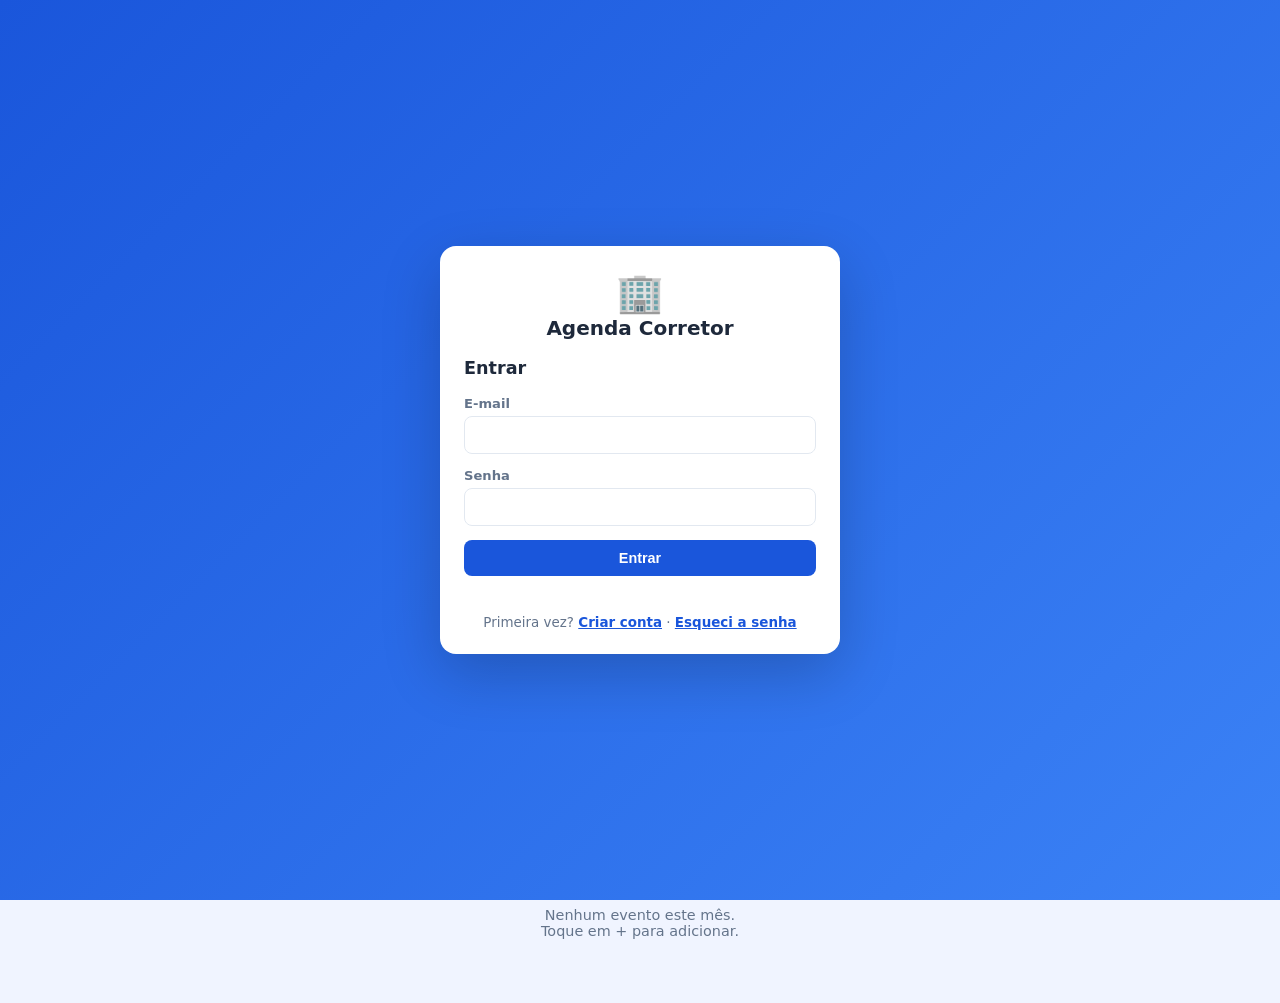
<file: index.html>
<!DOCTYPE html>
<html lang="pt-BR">
<head>
<meta charset="UTF-8">
<meta name="viewport" content="width=device-width, initial-scale=1.0">
<title>Agenda Corretor</title>
<link rel="manifest" href="manifest.json">
<meta name="apple-mobile-web-app-capable" content="yes">
<meta name="apple-mobile-web-app-status-bar-style" content="black-translucent">
<meta name="apple-mobile-web-app-title" content="Agenda">
<link rel="apple-touch-icon" href="icon-192.png">
<meta name="theme-color" content="#1a56db">
<style>
  :root {
    --primary: #1a56db;
    --primary-dark: #1040b0;
    --accent: #f59e0b;
    --danger: #ef4444;
    --success: #22c55e;
    --bg: #f0f4ff;
    --card: #ffffff;
    --text: #1e293b;
    --muted: #64748b;
    --border: #e2e8f0;
    --radius: 12px;
  }
  * { box-sizing: border-box; margin: 0; padding: 0; }
  body {
    font-family: 'Segoe UI', system-ui, sans-serif;
    background: var(--bg);
    color: var(--text);
    min-height: 100vh;
  }

  /* Header */
  .header {
    background: linear-gradient(135deg, var(--primary) 0%, #3b82f6 100%);
    color: white;
    padding: 16px 20px;
    display: flex;
    align-items: center;
    justify-content: space-between;
    box-shadow: 0 4px 20px rgba(26,86,219,0.3);
    position: sticky;
    top: 0;
    z-index: 100;
  }
  .header h1 { font-size: 1.2rem; font-weight: 700; display: flex; align-items: center; gap: 8px; }
  .header-date { font-size: 0.85rem; opacity: 0.85; }

  /* Tabs */
  .tabs {
    display: flex;
    background: white;
    border-bottom: 2px solid var(--border);
    position: sticky;
    top: 60px;
    z-index: 99;
  }
  .tab {
    flex: 1;
    padding: 12px 8px;
    text-align: center;
    font-size: 0.82rem;
    font-weight: 600;
    color: var(--muted);
    cursor: pointer;
    border-bottom: 3px solid transparent;
    transition: all 0.2s;
  }
  .tab.active { color: var(--primary); border-bottom-color: var(--primary); }

  /* Views */
  .view { display: none; padding: 16px; max-width: 700px; margin: 0 auto; }
  .view.active { display: block; }

  /* Cards */
  .card {
    background: var(--card);
    border-radius: var(--radius);
    padding: 16px;
    margin-bottom: 12px;
    box-shadow: 0 1px 6px rgba(0,0,0,0.07);
    border: 1px solid var(--border);
  }

  /* Agenda */
  .day-header {
    font-size: 0.78rem;
    font-weight: 700;
    text-transform: uppercase;
    color: var(--muted);
    letter-spacing: 0.05em;
    margin: 20px 0 8px;
  }
  .event-item {
    background: var(--card);
    border-radius: var(--radius);
    padding: 12px 14px;
    margin-bottom: 8px;
    border-left: 4px solid var(--primary);
    box-shadow: 0 1px 6px rgba(0,0,0,0.07);
    display: flex;
    align-items: flex-start;
    justify-content: space-between;
    gap: 10px;
    cursor: pointer;
    transition: transform 0.15s, box-shadow 0.15s;
  }
  .event-item:hover { transform: translateX(2px); box-shadow: 0 3px 12px rgba(0,0,0,0.1); }
  .event-item.type-reuniao { border-left-color: #8b5cf6; }
  .event-item.type-vistoria { border-left-color: #f59e0b; }
  .event-item.type-cartorio { border-left-color: #ef4444; }
  .event-item.type-cliente { border-left-color: #22c55e; }
  .event-item.type-loteamento { border-left-color: #0ea5e9; }
  .event-info { flex: 1; min-width: 0; }
  .event-time { font-size: 0.75rem; font-weight: 700; color: var(--primary); }
  .event-title { font-size: 0.95rem; font-weight: 600; margin: 2px 0; }
  .event-desc { font-size: 0.8rem; color: var(--muted); white-space: nowrap; overflow: hidden; text-overflow: ellipsis; }
  .event-type-badge {
    font-size: 0.7rem;
    font-weight: 700;
    padding: 2px 8px;
    border-radius: 999px;
    white-space: nowrap;
    color: white;
  }
  .badge-reuniao { background: #8b5cf6; }
  .badge-vistoria { background: #f59e0b; }
  .badge-cartorio { background: #ef4444; }
  .badge-cliente { background: #22c55e; }
  .badge-loteamento { background: #0ea5e9; }
  .badge-lembrete { background: #f97316; }
  .badge-outro { background: #64748b; }
  .event-actions { display: flex; gap: 6px; flex-shrink: 0; }
  .btn-icon {
    width: 30px; height: 30px;
    border-radius: 8px;
    border: none;
    cursor: pointer;
    font-size: 0.9rem;
    display: flex; align-items: center; justify-content: center;
    transition: background 0.15s;
  }
  .btn-edit { background: #eff6ff; color: var(--primary); }
  .btn-edit:hover { background: #dbeafe; }
  .btn-delete { background: #fff5f5; color: var(--danger); }
  .btn-delete:hover { background: #fee2e2; }
  .btn-ics { background: #f0fdf4; color: #16a34a; }
  .btn-ics:hover { background: #dcfce7; }

  /* Empty state */
  .empty-state {
    text-align: center;
    padding: 48px 20px;
    color: var(--muted);
  }
  .empty-state .icon { font-size: 3rem; margin-bottom: 12px; }
  .empty-state p { font-size: 0.9rem; }

  /* FAB */
  .fab {
    position: fixed;
    bottom: 24px;
    right: 24px;
    width: 56px; height: 56px;
    border-radius: 50%;
    background: var(--primary);
    color: white;
    border: none;
    font-size: 1.5rem;
    cursor: pointer;
    box-shadow: 0 4px 20px rgba(26,86,219,0.4);
    transition: transform 0.2s, box-shadow 0.2s;
    z-index: 200;
    display: flex; align-items: center; justify-content: center;
  }
  .fab:hover { transform: scale(1.08); box-shadow: 0 6px 28px rgba(26,86,219,0.5); }

  /* Modal */
  .modal-overlay {
    position: fixed; inset: 0;
    background: rgba(0,0,0,0.5);
    z-index: 300;
    display: none;
    align-items: center;
    justify-content: center;
    padding: 16px;
  }
  .modal-overlay.open { display: flex; }
  .modal {
    background: white;
    border-radius: 16px;
    padding: 24px;
    width: 100%;
    max-width: 480px;
    max-height: 90vh;
    overflow-y: auto;
    box-shadow: 0 20px 60px rgba(0,0,0,0.2);
  }
  .modal h2 { font-size: 1.1rem; margin-bottom: 18px; color: var(--text); }

  /* Form */
  .form-group { margin-bottom: 14px; }
  .form-group label { display: block; font-size: 0.82rem; font-weight: 600; color: var(--muted); margin-bottom: 5px; }
  .form-group input, .form-group textarea, .form-group select {
    width: 100%;
    padding: 10px 12px;
    border: 1.5px solid var(--border);
    border-radius: 8px;
    font-size: 0.9rem;
    font-family: inherit;
    transition: border-color 0.15s;
    color: var(--text);
  }
  .form-group input:focus, .form-group textarea:focus, .form-group select:focus {
    outline: none;
    border-color: var(--primary);
    box-shadow: 0 0 0 3px rgba(26,86,219,0.1);
  }
  .form-group textarea { resize: vertical; min-height: 80px; }
  .form-row { display: grid; grid-template-columns: 1fr 1fr; gap: 12px; }
  .btn-row { display: flex; gap: 10px; margin-top: 18px; }
  .btn {
    padding: 10px 20px;
    border-radius: 8px;
    border: none;
    font-size: 0.9rem;
    font-weight: 600;
    cursor: pointer;
    transition: all 0.15s;
    flex: 1;
  }
  .btn-primary { background: var(--primary); color: white; }
  .btn-primary:hover { background: var(--primary-dark); }
  .btn-secondary { background: var(--border); color: var(--muted); }
  .btn-secondary:hover { background: #cbd5e1; }
  .btn-danger { background: var(--danger); color: white; }

  /* Mensagens (Chat) */
  .chat-container { display: flex; flex-direction: column; height: calc(100vh - 130px); }
  .chat-messages { flex: 1; overflow-y: auto; padding: 16px; display: flex; flex-direction: column; gap: 10px; }
  .msg {
    max-width: 80%;
    padding: 10px 14px;
    border-radius: 16px;
    font-size: 0.9rem;
    line-height: 1.4;
    position: relative;
  }
  .msg-user { background: var(--primary); color: white; align-self: flex-end; border-bottom-right-radius: 4px; }
  .msg-assistant { background: white; color: var(--text); align-self: flex-start; border-bottom-left-radius: 4px; box-shadow: 0 1px 4px rgba(0,0,0,0.08); border: 1px solid var(--border); }
  .msg-time { font-size: 0.68rem; opacity: 0.7; margin-top: 3px; }
  .msg-audio { display: flex; align-items: center; gap: 8px; }
  .msg-audio .audio-icon { font-size: 1.2rem; }
  .chat-input-area {
    background: white;
    border-top: 1px solid var(--border);
    padding: 12px 16px;
    display: flex;
    align-items: center;
    gap: 10px;
    max-width: 700px;
    width: 100%;
    margin: 0 auto;
  }
  .chat-input {
    flex: 1;
    padding: 10px 14px;
    border-radius: 22px;
    border: 1.5px solid var(--border);
    font-size: 0.9rem;
    font-family: inherit;
    resize: none;
    max-height: 100px;
    overflow-y: auto;
  }
  .chat-input:focus { outline: none; border-color: var(--primary); }
  .btn-send, .btn-mic {
    width: 42px; height: 42px;
    border-radius: 50%;
    border: none;
    cursor: pointer;
    font-size: 1.1rem;
    display: flex; align-items: center; justify-content: center;
    transition: all 0.15s;
    flex-shrink: 0;
  }
  .btn-send { background: var(--primary); color: white; }
  .btn-send:hover { background: var(--primary-dark); }
  .btn-mic { background: var(--border); color: var(--muted); }
  .btn-mic.recording { background: var(--danger); color: white; animation: pulse 1s infinite; }
  @keyframes pulse { 0%,100%{transform:scale(1)} 50%{transform:scale(1.08)} }

  /* Lembretes */
  .reminder-item {
    background: var(--card);
    border-radius: var(--radius);
    padding: 12px 14px;
    margin-bottom: 8px;
    border-left: 4px solid var(--accent);
    box-shadow: 0 1px 6px rgba(0,0,0,0.07);
    display: flex;
    align-items: center;
    justify-content: space-between;
    gap: 10px;
  }
  .reminder-item.done { opacity: 0.5; }
  .reminder-item.done .reminder-title { text-decoration: line-through; }
  .reminder-check {
    width: 22px; height: 22px;
    border-radius: 50%;
    border: 2px solid var(--accent);
    cursor: pointer;
    flex-shrink: 0;
    display: flex; align-items: center; justify-content: center;
    transition: all 0.15s;
  }
  .reminder-check.checked { background: var(--accent); border-color: var(--accent); color: white; }
  .reminder-info { flex: 1; min-width: 0; }
  .reminder-title { font-size: 0.92rem; font-weight: 600; }
  .reminder-when { font-size: 0.75rem; color: var(--muted); margin-top: 2px; }
  .reminder-overdue { color: var(--danger) !important; font-weight: 600; }

  /* Nav indicator */
  .tab-badge {
    display: inline-block;
    background: var(--danger);
    color: white;
    font-size: 0.65rem;
    font-weight: 700;
    width: 16px; height: 16px;
    border-radius: 50%;
    text-align: center;
    line-height: 16px;
    margin-left: 4px;
    vertical-align: top;
  }

  /* Typing indicator */
  .typing-dot { display: inline-block; width: 8px; height: 8px; border-radius: 50%; background: var(--muted); margin: 0 2px; animation: typingBounce 1.2s infinite; }
  .typing-dot:nth-child(2) { animation-delay: 0.2s; }
  .typing-dot:nth-child(3) { animation-delay: 0.4s; }
  @keyframes typingBounce { 0%,80%,100%{transform:translateY(0)} 40%{transform:translateY(-6px)} }

  /* Notification toast */
  .toast-container { position: fixed; top: 80px; right: 16px; z-index: 9999; display: flex; flex-direction: column; gap: 8px; }
  .toast {
    background: white;
    border-radius: 10px;
    padding: 12px 16px;
    box-shadow: 0 4px 20px rgba(0,0,0,0.15);
    border-left: 4px solid var(--accent);
    font-size: 0.85rem;
    max-width: 280px;
    animation: slideIn 0.3s ease;
  }
  @keyframes slideIn { from{transform:translateX(100%);opacity:0} to{transform:translateX(0);opacity:1} }
  .toast-title { font-weight: 700; margin-bottom: 2px; }

  /* Calendar mini */
  .mini-cal { margin-bottom: 16px; }
  .cal-nav { display: flex; align-items: center; justify-content: space-between; margin-bottom: 10px; }
  .cal-nav button { background: none; border: none; cursor: pointer; font-size: 1.1rem; color: var(--primary); padding: 4px 8px; }
  .cal-nav span { font-weight: 700; font-size: 0.95rem; }
  .cal-grid { display: grid; grid-template-columns: repeat(7, 1fr); gap: 2px; }
  .cal-cell {
    aspect-ratio: 1;
    border-radius: 8px;
    display: flex; align-items: center; justify-content: center;
    font-size: 0.8rem;
    cursor: pointer;
    transition: background 0.15s;
    position: relative;
  }
  .cal-cell:hover { background: #eff6ff; }
  .cal-cell.header { font-weight: 700; font-size: 0.72rem; color: var(--muted); cursor: default; }
  .cal-cell.other-month { color: #cbd5e1; }
  .cal-cell.today { background: var(--primary); color: white; font-weight: 700; }
  .cal-cell.selected:not(.today) { background: #eff6ff; color: var(--primary); font-weight: 700; }
  .cal-cell.has-event::after {
    content: '';
    position: absolute;
    bottom: 3px;
    width: 4px; height: 4px;
    border-radius: 50%;
    background: var(--accent);
  }
  .cal-cell.today.has-event::after { background: white; }

  /* Audio transcript badge */
  .transcript-bubble {
    background: #f0fdf4;
    border: 1px solid #bbf7d0;
    border-radius: 8px;
    padding: 8px 10px;
    font-size: 0.8rem;
    color: #166534;
    margin-top: 6px;
  }
  .transcript-bubble strong { display: block; margin-bottom: 2px; font-size: 0.72rem; color: #15803d; }

  /* Conta / sincronização */
  .btn-conta {
    background: rgba(255,255,255,0.15); color: white; border: 1px solid rgba(255,255,255,0.5);
    border-radius: 999px; padding: 5px 10px; font-size: 0.78rem; cursor: pointer; white-space: nowrap;
  }
  .sync-badge { display: none; margin-left: 4px; font-size: 0.7rem; }
  .header-acoes { display: flex; align-items: center; gap: 10px; }

  /* Leads */
  #view-leads { padding-bottom: 90px; }
  .leads-toolbar { display: flex; gap: 8px; margin-bottom: 10px; flex-wrap: wrap; }
  .leads-busca, .leads-filtro {
    padding: 9px 12px; border: 1.5px solid var(--border); border-radius: 8px;
    font-size: 0.88rem; font-family: inherit; background: white; color: var(--text);
  }
  .leads-busca { flex: 1; min-width: 180px; }
  .leads-busca:focus, .leads-filtro:focus { outline: none; border-color: var(--primary); }
  .chips { display: flex; gap: 6px; overflow-x: auto; padding-bottom: 6px; margin-bottom: 8px; }
  .chip {
    border: 1.5px solid var(--border); background: white; border-radius: 999px; padding: 6px 12px;
    font-size: 0.8rem; font-weight: 600; color: var(--muted); white-space: nowrap; cursor: pointer; font-family: inherit;
  }
  .chip.active { background: var(--primary); border-color: var(--primary); color: white; }
  .chip .n { opacity: 0.75; margin-left: 5px; }
  .lead-card {
    background: var(--card); border-radius: var(--radius); padding: 12px 14px; margin-bottom: 8px;
    border-left: 4px solid var(--primary); box-shadow: 0 1px 6px rgba(0,0,0,0.07);
    display: flex; align-items: flex-start; gap: 10px; cursor: pointer; transition: transform 0.15s, box-shadow 0.15s;
  }
  .lead-card:hover { transform: translateX(2px); box-shadow: 0 3px 12px rgba(0,0,0,0.1); }
  .lead-info { flex: 1; min-width: 0; }
  .lead-nome { font-size: 0.95rem; font-weight: 600; }
  .lead-resumo { font-size: 0.8rem; color: var(--text); margin-top: 2px; }
  .lead-meta { font-size: 0.74rem; color: var(--muted); margin-top: 4px; }
  .etapa-tag { color: white; font-weight: 700; font-size: 0.68rem; padding: 1px 7px; border-radius: 999px; }
  .btn-wa { background: #dcfce7; color: #15803d; text-decoration: none; flex-shrink: 0; }
  .btn-wa:hover { background: #bbf7d0; }
  .kanban { display: grid; grid-template-columns: repeat(5, minmax(0, 1fr)); gap: 12px; align-items: start; }
  .kanban-col { background: #e5ecfb; border-radius: 12px; padding: 10px; min-height: 240px; }
  .kanban-col.over { outline: 2px dashed var(--primary); }
  .kanban-titulo {
    font-size: 0.8rem; font-weight: 700; text-transform: uppercase; letter-spacing: 0.04em; color: var(--text);
    border-bottom: 3px solid; padding: 2px 2px 8px; margin-bottom: 10px; display: flex; justify-content: space-between;
  }
  .kanban-titulo span { color: var(--muted); }
  .kanban-vazio { text-align: center; color: #94a3b8; padding: 16px 0; }
  .kanban .lead-card { padding: 10px 12px; }
  .setup-card { text-align: center; padding: 28px 20px; }
  .setup-card .icon { font-size: 2.6rem; margin-bottom: 8px; }
  .setup-card h3 { margin-bottom: 8px; }
  .setup-card p { font-size: 0.88rem; color: var(--muted); margin-bottom: 16px; line-height: 1.45; }
  .setup-card .form-group { text-align: left; }
  .form-secao { font-size: 0.78rem; font-weight: 700; text-transform: uppercase; letter-spacing: 0.05em; color: var(--primary); margin: 20px 0 10px; }
  .checks { display: flex; flex-wrap: wrap; gap: 6px 14px; }
  .check { display: flex; align-items: center; gap: 6px; font-size: 0.86rem; cursor: pointer; }
  .check input { width: 16px; height: 16px; }
  .lead-acoes { display: flex; flex-wrap: wrap; gap: 8px; margin-bottom: 16px; }
  .acao {
    flex: 1; min-width: 100px; text-align: center; padding: 9px 10px; border-radius: 8px; border: 1.5px solid var(--border);
    background: white; color: var(--text); font-size: 0.84rem; font-weight: 600; cursor: pointer; text-decoration: none; font-family: inherit;
  }
  .acao:hover { background: #f8fafc; }
  .acao-wa { background: #dcfce7; border-color: #bbf7d0; color: #15803d; }
  .lead-compromisso { font-size: 0.84rem; padding: 7px 10px; background: #f8fafc; border-radius: 8px; margin-bottom: 6px; cursor: pointer; }
  .lead-compromisso:hover { background: #eff6ff; }
  .lead-vinculo { font-size: 0.82rem; color: var(--primary); background: #eff6ff; padding: 7px 10px; border-radius: 8px; margin-bottom: 14px; cursor: pointer; }
  .reminder-lead { font-size: 0.74rem; color: var(--primary); margin-top: 2px; }
  .btn-excluir { flex: 0 0 auto; background: #fff5f5; color: var(--danger); }
  .push-card { display: flex; align-items: center; gap: 12px; background: #eff6ff; border-color: #bfdbfe; }
  .push-card > div { flex: 1; font-size: 0.88rem; }
  .push-card p { font-size: 0.8rem; color: var(--muted); margin-top: 3px; line-height: 1.4; }
  .push-card .btn { flex: 0 0 auto; }

  /* Minha conta */
  .conta-secao { font-size: 0.95rem; margin: 22px 0 8px; }
  .conta-nota { font-size: 0.84rem; color: var(--muted); margin-bottom: 10px; line-height: 1.4; }
  .membros { margin-bottom: 12px; }
  .membro { display: flex; align-items: center; gap: 8px; padding: 8px 0; border-bottom: 1px solid var(--border); }
  .membro.inativo { opacity: 0.5; }
  .membro-info { flex: 1; min-width: 0; font-size: 0.86rem; }
  .membro-info span { display: block; font-size: 0.75rem; color: var(--muted); overflow: hidden; text-overflow: ellipsis; }
  .membro select { padding: 5px 6px; border: 1.5px solid var(--border); border-radius: 6px; font-size: 0.8rem; font-family: inherit; }
  .btn-convite { width: 100%; }
  .convite-link { margin-top: 10px; }
  .convite-link input { width: 100%; padding: 9px 10px; border: 1.5px solid var(--border); border-radius: 8px; font-size: 0.8rem; }
  .convite-link .btn-row { margin: 8px 0; }
  .btn-link { text-decoration: none; text-align: center; }

  /* Login */
  .tela-login {
    position: fixed; inset: 0; z-index: 500; display: none; align-items: center; justify-content: center; padding: 16px;
    background: linear-gradient(135deg, var(--primary) 0%, #3b82f6 100%);
  }
  .tela-login.open { display: flex; }
  .tela-login .modal { max-width: 400px; }
  .login-marca { text-align: center; margin-bottom: 18px; }
  .login-marca .icon { font-size: 2.4rem; }
  .login-marca h1 { font-size: 1.25rem; color: var(--text); }
  .login-convite { background: #eff6ff; color: var(--primary); border-radius: 8px; padding: 9px 12px; font-size: 0.84rem; margin-bottom: 14px; }
  .login-msg { font-size: 0.84rem; margin-top: 12px; min-height: 1em; line-height: 1.4; }
  .login-alternar { font-size: 0.84rem; color: var(--muted); text-align: center; margin-top: 14px; }
  .login-alternar a { color: var(--primary); font-weight: 600; }

  @media (min-width: 900px) {
    #view-leads { max-width: 1280px; }
  }
  @media (max-width: 480px) {
    .form-row { grid-template-columns: 1fr; }
    .modal { padding: 18px; }
    .tab { font-size: 0.74rem; padding: 12px 4px; }
  }
  @media (max-width: 600px) {
    .header-date { display: none; }
    .header { padding: 14px 16px; }
  }
</style>
</head>
<body>

<div class="toast-container" id="toastContainer"></div>

<!-- Header -->
<div class="header">
  <h1>🏢 Agenda Corretor</h1>
  <div class="header-acoes">
    <div class="header-date" id="headerDate"></div>
    <button class="btn-conta" id="btnConta" onclick="openContaModal()" style="display:none" title="Minha conta">👤<span class="sync-badge" id="syncBadge"></span></button>
  </div>
</div>

<!-- Tabs -->
<div class="tabs">
  <div class="tab active" onclick="switchTab('agenda')" id="tab-agenda">📅 Agenda</div>
  <div class="tab" onclick="switchTab('leads')" id="tab-leads">🎯 Leads</div>
  <div class="tab" onclick="switchTab('mensagens')" id="tab-mensagens">💬 Mensagens</div>
  <div class="tab" onclick="switchTab('lembretes')" id="tab-lembretes">🔔 Lembretes <span class="tab-badge" id="reminderBadge" style="display:none">0</span></div>
</div>

<!-- AGENDA VIEW -->
<div class="view active" id="view-agenda">
  <div class="card mini-cal" id="miniCal"></div>
  <div style="display:flex;justify-content:flex-end;margin-bottom:8px">
    <button onclick="exportMonthIcs()" style="background:#f0fdf4;color:#16a34a;border:1.5px solid #bbf7d0;border-radius:8px;padding:7px 14px;font-size:0.82rem;font-weight:600;cursor:pointer;">📆 Exportar mês p/ Apple Calendar</button>
  </div>
  <div id="agendaList"></div>
</div>

<!-- LEADS VIEW -->
<div class="view" id="view-leads">
  <div id="leadsArea"></div>
</div>

<!-- MENSAGENS VIEW -->
<div class="view" id="view-mensagens">
  <div class="chat-container">
    <div class="chat-messages" id="chatMessages"></div>
    <div class="chat-input-area">
      <textarea class="chat-input" id="chatInput" placeholder="Digite uma mensagem ou comando..." rows="1" onkeydown="handleChatKey(event)"></textarea>
      <button class="btn-mic" id="btnMic" onclick="toggleRecording()" title="Gravar áudio">🎤</button>
      <button class="btn-send" onclick="sendMessage()" title="Enviar">➤</button>
    </div>
  </div>
</div>

<!-- LEMBRETES VIEW -->
<div class="view" id="view-lembretes">
  <div id="pushAviso"></div>
  <div id="reminderList"></div>
</div>

<!-- FAB -->
<button class="fab" id="fabBtn" onclick="openEventModal()" title="Novo evento">＋</button>

<!-- EVENT MODAL -->
<div class="modal-overlay" id="eventModal">
  <div class="modal">
    <h2 id="modalTitle">Novo Evento</h2>
    <div class="lead-vinculo" id="evLeadInfo" style="display:none"></div>
    <div class="form-group">
      <label>Título *</label>
      <input type="text" id="evTitle" placeholder="Ex: Visita ao imóvel na Rua das Flores">
    </div>
    <div class="form-row">
      <div class="form-group">
        <label>Data *</label>
        <input type="date" id="evDate">
      </div>
      <div class="form-group">
        <label>Hora</label>
        <input type="time" id="evTime">
      </div>
    </div>
    <div class="form-group">
      <label>Tipo</label>
      <select id="evType">
        <option value="cliente">👤 Cliente</option>
        <option value="reuniao">🤝 Reunião</option>
        <option value="vistoria">🏠 Vistoria</option>
        <option value="cartorio">📋 Cartório</option>
        <option value="loteamento">🗺️ Loteamento</option>
        <option value="lembrete">🔔 Lembrete</option>
        <option value="outro">📌 Outro</option>
      </select>
    </div>
    <div class="form-group">
      <label>Descrição</label>
      <textarea id="evDesc" placeholder="Detalhes, endereço, contato..."></textarea>
    </div>
    <div class="form-group">
      <label>Lembrar antes</label>
      <select id="evReminder">
        <option value="">Sem lembrete</option>
        <option value="5">5 minutos antes</option>
        <option value="15">15 minutos antes</option>
        <option value="30">30 minutos antes</option>
        <option value="60">1 hora antes</option>
        <option value="1440">1 dia antes</option>
      </select>
    </div>
    <div class="btn-row">
      <button class="btn btn-secondary" onclick="closeEventModal()">Cancelar</button>
      <button class="btn btn-primary" onclick="saveEvent()">Salvar</button>
    </div>
  </div>
</div>

<!-- REMINDER MODAL -->
<div class="modal-overlay" id="reminderModal">
  <div class="modal">
    <h2>Novo Lembrete</h2>
    <div class="form-group">
      <label>Lembrete *</label>
      <input type="text" id="remTitle" placeholder="Ex: Ligar para o cliente João">
    </div>
    <div class="form-row">
      <div class="form-group">
        <label>Data</label>
        <input type="date" id="remDate">
      </div>
      <div class="form-group">
        <label>Hora</label>
        <input type="time" id="remTime">
      </div>
    </div>
    <div class="btn-row">
      <button class="btn btn-secondary" onclick="closeReminderModal()">Cancelar</button>
      <button class="btn btn-primary" onclick="saveReminder()">Salvar</button>
    </div>
  </div>
</div>

<!-- LEAD MODAL -->
<div class="modal-overlay" id="leadModal">
  <div class="modal">
    <h2 id="leadModalTitle">Novo lead</h2>
    <div id="ldAcoes"></div>
    <div class="form-group">
      <label>Nome *</label>
      <input type="text" id="ldNome" placeholder="Nome do cliente">
    </div>
    <div class="form-row">
      <div class="form-group">
        <label>Telefone / WhatsApp</label>
        <input type="tel" id="ldTelefone" placeholder="(48) 99999-9999">
      </div>
      <div class="form-group">
        <label>E-mail</label>
        <input type="email" id="ldEmail">
      </div>
    </div>
    <div class="form-row">
      <div class="form-group">
        <label>Etapa</label>
        <select id="ldEtapa" onchange="alternarMotivo()">
          <option value="novo">Novo</option>
          <option value="visita">Visita</option>
          <option value="negociando">Negociando</option>
          <option value="fechado">Fechado</option>
          <option value="perdido">Perdido</option>
        </select>
      </div>
      <div class="form-group" id="ldCorretorGrupo">
        <label>Corretor responsável</label>
        <select id="ldCorretor"></select>
      </div>
    </div>
    <div class="form-group" id="ldMotivoGrupo">
      <label>Motivo da perda</label>
      <input type="text" id="ldMotivo" placeholder="Ex: comprou com outro, desistiu, sem crédito…">
    </div>

    <div class="form-secao">O que procura</div>
    <div class="form-row">
      <div class="form-group">
        <label>Finalidade</label>
        <select id="ldFinalidade">
          <option value="compra">Compra</option>
          <option value="locacao">Locação</option>
        </select>
      </div>
      <div class="form-group">
        <label>Tipo de imóvel</label>
        <select id="ldTipo">
          <option value="">—</option>
          <option>Apartamento</option>
          <option>Casa</option>
          <option>Casa em condomínio</option>
          <option>Terreno / Lote</option>
          <option>Sala comercial</option>
          <option>Loja</option>
          <option>Galpão</option>
          <option>Chácara / Sítio</option>
          <option>Outro</option>
        </select>
      </div>
    </div>
    <div class="form-group">
      <label>Bairro / cidade</label>
      <input type="text" id="ldRegiao" placeholder="Ex: Centro, Cocal do Sul">
    </div>
    <div class="form-row">
      <div class="form-group">
        <label>Valor de (R$)</label>
        <input type="text" inputmode="numeric" id="ldValorMin" placeholder="0" oninput="formatarCampoValor(this)">
      </div>
      <div class="form-group">
        <label>Valor até (R$)</label>
        <input type="text" inputmode="numeric" id="ldValorMax" placeholder="0" oninput="formatarCampoValor(this)">
      </div>
    </div>
    <div class="form-group">
      <label>Forma de pagamento</label>
      <div class="checks" id="ldPagamento"></div>
    </div>
    <div class="form-group">
      <label>Observações</label>
      <textarea id="ldObs" placeholder="Detalhes do que o cliente quer, como chegou até você…"></textarea>
    </div>
    <div id="ldCompromissos"></div>
    <div class="btn-row">
      <button class="btn btn-excluir" id="ldExcluir" onclick="deleteLead()" title="Excluir lead">🗑️</button>
      <button class="btn btn-secondary" onclick="closeLeadModal()">Cancelar</button>
      <button class="btn btn-primary" onclick="saveLead()">Salvar</button>
    </div>
  </div>
</div>

<!-- CONTA MODAL -->
<div class="modal-overlay" id="contaModal">
  <div class="modal">
    <h2>👤 Minha conta</h2>
    <div id="contaConteudo"></div>
  </div>
</div>

<!-- LOGIN -->
<div class="tela-login" id="telaLogin">
  <form class="modal" onsubmit="event.preventDefault();Nuvem.enviarLogin()">
    <div class="login-marca"><div class="icon">🏢</div><h1>Agenda Corretor</h1></div>
    <div class="login-convite" id="loginConvite" style="display:none">🤝 Você recebeu um convite para uma equipe. Entre ou crie sua conta para aceitar.</div>
    <h2 id="loginTitulo">Entrar</h2>
    <div class="form-group" id="loginNomeGrupo">
      <label>Seu nome</label>
      <input type="text" id="loginNome" autocomplete="name">
    </div>
    <div class="form-group" id="loginEmailGrupo">
      <label>E-mail</label>
      <input type="email" id="loginEmail" autocomplete="email">
    </div>
    <div class="form-group">
      <label id="loginSenhaLabel">Senha</label>
      <input type="password" id="loginSenha" autocomplete="current-password">
    </div>
    <button type="submit" class="btn btn-primary" id="loginBotao" style="width:100%">Entrar</button>
    <div class="login-msg" id="loginMsg"></div>
    <div class="login-alternar" id="loginAlternar"></div>
  </form>
</div>

<script src="crm/supabase.js"></script>
<script src="crm/config.js"></script>
<script src="crm/nuvem.js"></script>
<script src="crm/leads.js"></script>
<script>
// ===== STATE =====
// Com a nuvem ativa os dados chegam depois do login (aoCarregarDados); sem ela,
// ficam só neste aparelho, como sempre.
const lerLocal = k => { try { return JSON.parse(localStorage.getItem(k) || '[]'); } catch { return []; } };
let events = Nuvem.ativa ? [] : lerLocal('corretor_events');
let reminders = Nuvem.ativa ? [] : lerLocal('corretor_reminders');
let messages = Nuvem.ativa ? [] : lerLocal('corretor_messages');
if (!Nuvem.ativa) leads = lerLocal('corretor_leads');
let editingEventId = null;
let eventLeadId = null;
let reminderLeadId = null;
let currentCalMonth = new Date();
let selectedCalDate = new Date();
let mediaRecorder = null;
let isRecording = false;
let recognition = null;

// ===== SERVICE WORKER =====
if ('serviceWorker' in navigator) {
  window.addEventListener('load', () => {
    navigator.serviceWorker.register('./sw.js');
  });
}

// ===== INIT =====
document.addEventListener('DOMContentLoaded', () => {
  updateHeaderDate();
  renderTudo();
  if (Nuvem.ativa) {
    document.getElementById('btnConta').style.display = 'inline-block';
    Nuvem.iniciar();
  }
  requestNotificationPermission();
  setInterval(checkDueReminders, 60000);
  checkDueReminders();

  // Auto-resize textarea
  const chatInput = document.getElementById('chatInput');
  chatInput.addEventListener('input', () => {
    chatInput.style.height = 'auto';
    chatInput.style.height = Math.min(chatInput.scrollHeight, 100) + 'px';
  });
});

function updateHeaderDate() {
  const now = new Date();
  const opts = { weekday: 'long', day: 'numeric', month: 'long' };
  document.getElementById('headerDate').textContent = now.toLocaleDateString('pt-BR', opts);
}

function switchTab(name) {
  document.querySelectorAll('.tab').forEach(t => t.classList.remove('active'));
  document.querySelectorAll('.view').forEach(v => v.classList.remove('active'));
  document.getElementById('tab-' + name).classList.add('active');
  document.getElementById('view-' + name).classList.add('active');

  const fab = document.getElementById('fabBtn');
  if (name === 'agenda') {
    fab.style.display = 'flex';
    fab.title = 'Novo evento';
    fab.onclick = openEventModal;
  } else if (name === 'lembretes') {
    renderPushAviso();
    fab.style.display = 'flex';
    fab.title = 'Novo lembrete';
    fab.onclick = openReminderModal;
  } else if (name === 'leads') {
    fab.style.display = 'flex';
    fab.title = 'Novo lead';
    fab.onclick = openLeadModal;
  } else {
    fab.style.display = 'none';
  }
}

// ===== SAVE =====
function saveData() {
  if (Nuvem.ativa) {
    Nuvem.salvar({ events, reminders, messages, leads });
    return;
  }
  localStorage.setItem('corretor_events', JSON.stringify(events));
  localStorage.setItem('corretor_reminders', JSON.stringify(reminders));
  localStorage.setItem('corretor_messages', JSON.stringify(messages));
  localStorage.setItem('corretor_leads', JSON.stringify(leads));
}

function renderTudo() {
  renderCalendar();
  renderAgenda();
  renderReminders();
  renderMessages();
  checkReminderBadge();
  renderLeads();
}

// Chamado pela nuvem ao abrir a sessão e sempre que chegam dados novos.
function aoCarregarDados(d) {
  events = d.events || [];
  reminders = d.reminders || [];
  messages = d.messages || [];
  leads = d.leads || [];
  renderTudo();
}

// Dados que estavam só neste aparelho sobem para a conta (uma vez só).
function aoImportarLegado(d) {
  const juntar = (lista, novos) => {
    const ids = new Set(lista.map(x => x.id));
    return lista.concat(novos.filter(x => x.id && !ids.has(x.id)));
  };
  if (d.events) events = juntar(events, d.events);
  if (d.reminders) reminders = juntar(reminders, d.reminders);
  if (d.messages) {
    const base = Date.now() - d.messages.length;
    messages = juntar(messages, d.messages.map((m, i) => ({ ...m, id: m.id || genId() + i, createdAt: m.createdAt || new Date(base + i).toISOString() })));
  }
  if (d.leads) leads = juntar(leads, d.leads);
  saveData();
  renderTudo();
  showToast('☁️', 'Dados deste aparelho enviados para a nuvem', '');
}

// ===== CALENDAR =====
function renderCalendar() {
  const cal = document.getElementById('miniCal');
  const year = currentCalMonth.getFullYear();
  const month = currentCalMonth.getMonth();
  const monthName = currentCalMonth.toLocaleDateString('pt-BR', { month: 'long', year: 'numeric' });

  // Build set of days with events
  const eventDays = new Set();
  events.forEach(e => {
    const d = new Date(e.date + 'T12:00:00');
    if (d.getFullYear() === year && d.getMonth() === month) {
      eventDays.add(d.getDate());
    }
  });

  const firstDay = new Date(year, month, 1).getDay();
  const daysInMonth = new Date(year, month + 1, 0).getDate();
  const today = new Date();

  let html = `<div class="cal-nav">
    <button onclick="prevMonth()">‹</button>
    <span>${monthName}</span>
    <button onclick="nextMonth()">›</button>
  </div><div class="cal-grid">`;

  const days = ['D','S','T','Q','Q','S','S'];
  days.forEach(d => { html += `<div class="cal-cell header">${d}</div>`; });

  for (let i = 0; i < firstDay; i++) {
    const d = new Date(year, month, 1 - firstDay + i).getDate();
    html += `<div class="cal-cell other-month">${d}</div>`;
  }

  for (let d = 1; d <= daysInMonth; d++) {
    const isToday = d === today.getDate() && month === today.getMonth() && year === today.getFullYear();
    const isSelected = d === selectedCalDate.getDate() && month === selectedCalDate.getMonth() && year === selectedCalDate.getFullYear();
    const hasEv = eventDays.has(d);
    let cls = 'cal-cell';
    if (isToday) cls += ' today';
    else if (isSelected) cls += ' selected';
    if (hasEv) cls += ' has-event';
    const dateStr = `${year}-${String(month+1).padStart(2,'0')}-${String(d).padStart(2,'0')}`;
    html += `<div class="${cls}" onclick="selectCalDate('${dateStr}')">${d}</div>`;
  }

  html += '</div>';
  cal.innerHTML = html;
}

function prevMonth() {
  currentCalMonth.setMonth(currentCalMonth.getMonth() - 1);
  renderCalendar();
  renderAgenda();
}

function nextMonth() {
  currentCalMonth.setMonth(currentCalMonth.getMonth() + 1);
  renderCalendar();
  renderAgenda();
}

function selectCalDate(dateStr) {
  selectedCalDate = new Date(dateStr + 'T12:00:00');
  currentCalMonth = new Date(selectedCalDate);
  renderCalendar();
  renderAgenda();
}

// ===== AGENDA =====
function renderAgenda() {
  const list = document.getElementById('agendaList');
  const year = currentCalMonth.getFullYear();
  const month = currentCalMonth.getMonth();

  // Filter events for selected month
  const monthEvents = events.filter(e => {
    const d = new Date(e.date + 'T12:00:00');
    return d.getFullYear() === year && d.getMonth() === month;
  }).sort((a, b) => {
    if (a.date !== b.date) return a.date.localeCompare(b.date);
    return (a.time || '').localeCompare(b.time || '');
  });

  if (monthEvents.length === 0) {
    list.innerHTML = `<div class="empty-state"><div class="icon">📅</div><p>Nenhum evento este mês.<br>Toque em + para adicionar.</p></div>`;
    return;
  }

  let html = '';
  let lastDate = '';
  monthEvents.forEach(ev => {
    if (ev.date !== lastDate) {
      const d = new Date(ev.date + 'T12:00:00');
      const label = d.toLocaleDateString('pt-BR', { weekday: 'long', day: 'numeric', month: 'long' });
      html += `<div class="day-header">${label}</div>`;
      lastDate = ev.date;
    }
    const typeLabels = {
      cliente: 'Cliente', reuniao: 'Reunião', vistoria: 'Vistoria',
      cartorio: 'Cartório', loteamento: 'Loteamento', lembrete: 'Lembrete', outro: 'Outro'
    };
    const typeLabel = typeLabels[ev.type] || 'Outro';
    html += `<div class="event-item type-${ev.type}" onclick="editEvent('${ev.id}')">
      <div class="event-info">
        <div class="event-time">${ev.time || '–'}</div>
        <div class="event-title">${esc(ev.title)}</div>
        ${ev.desc ? `<div class="event-desc">${esc(ev.desc)}</div>` : ''}
      </div>
      <div style="display:flex;flex-direction:column;align-items:flex-end;gap:6px">
        <span class="event-type-badge badge-${ev.type}">${typeLabel}</span>
        <div class="event-actions" onclick="event.stopPropagation()">
          <button class="btn-icon btn-ics" onclick="exportEventIcs('${ev.id}')" title="Abrir no Apple Calendar">📆</button>
          <button class="btn-icon btn-edit" onclick="editEvent('${ev.id}')">✏️</button>
          <button class="btn-icon btn-delete" onclick="deleteEvent('${ev.id}')">🗑️</button>
        </div>
      </div>
    </div>`;
  });
  list.innerHTML = html;
}

// ===== EVENT MODAL =====
function openEventModal(prefillDate, prefill) {
  // o botão + chama sem argumentos úteis (recebe o clique), por isso a checagem de tipo
  prefillDate = typeof prefillDate === 'string' ? prefillDate : '';
  prefill = prefill || {};
  editingEventId = null;
  eventLeadId = prefill.leadId || null;
  document.getElementById('modalTitle').textContent = 'Novo Evento';
  document.getElementById('evTitle').value = prefill.title || '';
  document.getElementById('evDate').value = prefillDate || formatDate(new Date());
  document.getElementById('evTime').value = '';
  document.getElementById('evType').value = prefill.type || 'cliente';
  document.getElementById('evDesc').value = prefill.desc || '';
  document.getElementById('evReminder').value = '';
  mostrarLeadDoEvento();
  document.getElementById('eventModal').classList.add('open');
  setTimeout(() => document.getElementById('evTitle').focus(), 100);
}

function mostrarLeadDoEvento() {
  const el = document.getElementById('evLeadInfo');
  const nome = nomeDoLead(eventLeadId);
  el.style.display = nome ? 'block' : 'none';
  el.innerHTML = nome ? '🎯 Lead: <b>' + esc(nome) + '</b> — toque para abrir' : '';
  el.onclick = () => { const id = eventLeadId; closeEventModal(); switchTab('leads'); openLeadModal(id); };
}

function editEvent(id) {
  const ev = events.find(e => e.id === id);
  if (!ev) return;
  editingEventId = id;
  eventLeadId = ev.leadId || null;
  mostrarLeadDoEvento();
  document.getElementById('modalTitle').textContent = 'Editar Evento';
  document.getElementById('evTitle').value = ev.title;
  document.getElementById('evDate').value = ev.date;
  document.getElementById('evTime').value = ev.time || '';
  document.getElementById('evType').value = ev.type;
  document.getElementById('evDesc').value = ev.desc || '';
  document.getElementById('evReminder').value = ev.reminderMin || '';
  document.getElementById('eventModal').classList.add('open');
}

function closeEventModal() {
  document.getElementById('eventModal').classList.remove('open');
}

function saveEvent() {
  const title = document.getElementById('evTitle').value.trim();
  const date = document.getElementById('evDate').value;
  if (!title || !date) { alert('Preencha título e data!'); return; }

  const ev = {
    id: editingEventId || genId(),
    title,
    date,
    time: document.getElementById('evTime').value,
    type: document.getElementById('evType').value,
    desc: document.getElementById('evDesc').value.trim(),
    reminderMin: document.getElementById('evReminder').value,
    leadId: eventLeadId,
    createdAt: new Date().toISOString()
  };

  const idx = editingEventId ? events.findIndex(e => e.id === editingEventId) : -1;
  if (idx >= 0) {
    ev.createdAt = events[idx].createdAt || ev.createdAt;
    events[idx] = ev;
  } else {
    events.push(ev);
  }

  saveData();
  closeEventModal();
  renderCalendar();
  renderAgenda();
  showToast('✅', 'Evento salvo!', ev.title);
}

function deleteEvent(id) {
  if (!confirm('Excluir este evento?')) return;
  events = events.filter(e => e.id !== id);
  saveData();
  renderCalendar();
  renderAgenda();
  showToast('🗑️', 'Evento excluído', '');
}

// ===== REMINDERS =====
function openReminderModal(prefillTitle, leadId) {
  reminderLeadId = typeof leadId === 'string' ? leadId : null;
  document.getElementById('remTitle').value = typeof prefillTitle === 'string' ? prefillTitle : '';
  document.getElementById('remDate').value = formatDate(new Date());
  document.getElementById('remTime').value = '';
  document.getElementById('reminderModal').classList.add('open');
  setTimeout(() => document.getElementById('remTitle').focus(), 100);
}

function closeReminderModal() {
  document.getElementById('reminderModal').classList.remove('open');
}

function saveReminder() {
  const title = document.getElementById('remTitle').value.trim();
  if (!title) { alert('Digite o lembrete!'); return; }

  const rem = {
    id: genId(),
    title,
    date: document.getElementById('remDate').value,
    time: document.getElementById('remTime').value,
    done: false,
    leadId: reminderLeadId,
    createdAt: new Date().toISOString()
  };

  reminders.push(rem);
  saveData();
  closeReminderModal();
  renderReminders();
  checkReminderBadge();
  showToast('🔔', 'Lembrete criado!', rem.title);
}

function renderReminders() {
  const list = document.getElementById('reminderList');
  if (reminders.length === 0) {
    list.innerHTML = `<div class="empty-state"><div class="icon">🔔</div><p>Nenhum lembrete ainda.<br>Toque em + para criar.</p></div>`;
    return;
  }

  const sorted = [...reminders].sort((a, b) => {
    if (a.done !== b.done) return a.done ? 1 : -1;
    const da = a.date + (a.time || '');
    const db = b.date + (b.time || '');
    return da.localeCompare(db);
  });

  const now = new Date();
  let html = '';
  sorted.forEach(r => {
    const isOverdue = !r.done && r.date && new Date(r.date + 'T' + (r.time || '23:59') + ':00') < now;
    const when = r.date ? new Date(r.date + 'T12:00:00').toLocaleDateString('pt-BR', { day: 'numeric', month: 'short' }) + (r.time ? ' às ' + r.time : '') : '';
    html += `<div class="reminder-item ${r.done ? 'done' : ''}">
      <div class="reminder-check ${r.done ? 'checked' : ''}" onclick="toggleReminder('${r.id}')">
        ${r.done ? '✓' : ''}
      </div>
      <div class="reminder-info">
        <div class="reminder-title">${esc(r.title)}</div>
        ${nomeDoLead(r.leadId) ? `<div class="reminder-lead" onclick="switchTab('leads');openLeadModal('${r.leadId}')">🎯 ${esc(nomeDoLead(r.leadId))}</div>` : ''}
        ${when ? `<div class="reminder-when ${isOverdue ? 'reminder-overdue' : ''}">${isOverdue ? '⚠️ Atrasado — ' : ''}${when}</div>` : ''}
      </div>
      <button class="btn-icon btn-delete" onclick="deleteReminder('${r.id}')">🗑️</button>
    </div>`;
  });
  list.innerHTML = html;
}

function toggleReminder(id) {
  const r = reminders.find(r => r.id === id);
  if (r) { r.done = !r.done; saveData(); renderReminders(); checkReminderBadge(); }
}

function deleteReminder(id) {
  reminders = reminders.filter(r => r.id !== id);
  saveData();
  renderReminders();
  checkReminderBadge();
}

function checkReminderBadge() {
  const pending = reminders.filter(r => !r.done).length;
  const badge = document.getElementById('reminderBadge');
  badge.style.display = pending > 0 ? 'inline-block' : 'none';
  badge.textContent = pending;
}

function checkDueReminders() {
  const now = new Date();
  reminders.forEach(r => {
    if (r.done || r.notified || !r.date || !r.time) return;
    const due = new Date(r.date + 'T' + r.time + ':00');
    const diff = due - now;
    if (diff >= 0 && diff <= 60000) {
      r.notified = true;
      saveData();
      showToast('🔔', 'Lembrete!', esc(r.title));
      // com os avisos da nuvem ligados, o aviso do sistema já vem por eles
      if (!Nuvem.pushAtivo && 'Notification' in window && Notification.permission === 'granted') {
        new Notification('🔔 Lembrete', { body: r.title });
      }
    }
  });
}

// ===== CHAT / MESSAGES =====
function renderMessages() {
  const container = document.getElementById('chatMessages');
  if (messages.length === 0) {
    container.innerHTML = `<div class="msg msg-assistant">
      <div>👋 Olá! Sou seu assistente de agenda.<br><br>Você pode me dizer coisas como:<br>
      • <b>Agendar</b> reunião amanhã às 10h com João<br>
      • <b>Lembrete</b> ligar para a construtora às 15h<br>
      • <b>Cancelar</b> evento de hoje<br>
      • Ou gravar um <b>🎤 áudio</b> com sua instrução!</div>
      <div class="msg-time">${now()}</div>
    </div>`;
    return;
  }
  container.innerHTML = messages.map(m => renderMsg(m)).join('');
  container.scrollTop = container.scrollHeight;
}

function renderMsg(m) {
  const cls = m.role === 'user' ? 'msg-user' : 'msg-assistant';
  let content = m.content;
  if (m.type === 'audio') {
    content = `<div class="msg-audio"><span class="audio-icon">🎤</span><span>${m.duration || ''}s de áudio</span></div>
    ${m.transcript ? `<div class="transcript-bubble"><strong>Transcrição:</strong>${m.transcript}</div>` : ''}`;
  }
  return `<div class="msg ${cls}">${content}<div class="msg-time">${m.time || ''}</div></div>`;
}

function handleChatKey(e) {
  if (e.key === 'Enter' && !e.shiftKey) { e.preventDefault(); sendMessage(); }
}

function sendMessage() {
  const input = document.getElementById('chatInput');
  const text = input.value.trim();
  if (!text) return;

  addMessage({ role: 'user', content: text, time: now() });
  input.value = '';
  input.style.height = 'auto';

  processCommand(text);
}

function addMessage(msg) {
  msg.id = msg.id || genId();
  msg.createdAt = msg.createdAt || new Date().toISOString();
  messages.push(msg);
  saveData();
  const container = document.getElementById('chatMessages');
  container.innerHTML += renderMsg(msg);
  container.scrollTop = container.scrollHeight;
}

function showTyping() {
  const container = document.getElementById('chatMessages');
  const div = document.createElement('div');
  div.className = 'msg msg-assistant';
  div.id = 'typingIndicator';
  div.innerHTML = `<span class="typing-dot"></span><span class="typing-dot"></span><span class="typing-dot"></span>`;
  container.appendChild(div);
  container.scrollTop = container.scrollHeight;
}

function removeTyping() {
  const el = document.getElementById('typingIndicator');
  if (el) el.remove();
}

function processCommand(text) {
  showTyping();
  setTimeout(() => {
    removeTyping();
    const lower = text.toLowerCase();
    let response = '';

    // ===== SMART COMMAND PARSING =====

    // LEMBRETE
    if (/lembr[ae]/i.test(lower)) {
      const extracted = extractReminder(text);
      if (extracted) {
        reminders.push(extracted);
        saveData();
        renderReminders();
        checkReminderBadge();
        response = `✅ Lembrete criado: <b>"${extracted.title}"</b>${extracted.date ? ` para ${formatDateDisplay(extracted.date)}` : ''}${extracted.time ? ' às ' + extracted.time : ''}.`;
      } else {
        response = `🔔 Para criar um lembrete, diga algo como: <b>"Lembrete: ligar para João amanhã às 14h"</b>`;
      }
    }

    // AGENDAR / REUNIÃO / VISITA / VISTORIA / CARTÓRIO
    else if (/agendar|agenda|reuni[aã]o|visita|vistoria|cart[oó]rio|marcar|compromisso|loteamento/i.test(lower)) {
      const ev = extractEvent(text);
      if (ev) {
        events.push(ev);
        saveData();
        renderCalendar();
        renderAgenda();
        response = `📅 Evento criado: <b>"${ev.title}"</b>${ev.date ? ` em ${formatDateDisplay(ev.date)}` : ''}${ev.time ? ' às ' + ev.time : ''}.`;
      } else {
        response = `📅 Não entendi bem. Tente: <b>"Agendar reunião amanhã às 10h com João"</b>`;
      }
    }

    // CANCELAR / EXCLUIR
    else if (/cancelar|excluir|deletar|remover|apagar/i.test(lower)) {
      response = `🗑️ Para excluir um evento, vá até a aba <b>Agenda</b> e toque no 🗑️ ao lado do evento.`;
    }

    // VER AGENDA / O QUE TEM HOJE
    else if (/hoje|agenda|eventos|compromisso/i.test(lower)) {
      const today = formatDate(new Date());
      const todayEvs = events.filter(e => e.date === today);
      if (todayEvs.length === 0) {
        response = `📅 Você não tem eventos hoje. Que tal aproveitar para descansar? 😄`;
      } else {
        response = `📅 Seus eventos de hoje:<br>` + todayEvs.map(e => `• ${e.time || '–'} — <b>${e.title}</b>`).join('<br>');
      }
    }

    // PRÓXIMOS EVENTOS
    else if (/próxim|semana|amanhã/i.test(lower)) {
      const upcoming = getUpcomingEvents(7);
      if (upcoming.length === 0) {
        response = `📅 Nenhum evento nos próximos 7 dias.`;
      } else {
        response = `📅 Próximos eventos:<br>` + upcoming.slice(0, 5).map(e => `• ${formatDateDisplay(e.date)} ${e.time || ''} — <b>${e.title}</b>`).join('<br>');
      }
    }

    // AJUDA
    else if (/ajuda|help|o que|como/i.test(lower)) {
      response = `💡 <b>Comandos que entendo:</b><br>
• "Agendar <b>reunião</b> amanhã às 10h com João"<br>
• "Marcar <b>vistoria</b> sexta 14h Rua das Flores"<br>
• "Lembrete: ligar para o cartório hoje às 9h"<br>
• "O que tenho <b>hoje</b>?"<br>
• "Ver eventos da <b>semana</b>"<br>
• Ou grave um <b>🎤 áudio</b> descrevendo o que precisa!`;
    }

    else {
      // Try to extract anyway
      const ev = extractEvent(text);
      if (ev) {
        events.push(ev);
        saveData();
        renderCalendar();
        renderAgenda();
        response = `📅 Evento criado: <b>"${ev.title}"</b>${ev.date ? ` em ${formatDateDisplay(ev.date)}` : ''}${ev.time ? ' às ' + ev.time : ''}.`;
      } else {
        response = `🤔 Não entendi. Tente descrever um evento ou lembrete, ou diga "<b>ajuda</b>" para ver o que posso fazer.`;
      }
    }

    addMessage({ role: 'assistant', content: response, time: now() });
  }, 800);
}

// ===== NLP HELPERS =====
function extractEvent(text) {
  const title = text.replace(/^(agendar|marcar|criar|adicionar|nova?|compromisso|reunião com|visita|vistoria)\s*/i, '').trim();
  const date = extractDate(text);
  const time = extractTime(text);
  const type = guessType(text);
  if (!title) return null;
  return { id: genId(), title: capitalize(title), date: date || formatDate(new Date()), time, type, desc: '', createdAt: new Date().toISOString() };
}

function extractReminder(text) {
  let title = text.replace(/^lembr[ae][te]?\s*[:–-]?\s*/i, '').trim();
  const date = extractDate(text);
  const time = extractTime(text);
  // Remove date/time from title
  title = title
    .replace(/\b(hoje|amanhã|segunda|terça|quarta|quinta|sexta|sábado|domingo)\b/gi, '')
    .replace(/\b(próxim[ao])\s+\w+/gi, '')
    .replace(/às?\s+\d{1,2}h(\d{2})?\b/gi, '')
    .replace(/\d{1,2}:\d{2}/g, '')
    .replace(/\s{2,}/g, ' ').trim();
  if (!title) return null;
  return { id: genId(), title: capitalize(title), date: date || formatDate(new Date()), time, done: false, createdAt: new Date().toISOString() };
}

function extractDate(text) {
  const now = new Date();
  const lower = text.toLowerCase();
  if (/\bhoje\b/.test(lower)) return formatDate(now);
  if (/\bamanh[aã]\b/.test(lower)) { const d = new Date(now); d.setDate(d.getDate()+1); return formatDate(d); }

  const weekdays = { 'segunda':1,'terça':2,'quarta':3,'quinta':4,'sexta':5,'sábado':6,'domingo':0 };
  for (const [name, wd] of Object.entries(weekdays)) {
    if (lower.includes(name)) {
      const d = new Date(now);
      const diff = (wd - d.getDay() + 7) % 7 || 7;
      d.setDate(d.getDate() + diff);
      return formatDate(d);
    }
  }

  // dd/mm ou dd/mm/yyyy
  const dmMatch = text.match(/(\d{1,2})\/(\d{1,2})(?:\/(\d{2,4}))?/);
  if (dmMatch) {
    const day = dmMatch[1].padStart(2,'0');
    const month = dmMatch[2].padStart(2,'0');
    const year = dmMatch[3] ? (dmMatch[3].length===2?'20'+dmMatch[3]:dmMatch[3]) : now.getFullYear();
    return `${year}-${month}-${day}`;
  }

  return null;
}

function extractTime(text) {
  const m = text.match(/(\d{1,2})h(\d{2})?|\b(\d{1,2}):(\d{2})\b/i);
  if (!m) return '';
  if (m[1]) return `${m[1].padStart(2,'0')}:${(m[2]||'00').padStart(2,'0')}`;
  return `${m[3].padStart(2,'0')}:${m[4]}`;
}

function guessType(text) {
  const lower = text.toLowerCase();
  if (/reuni[aã]o|reunião/.test(lower)) return 'reuniao';
  if (/vistoria/.test(lower)) return 'vistoria';
  if (/cart[oó]rio/.test(lower)) return 'cartorio';
  if (/loteamento/.test(lower)) return 'loteamento';
  if (/cliente|visita/.test(lower)) return 'cliente';
  if (/lembr/.test(lower)) return 'lembrete';
  return 'outro';
}

function getUpcomingEvents(days) {
  const now = new Date();
  const limit = new Date(now); limit.setDate(limit.getDate() + days);
  return events.filter(e => {
    const d = new Date(e.date + 'T12:00:00');
    return d >= now && d <= limit;
  }).sort((a,b) => a.date.localeCompare(b.date));
}

// ===== AUDIO RECORDING =====
function toggleRecording() {
  if (!isRecording) startRecording();
  else stopRecording();
}

async function startRecording() {
  try {
    const stream = await navigator.mediaDevices.getUserMedia({ audio: true });
    const btn = document.getElementById('btnMic');
    btn.classList.add('recording');
    btn.title = 'Parar gravação';
    isRecording = true;
    const startTime = Date.now();

    // Speech Recognition (Web Speech API)
    if ('webkitSpeechRecognition' in window || 'SpeechRecognition' in window) {
      const SR = window.SpeechRecognition || window.webkitSpeechRecognition;
      recognition = new SR();
      recognition.lang = 'pt-BR';
      recognition.continuous = true;
      recognition.interimResults = false;
      let finalTranscript = '';

      recognition.onresult = (e) => {
        for (let i = e.resultIndex; i < e.results.length; i++) {
          if (e.results[i].isFinal) finalTranscript += e.results[i][0].transcript + ' ';
        }
      };

      recognition.onend = () => {
        const duration = Math.round((Date.now() - startTime) / 1000);
        stream.getTracks().forEach(t => t.stop());
        isRecording = false;
        btn.classList.remove('recording');
        btn.title = 'Gravar áudio';

        if (finalTranscript.trim()) {
          addMessage({ role: 'user', type: 'audio', content: '', transcript: finalTranscript.trim(), duration, time: now() });
          showTyping();
          setTimeout(() => {
            removeTyping();
            processCommand(finalTranscript.trim());
          }, 500);
        } else {
          addMessage({ role: 'user', type: 'audio', content: '', transcript: '(não foi possível transcrever)', duration, time: now() });
          addMessage({ role: 'assistant', content: '🎤 Recebi seu áudio mas não consegui transcrever. Tente falar mais devagar ou use o texto.', time: now() });
        }
      };

      recognition.start();
      mediaRecorder = { stream, startTime, recognition };
    } else {
      // Fallback sem reconhecimento
      stream.getTracks().forEach(t => t.stop());
      isRecording = false;
      btn.classList.remove('recording');
      addMessage({ role: 'assistant', content: '😕 Seu navegador não suporta reconhecimento de voz. Use o Chrome ou Edge para essa função.', time: now() });
    }
  } catch (err) {
    alert('Não foi possível acessar o microfone. Verifique as permissões.');
    isRecording = false;
    document.getElementById('btnMic').classList.remove('recording');
  }
}

function stopRecording() {
  if (mediaRecorder && mediaRecorder.recognition) {
    mediaRecorder.recognition.stop();
  }
}

// ===== NOTIFICATIONS =====
function requestNotificationPermission() {
  if ('Notification' in window && Notification.permission === 'default') {
    Notification.requestPermission();
  }
}

function showToast(icon, title, body) {
  const container = document.getElementById('toastContainer');
  const toast = document.createElement('div');
  toast.className = 'toast';
  toast.innerHTML = `<div class="toast-title">${icon} ${title}</div>${body ? `<div>${body}</div>` : ''}`;
  container.appendChild(toast);
  setTimeout(() => toast.remove(), 4000);
}

// ===== UTILS =====
function genId() { return Date.now().toString(36) + Math.random().toString(36).slice(2,6); }
// data local (toISOString usaria UTC e, à noite no Brasil, já daria o dia seguinte)
function formatDate(d) { return `${d.getFullYear()}-${String(d.getMonth()+1).padStart(2,'0')}-${String(d.getDate()).padStart(2,'0')}`; }
function formatDateDisplay(dateStr) {
  const d = new Date(dateStr + 'T12:00:00');
  return d.toLocaleDateString('pt-BR', { weekday: 'short', day: 'numeric', month: 'short' });
}
function capitalize(s) { return s.charAt(0).toUpperCase() + s.slice(1); }
function now() { return new Date().toLocaleTimeString('pt-BR', { hour: '2-digit', minute: '2-digit' }); }

// ===== ICS EXPORT =====
function toIcsDate(dateStr, timeStr) {
  const d = new Date(dateStr + 'T' + (timeStr || '00:00') + ':00');
  const pad = n => String(n).padStart(2, '0');
  return d.getFullYear() + pad(d.getMonth()+1) + pad(d.getDate()) + 'T' +
         pad(d.getHours()) + pad(d.getMinutes()) + '00';
}

function buildIcs(evList) {
  const lines = [
    'BEGIN:VCALENDAR',
    'VERSION:2.0',
    'PRODID:-//Agenda Corretor//PT',
    'CALSCALE:GREGORIAN',
    'METHOD:PUBLISH'
  ];
  evList.forEach(ev => {
    const start = toIcsDate(ev.date, ev.time);
    // If no time, make it an all-day event
    const isAllDay = !ev.time;
    const dtstart = isAllDay ? 'DTSTART;VALUE=DATE:' + ev.date.replace(/-/g,'') : 'DTSTART:' + start;
    const dtend   = isAllDay
      ? 'DTEND;VALUE=DATE:' + (() => { const d = new Date(ev.date+'T12:00:00'); d.setDate(d.getDate()+1); return formatDate(d).replace(/-/g,''); })()
      : 'DTEND:' + toIcsDate(ev.date, ev.time ? addHour(ev.time) : '01:00');
    lines.push(
      'BEGIN:VEVENT',
      'UID:' + ev.id + '@agenda-corretor',
      dtstart,
      dtend,
      'SUMMARY:' + ev.title,
      ev.desc ? 'DESCRIPTION:' + ev.desc.replace(/\n/g, '\\n') : '',
      'END:VEVENT'
    );
  });
  lines.push('END:VCALENDAR');
  return lines.filter(Boolean).join('\r\n');
}

function addHour(timeStr) {
  const [h, m] = timeStr.split(':').map(Number);
  return String((h + 1) % 24).padStart(2, '0') + ':' + String(m).padStart(2, '0');
}

function downloadIcs(content, filename) {
  const blob = new Blob([content], { type: 'text/calendar;charset=utf-8' });
  const url = URL.createObjectURL(blob);
  const a = document.createElement('a');
  a.href = url;
  a.download = filename;
  document.body.appendChild(a);
  a.click();
  document.body.removeChild(a);
  URL.revokeObjectURL(url);
  showToast('📆', 'Arquivo .ics baixado!', 'Abra-o para importar no Apple Calendar');
}

function exportEventIcs(id) {
  const ev = events.find(e => e.id === id);
  if (!ev) return;
  downloadIcs(buildIcs([ev]), ev.title.slice(0, 30).replace(/[^a-zA-Z0-9]/g,'-') + '.ics');
}

function exportMonthIcs() {
  const year = currentCalMonth.getFullYear();
  const month = currentCalMonth.getMonth();
  const monthEvents = events.filter(e => {
    const d = new Date(e.date + 'T12:00:00');
    return d.getFullYear() === year && d.getMonth() === month;
  });
  if (monthEvents.length === 0) { showToast('📅', 'Nenhum evento', 'Não há eventos neste mês para exportar'); return; }
  const monthName = currentCalMonth.toLocaleDateString('pt-BR', { month: 'long', year: 'numeric' }).replace(' de ', '-').replace(/\s/g,'-');
  downloadIcs(buildIcs(monthEvents), 'agenda-' + monthName + '.ics');
}
</script>
</body>
</html>
</file>
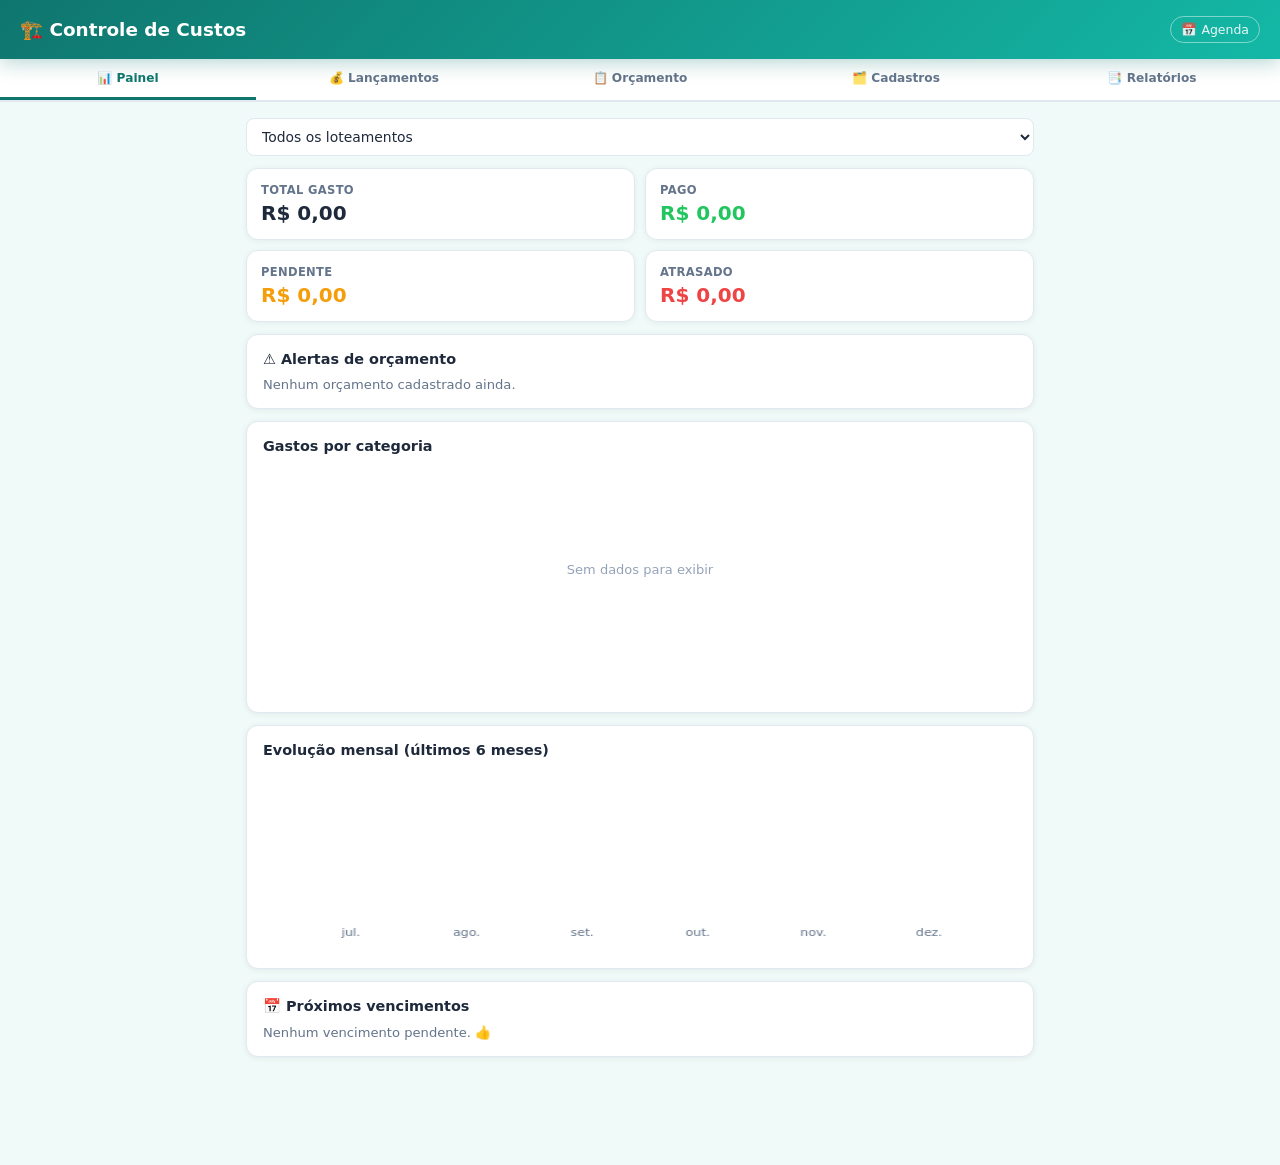
<file: loteamento/index.html>
<!DOCTYPE html>
<html lang="pt-BR">
<head>
<meta charset="UTF-8">
<meta name="viewport" content="width=device-width, initial-scale=1.0">
<title>Controle de Custos - Loteamento</title>
<link rel="manifest" href="manifest.json">
<meta name="apple-mobile-web-app-capable" content="yes">
<meta name="apple-mobile-web-app-status-bar-style" content="black-translucent">
<meta name="apple-mobile-web-app-title" content="Loteamento">
<link rel="apple-touch-icon" href="../icon-192.png">
<meta name="theme-color" content="#0f766e">
<style>
  :root {
    --primary: #0f766e;
    --primary-dark: #0b5750;
    --accent: #f59e0b;
    --danger: #ef4444;
    --success: #22c55e;
    --bg: #f0fbf9;
    --card: #ffffff;
    --text: #1e293b;
    --muted: #64748b;
    --border: #e2e8f0;
    --radius: 12px;
  }
  * { box-sizing: border-box; margin: 0; padding: 0; }
  body {
    font-family: 'Segoe UI', system-ui, sans-serif;
    background: var(--bg);
    color: var(--text);
    min-height: 100vh;
    padding-bottom: 80px;
  }

  .header {
    background: linear-gradient(135deg, var(--primary) 0%, #14b8a6 100%);
    color: white;
    padding: 16px 20px;
    display: flex;
    align-items: center;
    justify-content: space-between;
    box-shadow: 0 4px 20px rgba(15,118,110,0.3);
    position: sticky;
    top: 0;
    z-index: 100;
    gap: 10px;
  }
  .header h1 { font-size: 1.15rem; font-weight: 700; display: flex; align-items: center; gap: 8px; }
  .header-link { color: white; text-decoration: none; font-size: 0.78rem; opacity: 0.9; border: 1px solid rgba(255,255,255,0.5); padding: 5px 10px; border-radius: 999px; white-space: nowrap; }
  .header-link:hover { opacity: 1; background: rgba(255,255,255,0.1); }

  .tabs {
    display: flex;
    background: white;
    border-bottom: 2px solid var(--border);
    position: sticky;
    top: 58px;
    z-index: 99;
    overflow-x: auto;
  }
  .tab {
    flex: 1;
    min-width: 78px;
    padding: 12px 6px;
    text-align: center;
    font-size: 0.76rem;
    font-weight: 600;
    color: var(--muted);
    cursor: pointer;
    border-bottom: 3px solid transparent;
    transition: all 0.2s;
    white-space: nowrap;
  }
  .tab.active { color: var(--primary); border-bottom-color: var(--primary); }

  .view { display: none; padding: 16px; max-width: 820px; margin: 0 auto; }
  .view.active { display: block; }

  .card {
    background: var(--card);
    border-radius: var(--radius);
    padding: 16px;
    margin-bottom: 12px;
    box-shadow: 0 1px 6px rgba(0,0,0,0.07);
    border: 1px solid var(--border);
  }
  .card h3 { font-size: 0.9rem; margin-bottom: 10px; color: var(--text); }

  .filter-bar { display: flex; gap: 8px; margin-bottom: 12px; flex-wrap: wrap; }
  .filter-bar select, .filter-bar input { flex: 1; min-width: 130px; }

  select, input, textarea {
    padding: 9px 11px;
    border: 1.5px solid var(--border);
    border-radius: 8px;
    font-size: 0.87rem;
    font-family: inherit;
    color: var(--text);
    background: white;
  }
  select:focus, input:focus, textarea:focus {
    outline: none;
    border-color: var(--primary);
    box-shadow: 0 0 0 3px rgba(15,118,110,0.1);
  }

  /* KPI grid */
  .kpi-grid { display: grid; grid-template-columns: repeat(2, 1fr); gap: 10px; margin-bottom: 12px; }
  .kpi-card {
    background: var(--card);
    border-radius: var(--radius);
    padding: 14px;
    border: 1px solid var(--border);
    box-shadow: 0 1px 6px rgba(0,0,0,0.06);
  }
  .kpi-label { font-size: 0.72rem; color: var(--muted); font-weight: 600; text-transform: uppercase; letter-spacing: 0.03em; }
  .kpi-value { font-size: 1.25rem; font-weight: 700; margin-top: 4px; }
  .kpi-total .kpi-value { color: var(--text); }
  .kpi-pago .kpi-value { color: var(--success); }
  .kpi-pendente .kpi-value { color: var(--accent); }
  .kpi-atrasado .kpi-value { color: var(--danger); }

  /* Legend for pie chart */
  .legend { display: flex; flex-direction: column; gap: 6px; margin-top: 12px; }
  .legend-item { display: flex; align-items: center; gap: 8px; font-size: 0.8rem; }
  .legend-dot { width: 10px; height: 10px; border-radius: 50%; flex-shrink: 0; }
  .legend-label { flex: 1; color: var(--text); }
  .legend-value { font-weight: 700; color: var(--muted); font-size: 0.78rem; }

  .empty-state { text-align: center; padding: 40px 20px; color: var(--muted); }
  .empty-state .icon { font-size: 2.6rem; margin-bottom: 10px; }
  .empty-state p { font-size: 0.88rem; }

  /* Alert box */
  .alert-box {
    border-left: 4px solid var(--danger);
    background: #fff5f5;
    border-radius: 8px;
    padding: 10px 12px;
    margin-bottom: 8px;
    font-size: 0.82rem;
  }
  .alert-box b { color: var(--danger); }
  .alert-box.warn { border-left-color: var(--accent); background: #fffbeb; }
  .alert-box.warn b { color: #b45309; }

  /* Lançamento item */
  .lanc-item {
    background: var(--card);
    border-radius: var(--radius);
    padding: 12px 14px;
    margin-bottom: 8px;
    border-left: 4px solid var(--primary);
    box-shadow: 0 1px 6px rgba(0,0,0,0.07);
    display: flex;
    align-items: flex-start;
    justify-content: space-between;
    gap: 10px;
    cursor: pointer;
  }
  .lanc-info { flex: 1; min-width: 0; }
  .lanc-desc { font-size: 0.92rem; font-weight: 600; }
  .lanc-meta { font-size: 0.76rem; color: var(--muted); margin-top: 3px; display: flex; flex-wrap: wrap; gap: 6px; align-items: center; }
  .lanc-value { font-size: 1rem; font-weight: 700; white-space: nowrap; }
  .cat-badge { font-size: 0.68rem; font-weight: 700; padding: 2px 8px; border-radius: 999px; color: white; white-space: nowrap; }
  .status-badge { font-size: 0.68rem; font-weight: 700; padding: 2px 8px; border-radius: 999px; white-space: nowrap; }
  .status-pago { background: #dcfce7; color: #166534; }
  .status-pendente { background: #fef3c7; color: #92400e; }
  .status-atrasado { background: #fee2e2; color: #991b1b; }
  .lanc-actions { display: flex; flex-direction: column; align-items: flex-end; gap: 6px; flex-shrink: 0; }
  .lanc-btns { display: flex; gap: 6px; }
  .btn-icon {
    width: 28px; height: 28px;
    border-radius: 8px;
    border: none;
    cursor: pointer;
    font-size: 0.85rem;
    display: flex; align-items: center; justify-content: center;
  }
  .btn-edit { background: #ecfdf5; color: var(--primary); }
  .btn-delete { background: #fff5f5; color: var(--danger); }
  .btn-view { background: #eff6ff; color: #2563eb; }

  /* Cadastro items */
  .reg-item {
    background: var(--card);
    border-radius: var(--radius);
    padding: 12px 14px;
    margin-bottom: 8px;
    box-shadow: 0 1px 6px rgba(0,0,0,0.07);
    border: 1px solid var(--border);
    display: flex;
    align-items: center;
    justify-content: space-between;
    gap: 10px;
  }
  .reg-info { flex: 1; min-width: 0; }
  .reg-title { font-size: 0.9rem; font-weight: 600; }
  .reg-sub { font-size: 0.78rem; color: var(--muted); margin-top: 2px; }

  .subtabs { display: flex; gap: 6px; margin-bottom: 14px; flex-wrap: wrap; }
  .subtab {
    padding: 7px 13px;
    border-radius: 999px;
    background: white;
    border: 1.5px solid var(--border);
    font-size: 0.78rem;
    font-weight: 600;
    color: var(--muted);
    cursor: pointer;
  }
  .subtab.active { background: var(--primary); color: white; border-color: var(--primary); }

  /* Orçamento progress */
  .orc-item { background: var(--card); border-radius: var(--radius); padding: 12px 14px; margin-bottom: 8px; border: 1px solid var(--border); box-shadow: 0 1px 6px rgba(0,0,0,0.07); }
  .orc-head { display: flex; justify-content: space-between; align-items: center; margin-bottom: 6px; gap: 8px; }
  .orc-title { font-size: 0.85rem; font-weight: 600; }
  .orc-values { font-size: 0.76rem; color: var(--muted); }
  .orc-bar-bg { background: var(--border); border-radius: 999px; height: 8px; overflow: hidden; }
  .orc-bar-fill { height: 100%; border-radius: 999px; background: var(--success); transition: width 0.3s; }
  .orc-bar-fill.over { background: var(--danger); }

  /* FAB */
  .fab {
    position: fixed;
    bottom: 24px;
    right: 24px;
    width: 56px; height: 56px;
    border-radius: 50%;
    background: var(--primary);
    color: white;
    border: none;
    font-size: 1.5rem;
    cursor: pointer;
    box-shadow: 0 4px 20px rgba(15,118,110,0.4);
    z-index: 200;
    display: flex; align-items: center; justify-content: center;
  }

  /* Modal */
  .modal-overlay {
    position: fixed; inset: 0;
    background: rgba(0,0,0,0.5);
    z-index: 300;
    display: none;
    align-items: center;
    justify-content: center;
    padding: 16px;
  }
  .modal-overlay.open { display: flex; }
  .modal {
    background: white;
    border-radius: 16px;
    padding: 24px;
    width: 100%;
    max-width: 520px;
    max-height: 90vh;
    overflow-y: auto;
    box-shadow: 0 20px 60px rgba(0,0,0,0.2);
  }
  .modal h2 { font-size: 1.05rem; margin-bottom: 18px; color: var(--text); }

  .form-group { margin-bottom: 14px; }
  .form-group label { display: block; font-size: 0.8rem; font-weight: 600; color: var(--muted); margin-bottom: 5px; }
  .form-group input, .form-group textarea, .form-group select { width: 100%; }
  .form-group textarea { resize: vertical; min-height: 70px; }
  .form-row { display: grid; grid-template-columns: 1fr 1fr; gap: 12px; }
  .btn-row { display: flex; gap: 10px; margin-top: 18px; }
  .btn {
    padding: 10px 18px;
    border-radius: 8px;
    border: none;
    font-size: 0.88rem;
    font-weight: 600;
    cursor: pointer;
    flex: 1;
  }
  .btn-primary { background: var(--primary); color: white; }
  .btn-primary:hover { background: var(--primary-dark); }
  .btn-secondary { background: var(--border); color: var(--muted); }
  .btn-secondary:hover { background: #cbd5e1; }
  .btn-danger { background: var(--danger); color: white; }
  .btn-block { width: 100%; margin-top: 4px; }
  .btn-outline { background: white; border: 1.5px solid var(--primary); color: var(--primary); }

  .anexo-preview { display: flex; align-items: center; gap: 8px; font-size: 0.8rem; background: #f0fdf4; border: 1px solid #bbf7d0; border-radius: 8px; padding: 8px 10px; margin-top: 6px; }
  .anexo-preview a { color: #166534; font-weight: 600; }
  .anexo-preview button { margin-left: auto; background: none; border: none; color: var(--danger); cursor: pointer; font-size: 0.85rem; }

  .toast-container { position: fixed; top: 70px; right: 16px; z-index: 9999; display: flex; flex-direction: column; gap: 8px; }
  .toast { background: white; border-radius: 10px; padding: 12px 16px; box-shadow: 0 4px 20px rgba(0,0,0,0.15); border-left: 4px solid var(--primary); font-size: 0.85rem; max-width: 280px; animation: slideIn 0.3s ease; }
  @keyframes slideIn { from{transform:translateX(100%);opacity:0} to{transform:translateX(0);opacity:1} }
  .toast-title { font-weight: 700; margin-bottom: 2px; }

  .report-table { width: 100%; border-collapse: collapse; font-size: 0.78rem; }
  .report-table th, .report-table td { text-align: left; padding: 7px 6px; border-bottom: 1px solid var(--border); }
  .report-table th { color: var(--muted); font-weight: 700; font-size: 0.7rem; text-transform: uppercase; }
  .report-table tfoot td { font-weight: 700; border-top: 2px solid var(--border); border-bottom: none; }
  .table-wrap { overflow-x: auto; }
  .report-actions { display: flex; gap: 8px; margin-top: 12px; flex-wrap: wrap; }
  .report-actions .btn { flex: none; }

  @media (max-width: 480px) {
    .form-row { grid-template-columns: 1fr; }
    .modal { padding: 18px; }
    .kpi-grid { grid-template-columns: repeat(2, 1fr); }
  }
</style>
</head>
<body>

<div class="toast-container" id="toastContainer"></div>

<div class="header">
  <h1>🏗️ Controle de Custos</h1>
  <a class="header-link" href="../index.html">📅 Agenda</a>
</div>

<div class="tabs">
  <div class="tab active" onclick="switchTab('dashboard')" id="tab-dashboard">📊 Painel</div>
  <div class="tab" onclick="switchTab('lancamentos')" id="tab-lancamentos">💰 Lançamentos</div>
  <div class="tab" onclick="switchTab('orcamento')" id="tab-orcamento">📋 Orçamento</div>
  <div class="tab" onclick="switchTab('cadastros')" id="tab-cadastros">🗂️ Cadastros</div>
  <div class="tab" onclick="switchTab('relatorios')" id="tab-relatorios">📑 Relatórios</div>
</div>

<!-- DASHBOARD -->
<div class="view active" id="view-dashboard">
  <div class="filter-bar">
    <select id="dashLoteamentoFilter" onchange="onDashFilterChange()"></select>
  </div>

  <div class="kpi-grid">
    <div class="kpi-card kpi-total"><div class="kpi-label">Total Gasto</div><div class="kpi-value" id="kpiTotal">R$ 0,00</div></div>
    <div class="kpi-card kpi-pago"><div class="kpi-label">Pago</div><div class="kpi-value" id="kpiPago">R$ 0,00</div></div>
    <div class="kpi-card kpi-pendente"><div class="kpi-label">Pendente</div><div class="kpi-value" id="kpiPendente">R$ 0,00</div></div>
    <div class="kpi-card kpi-atrasado"><div class="kpi-label">Atrasado</div><div class="kpi-value" id="kpiAtrasado">R$ 0,00</div></div>
  </div>

  <div class="card">
    <h3>⚠️ Alertas de orçamento</h3>
    <div id="orcamentoAlerts"></div>
  </div>

  <div class="card">
    <h3>Gastos por categoria</h3>
    <canvas id="pieChart" width="300" height="220" style="width:100%;max-width:300px;display:block;margin:0 auto;"></canvas>
    <div class="legend" id="pieLegend"></div>
  </div>

  <div class="card">
    <h3>Evolução mensal (últimos 6 meses)</h3>
    <canvas id="barChart" width="600" height="180" style="width:100%;height:180px;"></canvas>
  </div>

  <div class="card">
    <h3>📅 Próximos vencimentos</h3>
    <div id="proximosVencimentos"></div>
  </div>
</div>

<!-- LANÇAMENTOS -->
<div class="view" id="view-lancamentos">
  <div class="filter-bar">
    <select id="lancFiltroLoteamento" onchange="renderLancamentos()"></select>
    <select id="lancFiltroCategoria" onchange="renderLancamentos()"></select>
    <select id="lancFiltroStatus" onchange="renderLancamentos()">
      <option value="all">Todos os status</option>
      <option value="pago">Pago</option>
      <option value="pendente">Pendente</option>
      <option value="atrasado">Atrasado</option>
    </select>
  </div>
  <div id="lancamentosList"></div>
</div>

<!-- ORÇAMENTO -->
<div class="view" id="view-orcamento">
  <div class="filter-bar">
    <select id="orcFiltroLoteamento" onchange="renderOrcamento()"></select>
  </div>
  <div id="orcamentoList"></div>
</div>

<!-- CADASTROS -->
<div class="view" id="view-cadastros">
  <div class="subtabs">
    <div class="subtab active" onclick="switchCadastroSubTab('loteamentos')" id="subtab-loteamentos">Loteamentos</div>
    <div class="subtab" onclick="switchCadastroSubTab('lotes')" id="subtab-lotes">Lotes</div>
    <div class="subtab" onclick="switchCadastroSubTab('fornecedores')" id="subtab-fornecedores">Fornecedores</div>
    <div class="subtab" onclick="switchCadastroSubTab('categorias')" id="subtab-categorias">Categorias</div>
  </div>
  <div id="cadastroLoteamentos" class="cadastro-panel"></div>
  <div id="cadastroLotes" class="cadastro-panel" style="display:none"></div>
  <div id="cadastroFornecedores" class="cadastro-panel" style="display:none"></div>
  <div id="cadastroCategorias" class="cadastro-panel" style="display:none"></div>
</div>

<!-- RELATÓRIOS -->
<div class="view" id="view-relatorios">
  <div class="card">
    <h3>Filtros do relatório</h3>
    <div class="form-row">
      <div class="form-group"><label>Loteamento</label><select id="relLoteamento"></select></div>
      <div class="form-group"><label>Categoria</label><select id="relCategoria"></select></div>
    </div>
    <div class="form-row">
      <div class="form-group"><label>Fornecedor</label><select id="relFornecedor"></select></div>
      <div class="form-group"><label>Status</label>
        <select id="relStatus">
          <option value="all">Todos</option>
          <option value="pago">Pago</option>
          <option value="pendente">Pendente</option>
          <option value="atrasado">Atrasado</option>
        </select>
      </div>
    </div>
    <div class="form-row">
      <div class="form-group"><label>De</label><input type="date" id="relDe"></div>
      <div class="form-group"><label>Até</label><input type="date" id="relAte"></div>
    </div>
    <button class="btn btn-primary btn-block" onclick="gerarRelatorio()">Gerar relatório</button>
  </div>
  <div class="card" id="relResultCard" style="display:none">
    <h3>Resultado</h3>
    <div class="table-wrap"><table class="report-table" id="relTable"></table></div>
    <div class="report-actions">
      <button class="btn btn-outline" onclick="exportRelatorioCSV()">⬇️ Exportar CSV</button>
      <button class="btn btn-outline" onclick="exportRelatorioPDF()">🖨️ Exportar PDF</button>
    </div>
  </div>
</div>

<!-- FAB -->
<button class="fab" id="fabBtn" onclick="fabAction()" title="Adicionar">＋</button>

<!-- MODAL: LANÇAMENTO -->
<div class="modal-overlay" id="modalLancamento">
  <div class="modal">
    <h2 id="modalLancamentoTitle">Novo Lançamento</h2>
    <div class="form-group"><label>Descrição *</label><input type="text" id="lcDescricao" placeholder="Ex: Compra de tubos de drenagem"></div>
    <div class="form-row">
      <div class="form-group"><label>Loteamento *</label><select id="lcLoteamento" onchange="onLcLoteamentoChange()"></select></div>
      <div class="form-group"><label>Lote (opcional)</label><select id="lcLote"></select></div>
    </div>
    <div class="form-row">
      <div class="form-group"><label>Categoria *</label><select id="lcCategoria"></select></div>
      <div class="form-group"><label>Fornecedor</label><select id="lcFornecedor"></select></div>
    </div>
    <div class="form-row">
      <div class="form-group"><label>Valor (R$) *</label><input type="number" id="lcValor" step="0.01" min="0" placeholder="0,00"></div>
      <div class="form-group"><label>Forma de pagamento</label>
        <select id="lcFormaPagamento">
          <option>PIX</option><option>Boleto</option><option>Dinheiro</option><option>Cartão</option><option>Transferência</option><option>Cheque</option>
        </select>
      </div>
    </div>
    <div class="form-row">
      <div class="form-group"><label>Data de competência *</label><input type="date" id="lcDataCompetencia"></div>
      <div class="form-group"><label>Data de vencimento</label><input type="date" id="lcDataVencimento"></div>
    </div>
    <div class="form-group">
      <label>Status</label>
      <select id="lcStatus">
        <option value="pendente">Pendente</option>
        <option value="pago">Pago</option>
      </select>
    </div>
    <div class="form-group">
      <label>Anexo (nota fiscal / comprovante)</label>
      <input type="file" id="lcAnexoInput" accept="image/*,.pdf" onchange="handleAnexoChange(event)">
      <div id="lcAnexoPreview"></div>
    </div>
    <div class="btn-row">
      <button class="btn btn-secondary" onclick="closeModal('modalLancamento')">Cancelar</button>
      <button class="btn btn-primary" onclick="saveLancamento()">Salvar</button>
    </div>
  </div>
</div>

<!-- MODAL: LOTEAMENTO -->
<div class="modal-overlay" id="modalLoteamento">
  <div class="modal">
    <h2 id="modalLoteamentoTitle">Novo Loteamento</h2>
    <div class="form-group"><label>Nome *</label><input type="text" id="ltNome" placeholder="Ex: Loteamento Vista Verde"></div>
    <div class="form-group"><label>Localização</label><input type="text" id="ltLocal" placeholder="Cidade / bairro"></div>
    <div class="form-row">
      <div class="form-group"><label>Total de lotes</label><input type="number" id="ltTotalLotes" min="0"></div>
      <div class="form-group"><label>Início da obra</label><input type="date" id="ltDataInicio"></div>
    </div>
    <div class="form-group">
      <label>Status</label>
      <select id="ltStatus">
        <option value="planejamento">Planejamento</option>
        <option value="em_obras">Em obras</option>
        <option value="concluido">Concluído</option>
      </select>
    </div>
    <div class="btn-row">
      <button class="btn btn-secondary" onclick="closeModal('modalLoteamento')">Cancelar</button>
      <button class="btn btn-primary" onclick="saveLoteamento()">Salvar</button>
    </div>
  </div>
</div>

<!-- MODAL: LOTE -->
<div class="modal-overlay" id="modalLote">
  <div class="modal">
    <h2 id="modalLoteTitle">Novo Lote</h2>
    <div class="form-group"><label>Loteamento *</label><select id="ltLoteLoteamento"></select></div>
    <div class="form-row">
      <div class="form-group"><label>Quadra</label><input type="text" id="ltQuadra"></div>
      <div class="form-group"><label>Número do lote *</label><input type="text" id="ltNumero"></div>
    </div>
    <div class="form-row">
      <div class="form-group"><label>Área (m²)</label><input type="number" id="ltArea" min="0" step="0.01"></div>
      <div class="form-group"><label>Status</label>
        <select id="ltLoteStatus">
          <option value="disponivel">Disponível</option>
          <option value="reservado">Reservado</option>
          <option value="vendido">Vendido</option>
        </select>
      </div>
    </div>
    <div class="btn-row">
      <button class="btn btn-secondary" onclick="closeModal('modalLote')">Cancelar</button>
      <button class="btn btn-primary" onclick="saveLote()">Salvar</button>
    </div>
  </div>
</div>

<!-- MODAL: FORNECEDOR -->
<div class="modal-overlay" id="modalFornecedor">
  <div class="modal">
    <h2 id="modalFornecedorTitle">Novo Fornecedor</h2>
    <div class="form-group"><label>Nome *</label><input type="text" id="fnNome" placeholder="Ex: Terraplanagem Silva Ltda"></div>
    <div class="form-group"><label>CPF/CNPJ</label><input type="text" id="fnDocumento"></div>
    <div class="form-group"><label>Contato</label><input type="text" id="fnContato" placeholder="Telefone ou e-mail"></div>
    <div class="form-group"><label>Categoria principal</label><select id="fnCategoria"></select></div>
    <div class="btn-row">
      <button class="btn btn-secondary" onclick="closeModal('modalFornecedor')">Cancelar</button>
      <button class="btn btn-primary" onclick="saveFornecedor()">Salvar</button>
    </div>
  </div>
</div>

<!-- MODAL: CATEGORIA -->
<div class="modal-overlay" id="modalCategoria">
  <div class="modal">
    <h2 id="modalCategoriaTitle">Nova Categoria</h2>
    <div class="form-group"><label>Nome *</label><input type="text" id="ctNome"></div>
    <div class="form-group"><label>Cor</label><input type="color" id="ctCor" value="#0f766e"></div>
    <div class="btn-row">
      <button class="btn btn-secondary" onclick="closeModal('modalCategoria')">Cancelar</button>
      <button class="btn btn-primary" onclick="saveCategoria()">Salvar</button>
    </div>
  </div>
</div>

<!-- MODAL: ORÇAMENTO -->
<div class="modal-overlay" id="modalOrcamento">
  <div class="modal">
    <h2 id="modalOrcamentoTitle">Novo Orçamento</h2>
    <div class="form-group"><label>Loteamento *</label><select id="orLoteamento"></select></div>
    <div class="form-group"><label>Categoria *</label><select id="orCategoria"></select></div>
    <div class="form-group"><label>Valor planejado (R$) *</label><input type="number" id="orValor" min="0" step="0.01"></div>
    <div class="btn-row">
      <button class="btn btn-secondary" onclick="closeModal('modalOrcamento')">Cancelar</button>
      <button class="btn btn-primary" onclick="saveOrcamento()">Salvar</button>
    </div>
  </div>
</div>

<script>
// ===================== STATE & PERSISTENCE =====================
function defaultCategorias() {
  return [
    { id: 'terraplanagem', nome: 'Terraplanagem', cor: '#92400e' },
    { id: 'infraestrutura', nome: 'Infraestrutura (drenagem/pavimentação)', cor: '#0ea5e9' },
    { id: 'rede-eletrica', nome: 'Rede Elétrica', cor: '#eab308' },
    { id: 'agua-esgoto', nome: 'Água e Esgoto', cor: '#06b6d4' },
    { id: 'documentacao', nome: 'Documentação e Cartório', cor: '#ef4444' },
    { id: 'mao-de-obra', nome: 'Mão de Obra', cor: '#8b5cf6' },
    { id: 'materiais', nome: 'Materiais', cor: '#f97316' },
    { id: 'impostos', nome: 'Impostos e Taxas', cor: '#64748b' },
    { id: 'projetos-licencas', nome: 'Projetos e Licenças', cor: '#14b8a6' },
    { id: 'marketing-vendas', nome: 'Marketing e Vendas', cor: '#22c55e' },
    { id: 'administrativo', nome: 'Administrativo', cor: '#6366f1' },
    { id: 'manutencao', nome: 'Manutenção', cor: '#d946ef' }
  ];
}

function loadDB() {
  const raw = localStorage.getItem('lot_db');
  const data = raw ? JSON.parse(raw) : {};
  data.loteamentos = data.loteamentos || [];
  data.lotes = data.lotes || [];
  data.fornecedores = data.fornecedores || [];
  data.categorias = (data.categorias && data.categorias.length) ? data.categorias : defaultCategorias();
  data.lancamentos = data.lancamentos || [];
  data.orcamentos = data.orcamentos || [];
  return data;
}

let db = loadDB();
function saveDB() { localStorage.setItem('lot_db', JSON.stringify(db)); }

let state = {
  filtroLoteamentoId: localStorage.getItem('lot_filtro') || 'all',
  cadastroSubTab: 'loteamentos',
  editingLancamentoId: null,
  editingLoteamentoId: null,
  editingLoteId: null,
  editingFornecedorId: null,
  editingCategoriaId: null,
  editingOrcamentoId: null,
  currentAnexo: null
};

// ===================== SERVICE WORKER =====================
if ('serviceWorker' in navigator) {
  window.addEventListener('load', () => navigator.serviceWorker.register('./sw.js'));
}

// ===================== INIT =====================
document.addEventListener('DOMContentLoaded', () => {
  refreshAllSelects();
  switchTab('dashboard');
});

// ===================== UTILS =====================
function genId() { return Date.now().toString(36) + Math.random().toString(36).slice(2, 6); }
function todayStr() { return new Date().toISOString().slice(0, 10); }
function formatCurrency(v) { return (Number(v) || 0).toLocaleString('pt-BR', { style: 'currency', currency: 'BRL' }); }
function formatDateDisplay(dateStr) {
  if (!dateStr) return '';
  const d = new Date(dateStr + 'T12:00:00');
  return d.toLocaleDateString('pt-BR', { day: '2-digit', month: '2-digit', year: 'numeric' });
}
function getLoteamento(id) { return db.loteamentos.find(l => l.id === id); }
function getLote(id) { return db.lotes.find(l => l.id === id); }
function getCategoria(id) { return db.categorias.find(c => c.id === id); }
function getFornecedor(id) { return db.fornecedores.find(f => f.id === id); }

function statusOf(lc) {
  if (lc.status === 'pago') return 'pago';
  if (lc.dataVencimento && lc.dataVencimento < todayStr()) return 'atrasado';
  return 'pendente';
}

function statusLabel(s) { return { pago: 'Pago', pendente: 'Pendente', atrasado: 'Atrasado' }[s] || s; }

function showToast(icon, title, body) {
  const container = document.getElementById('toastContainer');
  const toast = document.createElement('div');
  toast.className = 'toast';
  toast.innerHTML = `<div class="toast-title">${icon} ${title}</div>${body ? `<div>${body}</div>` : ''}`;
  container.appendChild(toast);
  setTimeout(() => toast.remove(), 4000);
}

function closeModal(id) { document.getElementById(id).classList.remove('open'); }
function openModal(id) { document.getElementById(id).classList.add('open'); }

// ===================== TABS =====================
function switchTab(name) {
  document.querySelectorAll('.tab').forEach(t => t.classList.remove('active'));
  document.querySelectorAll('.view').forEach(v => v.classList.remove('active'));
  document.getElementById('tab-' + name).classList.add('active');
  document.getElementById('view-' + name).classList.add('active');

  if (name === 'dashboard') renderDashboard();
  else if (name === 'lancamentos') renderLancamentos();
  else if (name === 'orcamento') renderOrcamento();
  else if (name === 'cadastros') renderCadastros();
  else if (name === 'relatorios') renderRelatoriosSetup();

  const fab = document.getElementById('fabBtn');
  fab.style.display = (name === 'dashboard' || name === 'relatorios') ? 'none' : 'flex';
}

function fabAction() {
  const active = document.querySelector('.tab.active').id.replace('tab-', '');
  if (active === 'lancamentos') openLancamentoModal();
  else if (active === 'orcamento') openOrcamentoModal();
  else if (active === 'cadastros') {
    if (state.cadastroSubTab === 'loteamentos') openLoteamentoModal();
    else if (state.cadastroSubTab === 'lotes') openLoteModal();
    else if (state.cadastroSubTab === 'fornecedores') openFornecedorModal();
    else if (state.cadastroSubTab === 'categorias') openCategoriaModal();
  }
}

// ===================== SELECT POPULATION =====================
function populateLoteamentoSelect(sel, includeAll) {
  const current = sel.value;
  sel.innerHTML = '';
  if (includeAll) sel.innerHTML += `<option value="all">Todos os loteamentos</option>`;
  db.loteamentos.forEach(l => { sel.innerHTML += `<option value="${l.id}">${l.nome}</option>`; });
  if ([...sel.options].some(o => o.value === current)) sel.value = current;
}

function populateCategoriaSelect(sel, includeAll) {
  const current = sel.value;
  sel.innerHTML = '';
  if (includeAll) sel.innerHTML += `<option value="all">Todas as categorias</option>`;
  db.categorias.forEach(c => { sel.innerHTML += `<option value="${c.id}">${c.nome}</option>`; });
  if ([...sel.options].some(o => o.value === current)) sel.value = current;
}

function populateFornecedorSelect(sel, includeNone) {
  const current = sel.value;
  sel.innerHTML = '';
  if (includeNone) sel.innerHTML += `<option value="">— Nenhum —</option>`;
  db.fornecedores.forEach(f => { sel.innerHTML += `<option value="${f.id}">${f.nome}</option>`; });
  if ([...sel.options].some(o => o.value === current)) sel.value = current;
}

function populateLoteSelect(sel, loteamentoId, includeNone) {
  sel.innerHTML = '';
  if (includeNone) sel.innerHTML += `<option value="">— Nenhum lote específico —</option>`;
  db.lotes.filter(l => l.loteamentoId === loteamentoId).forEach(l => {
    sel.innerHTML += `<option value="${l.id}">Quadra ${l.quadra || '-'} / Lote ${l.numero}</option>`;
  });
}

function refreshAllSelects() {
  populateLoteamentoSelect(document.getElementById('dashLoteamentoFilter'), true);
  document.getElementById('dashLoteamentoFilter').value = state.filtroLoteamentoId;
  populateLoteamentoSelect(document.getElementById('lancFiltroLoteamento'), true);
  populateCategoriaSelect(document.getElementById('lancFiltroCategoria'), true);
  populateLoteamentoSelect(document.getElementById('orcFiltroLoteamento'), true);
  populateLoteamentoSelect(document.getElementById('relLoteamento'), true);
  populateCategoriaSelect(document.getElementById('relCategoria'), true);
  populateFornecedorSelect(document.getElementById('relFornecedor'), true);
  document.getElementById('relFornecedor').insertAdjacentHTML('afterbegin', '');
}

function onDashFilterChange() {
  state.filtroLoteamentoId = document.getElementById('dashLoteamentoFilter').value;
  localStorage.setItem('lot_filtro', state.filtroLoteamentoId);
  renderDashboard();
}

// ===================== DASHBOARD =====================
function lancamentosFiltrados(loteamentoId) {
  if (!loteamentoId || loteamentoId === 'all') return db.lancamentos.slice();
  return db.lancamentos.filter(l => l.loteamentoId === loteamentoId);
}

function renderDashboard() {
  const list = lancamentosFiltrados(state.filtroLoteamentoId);
  let total = 0, pago = 0, pendente = 0, atrasado = 0;
  list.forEach(l => {
    const v = Number(l.valor) || 0;
    total += v;
    const s = statusOf(l);
    if (s === 'pago') pago += v;
    else if (s === 'atrasado') atrasado += v;
    else pendente += v;
  });
  document.getElementById('kpiTotal').textContent = formatCurrency(total);
  document.getElementById('kpiPago').textContent = formatCurrency(pago);
  document.getElementById('kpiPendente').textContent = formatCurrency(pendente);
  document.getElementById('kpiAtrasado').textContent = formatCurrency(atrasado);

  renderOrcamentoAlerts(list);
  renderPieChart(list);
  renderBarChart(list);
  renderProximosVencimentos(list);
}

function renderOrcamentoAlerts(list) {
  const box = document.getElementById('orcamentoAlerts');
  const relevantOrc = db.orcamentos.filter(o => state.filtroLoteamentoId === 'all' || o.loteamentoId === state.filtroLoteamentoId);
  if (relevantOrc.length === 0) {
    box.innerHTML = `<p style="font-size:0.82rem;color:var(--muted)">Nenhum orçamento cadastrado ainda.</p>`;
    return;
  }
  let html = '';
  relevantOrc.forEach(o => {
    const realizado = db.lancamentos
      .filter(l => l.loteamentoId === o.loteamentoId && l.categoriaId === o.categoriaId)
      .reduce((s, l) => s + (Number(l.valor) || 0), 0);
    const cat = getCategoria(o.categoriaId);
    const lot = getLoteamento(o.loteamentoId);
    if (realizado > o.valorPlanejado) {
      html += `<div class="alert-box"><b>Estourado:</b> ${cat ? cat.nome : ''} (${lot ? lot.nome : ''}) — gasto de ${formatCurrency(realizado)} contra orçamento de ${formatCurrency(o.valorPlanejado)}.</div>`;
    } else if (o.valorPlanejado > 0 && realizado / o.valorPlanejado >= 0.9) {
      html += `<div class="alert-box warn"><b>Atenção:</b> ${cat ? cat.nome : ''} (${lot ? lot.nome : ''}) já usou ${Math.round(realizado / o.valorPlanejado * 100)}% do orçamento.</div>`;
    }
  });
  box.innerHTML = html || `<p style="font-size:0.82rem;color:var(--muted)">Nenhum alerta no momento. 👍</p>`;
}

function renderPieChart(list) {
  const totals = {};
  list.forEach(l => { totals[l.categoriaId] = (totals[l.categoriaId] || 0) + (Number(l.valor) || 0); });
  const data = Object.entries(totals)
    .map(([catId, value]) => { const c = getCategoria(catId); return { label: c ? c.nome : 'Sem categoria', color: c ? c.cor : '#94a3b8', value }; })
    .filter(d => d.value > 0)
    .sort((a, b) => b.value - a.value);

  const canvas = document.getElementById('pieChart');
  const ctx = canvas.getContext('2d');
  ctx.clearRect(0, 0, canvas.width, canvas.height);
  const legend = document.getElementById('pieLegend');

  if (data.length === 0) {
    ctx.fillStyle = '#94a3b8';
    ctx.font = '13px system-ui';
    ctx.textAlign = 'center';
    ctx.fillText('Sem dados para exibir', canvas.width / 2, canvas.height / 2);
    legend.innerHTML = '';
    return;
  }

  const total = data.reduce((s, d) => s + d.value, 0);
  const cx = canvas.width / 2, cy = canvas.height / 2, r = Math.min(cx, cy) - 10;
  let start = -Math.PI / 2;
  data.forEach(d => {
    const slice = (d.value / total) * Math.PI * 2;
    ctx.beginPath();
    ctx.moveTo(cx, cy);
    ctx.arc(cx, cy, r, start, start + slice);
    ctx.closePath();
    ctx.fillStyle = d.color;
    ctx.fill();
    start += slice;
  });
  ctx.beginPath();
  ctx.arc(cx, cy, r * 0.55, 0, Math.PI * 2);
  ctx.fillStyle = '#ffffff';
  ctx.fill();

  legend.innerHTML = data.map(d => `
    <div class="legend-item">
      <span class="legend-dot" style="background:${d.color}"></span>
      <span class="legend-label">${d.label}</span>
      <span class="legend-value">${formatCurrency(d.value)} (${Math.round(d.value / total * 100)}%)</span>
    </div>`).join('');
}

function renderBarChart(list) {
  const months = [];
  const now = new Date();
  for (let i = 5; i >= 0; i--) {
    const d = new Date(now.getFullYear(), now.getMonth() - i, 1);
    months.push({ key: d.getFullYear() + '-' + String(d.getMonth() + 1).padStart(2, '0'), label: d.toLocaleDateString('pt-BR', { month: 'short' }) });
  }
  const totals = months.map(m => list.filter(l => (l.dataCompetencia || '').startsWith(m.key)).reduce((s, l) => s + (Number(l.valor) || 0), 0));

  const canvas = document.getElementById('barChart');
  const ctx = canvas.getContext('2d');
  ctx.clearRect(0, 0, canvas.width, canvas.height);
  const max = Math.max(...totals, 1);
  const padding = 24;
  const chartW = canvas.width - padding * 2;
  const chartH = canvas.height - padding * 2;
  const barW = chartW / months.length * 0.55;
  const gap = chartW / months.length;

  months.forEach((m, i) => {
    const h = (totals[i] / max) * chartH;
    const x = padding + i * gap + (gap - barW) / 2;
    const y = canvas.height - padding - h;
    ctx.fillStyle = '#0f766e';
    ctx.fillRect(x, y, barW, h);
    ctx.fillStyle = '#64748b';
    ctx.font = '10px system-ui';
    ctx.textAlign = 'center';
    ctx.fillText(m.label, x + barW / 2, canvas.height - padding + 12);
    if (totals[i] > 0) {
      ctx.fillStyle = '#1e293b';
      ctx.font = '9px system-ui';
      ctx.fillText(formatCurrency(totals[i]).replace('R$', '').trim(), x + barW / 2, y - 4);
    }
  });
}

function renderProximosVencimentos(list) {
  const box = document.getElementById('proximosVencimentos');
  const pendentes = list
    .filter(l => l.status !== 'pago' && l.dataVencimento)
    .sort((a, b) => a.dataVencimento.localeCompare(b.dataVencimento))
    .slice(0, 8);
  if (pendentes.length === 0) {
    box.innerHTML = `<p style="font-size:0.82rem;color:var(--muted)">Nenhum vencimento pendente. 👍</p>`;
    return;
  }
  box.innerHTML = pendentes.map(l => {
    const s = statusOf(l);
    const cat = getCategoria(l.categoriaId);
    return `<div class="lanc-item" onclick="editLancamento('${l.id}')">
      <div class="lanc-info">
        <div class="lanc-desc">${l.descricao}</div>
        <div class="lanc-meta">
          <span class="cat-badge" style="background:${cat ? cat.cor : '#94a3b8'}">${cat ? cat.nome : ''}</span>
          <span>Vence em ${formatDateDisplay(l.dataVencimento)}</span>
        </div>
      </div>
      <div class="lanc-actions">
        <div class="lanc-value">${formatCurrency(l.valor)}</div>
        <span class="status-badge status-${s}">${statusLabel(s)}</span>
      </div>
    </div>`;
  }).join('');
}

// ===================== LANÇAMENTOS =====================
function renderLancamentos() {
  const fLot = document.getElementById('lancFiltroLoteamento').value || 'all';
  const fCat = document.getElementById('lancFiltroCategoria').value || 'all';
  const fStatus = document.getElementById('lancFiltroStatus').value || 'all';

  let list = db.lancamentos.slice();
  if (fLot !== 'all') list = list.filter(l => l.loteamentoId === fLot);
  if (fCat !== 'all') list = list.filter(l => l.categoriaId === fCat);
  if (fStatus !== 'all') list = list.filter(l => statusOf(l) === fStatus);
  list.sort((a, b) => (b.dataCompetencia || '').localeCompare(a.dataCompetencia || ''));

  const container = document.getElementById('lancamentosList');
  if (list.length === 0) {
    container.innerHTML = `<div class="empty-state"><div class="icon">💰</div><p>Nenhum lançamento encontrado.<br>Toque em + para adicionar.</p></div>`;
    return;
  }

  container.innerHTML = list.map(l => {
    const cat = getCategoria(l.categoriaId);
    const lot = getLoteamento(l.loteamentoId);
    const forn = getFornecedor(l.fornecedorId);
    const s = statusOf(l);
    return `<div class="lanc-item" onclick="editLancamento('${l.id}')">
      <div class="lanc-info">
        <div class="lanc-desc">${l.descricao}</div>
        <div class="lanc-meta">
          <span class="cat-badge" style="background:${cat ? cat.cor : '#94a3b8'}">${cat ? cat.nome : 'Sem categoria'}</span>
          <span>${lot ? lot.nome : ''}</span>
          ${forn ? `<span>• ${forn.nome}</span>` : ''}
          <span>• ${formatDateDisplay(l.dataCompetencia)}</span>
          ${l.anexo ? '<span>📎</span>' : ''}
        </div>
      </div>
      <div class="lanc-actions">
        <div class="lanc-value">${formatCurrency(l.valor)}</div>
        <span class="status-badge status-${s}">${statusLabel(s)}</span>
        <div class="lanc-btns" onclick="event.stopPropagation()">
          <button class="btn-icon btn-edit" onclick="editLancamento('${l.id}')">✏️</button>
          <button class="btn-icon btn-delete" onclick="deleteLancamento('${l.id}')">🗑️</button>
        </div>
      </div>
    </div>`;
  }).join('');
}

function openLancamentoModal() {
  state.editingLancamentoId = null;
  state.currentAnexo = null;
  document.getElementById('modalLancamentoTitle').textContent = 'Novo Lançamento';
  document.getElementById('lcDescricao').value = '';
  populateLoteamentoSelect(document.getElementById('lcLoteamento'), false);
  populateCategoriaSelect(document.getElementById('lcCategoria'), false);
  populateFornecedorSelect(document.getElementById('lcFornecedor'), true);
  onLcLoteamentoChange();
  document.getElementById('lcValor').value = '';
  document.getElementById('lcFormaPagamento').value = 'PIX';
  document.getElementById('lcDataCompetencia').value = todayStr();
  document.getElementById('lcDataVencimento').value = '';
  document.getElementById('lcStatus').value = 'pendente';
  document.getElementById('lcAnexoInput').value = '';
  document.getElementById('lcAnexoPreview').innerHTML = '';
  if (db.loteamentos.length === 0) {
    showToast('⚠️', 'Cadastre um loteamento primeiro', 'Vá em Cadastros > Loteamentos.');
    return;
  }
  openModal('modalLancamento');
}

function onLcLoteamentoChange() {
  const loteamentoId = document.getElementById('lcLoteamento').value;
  populateLoteSelect(document.getElementById('lcLote'), loteamentoId, true);
}

function editLancamento(id) {
  const l = db.lancamentos.find(x => x.id === id);
  if (!l) return;
  state.editingLancamentoId = id;
  state.currentAnexo = l.anexo || null;
  document.getElementById('modalLancamentoTitle').textContent = 'Editar Lançamento';
  document.getElementById('lcDescricao').value = l.descricao;
  populateLoteamentoSelect(document.getElementById('lcLoteamento'), false);
  document.getElementById('lcLoteamento').value = l.loteamentoId;
  populateLoteSelect(document.getElementById('lcLote'), l.loteamentoId, true);
  document.getElementById('lcLote').value = l.loteId || '';
  populateCategoriaSelect(document.getElementById('lcCategoria'), false);
  document.getElementById('lcCategoria').value = l.categoriaId;
  populateFornecedorSelect(document.getElementById('lcFornecedor'), true);
  document.getElementById('lcFornecedor').value = l.fornecedorId || '';
  document.getElementById('lcValor').value = l.valor;
  document.getElementById('lcFormaPagamento').value = l.formaPagamento || 'PIX';
  document.getElementById('lcDataCompetencia').value = l.dataCompetencia;
  document.getElementById('lcDataVencimento').value = l.dataVencimento || '';
  document.getElementById('lcStatus').value = l.status;
  document.getElementById('lcAnexoInput').value = '';
  renderAnexoPreview();
  openModal('modalLancamento');
}

function handleAnexoChange(e) {
  const file = e.target.files[0];
  if (!file) return;
  if (file.size > 1.5 * 1024 * 1024) {
    showToast('⚠️', 'Arquivo muito grande', 'Escolha um arquivo de até 1,5MB.');
    e.target.value = '';
    return;
  }
  const reader = new FileReader();
  reader.onload = () => {
    state.currentAnexo = { name: file.name, type: file.type, dataUrl: reader.result };
    renderAnexoPreview();
  };
  reader.readAsDataURL(file);
}

function renderAnexoPreview() {
  const box = document.getElementById('lcAnexoPreview');
  if (!state.currentAnexo) { box.innerHTML = ''; return; }
  box.innerHTML = `<div class="anexo-preview">📎 <a href="${state.currentAnexo.dataUrl}" target="_blank">${state.currentAnexo.name}</a><button onclick="removeAnexo()">Remover</button></div>`;
}

function removeAnexo() { state.currentAnexo = null; renderAnexoPreview(); }

function saveLancamento() {
  const descricao = document.getElementById('lcDescricao').value.trim();
  const loteamentoId = document.getElementById('lcLoteamento').value;
  const categoriaId = document.getElementById('lcCategoria').value;
  const valor = parseFloat(document.getElementById('lcValor').value);
  const dataCompetencia = document.getElementById('lcDataCompetencia').value;

  if (!descricao || !loteamentoId || !categoriaId || !valor || !dataCompetencia) {
    alert('Preencha descrição, loteamento, categoria, valor e data de competência!');
    return;
  }

  const lc = {
    id: state.editingLancamentoId || genId(),
    descricao,
    loteamentoId,
    loteId: document.getElementById('lcLote').value || null,
    categoriaId,
    fornecedorId: document.getElementById('lcFornecedor').value || null,
    valor,
    formaPagamento: document.getElementById('lcFormaPagamento').value,
    dataCompetencia,
    dataVencimento: document.getElementById('lcDataVencimento').value || null,
    status: document.getElementById('lcStatus').value,
    anexo: state.currentAnexo,
    createdAt: new Date().toISOString()
  };

  if (state.editingLancamentoId) {
    const idx = db.lancamentos.findIndex(x => x.id === state.editingLancamentoId);
    db.lancamentos[idx] = lc;
  } else {
    db.lancamentos.push(lc);
  }
  saveDB();
  closeModal('modalLancamento');
  renderLancamentos();
  showToast('✅', 'Lançamento salvo!', descricao);
}

function deleteLancamento(id) {
  if (!confirm('Excluir este lançamento?')) return;
  db.lancamentos = db.lancamentos.filter(l => l.id !== id);
  saveDB();
  renderLancamentos();
  showToast('🗑️', 'Lançamento excluído', '');
}

// ===================== ORÇAMENTO =====================
function renderOrcamento() {
  const fLot = document.getElementById('orcFiltroLoteamento').value || 'all';
  let list = db.orcamentos.slice();
  if (fLot !== 'all') list = list.filter(o => o.loteamentoId === fLot);

  const container = document.getElementById('orcamentoList');
  if (list.length === 0) {
    container.innerHTML = `<div class="empty-state"><div class="icon">📋</div><p>Nenhum orçamento cadastrado.<br>Toque em + para definir um orçamento por categoria.</p></div>`;
    return;
  }

  container.innerHTML = list.map(o => {
    const cat = getCategoria(o.categoriaId);
    const lot = getLoteamento(o.loteamentoId);
    const realizado = db.lancamentos
      .filter(l => l.loteamentoId === o.loteamentoId && l.categoriaId === o.categoriaId)
      .reduce((s, l) => s + (Number(l.valor) || 0), 0);
    const pct = o.valorPlanejado > 0 ? Math.min(100, Math.round(realizado / o.valorPlanejado * 100)) : 0;
    const over = realizado > o.valorPlanejado;
    return `<div class="orc-item">
      <div class="orc-head">
        <div class="orc-title">${cat ? cat.nome : ''} — ${lot ? lot.nome : ''}</div>
        <div class="lanc-btns">
          <button class="btn-icon btn-edit" onclick="editOrcamento('${o.id}')">✏️</button>
          <button class="btn-icon btn-delete" onclick="deleteOrcamento('${o.id}')">🗑️</button>
        </div>
      </div>
      <div class="orc-values">${formatCurrency(realizado)} de ${formatCurrency(o.valorPlanejado)} ${over ? '(orçamento estourado)' : `(${pct}%)`}</div>
      <div class="orc-bar-bg"><div class="orc-bar-fill ${over ? 'over' : ''}" style="width:${over ? 100 : pct}%"></div></div>
    </div>`;
  }).join('');
}

function openOrcamentoModal() {
  state.editingOrcamentoId = null;
  document.getElementById('modalOrcamentoTitle').textContent = 'Novo Orçamento';
  populateLoteamentoSelect(document.getElementById('orLoteamento'), false);
  populateCategoriaSelect(document.getElementById('orCategoria'), false);
  document.getElementById('orValor').value = '';
  if (db.loteamentos.length === 0) {
    showToast('⚠️', 'Cadastre um loteamento primeiro', 'Vá em Cadastros > Loteamentos.');
    return;
  }
  openModal('modalOrcamento');
}

function editOrcamento(id) {
  const o = db.orcamentos.find(x => x.id === id);
  if (!o) return;
  state.editingOrcamentoId = id;
  document.getElementById('modalOrcamentoTitle').textContent = 'Editar Orçamento';
  populateLoteamentoSelect(document.getElementById('orLoteamento'), false);
  document.getElementById('orLoteamento').value = o.loteamentoId;
  populateCategoriaSelect(document.getElementById('orCategoria'), false);
  document.getElementById('orCategoria').value = o.categoriaId;
  document.getElementById('orValor').value = o.valorPlanejado;
  openModal('modalOrcamento');
}

function saveOrcamento() {
  const loteamentoId = document.getElementById('orLoteamento').value;
  const categoriaId = document.getElementById('orCategoria').value;
  const valorPlanejado = parseFloat(document.getElementById('orValor').value);
  if (!loteamentoId || !categoriaId || !valorPlanejado) { alert('Preencha todos os campos!'); return; }

  const existing = db.orcamentos.find(o => o.loteamentoId === loteamentoId && o.categoriaId === categoriaId && o.id !== state.editingOrcamentoId);
  if (existing) { alert('Já existe um orçamento para esse loteamento e categoria. Edite o existente.'); return; }

  const o = { id: state.editingOrcamentoId || genId(), loteamentoId, categoriaId, valorPlanejado };
  if (state.editingOrcamentoId) {
    const idx = db.orcamentos.findIndex(x => x.id === state.editingOrcamentoId);
    db.orcamentos[idx] = o;
  } else {
    db.orcamentos.push(o);
  }
  saveDB();
  closeModal('modalOrcamento');
  renderOrcamento();
  showToast('✅', 'Orçamento salvo!', '');
}

function deleteOrcamento(id) {
  if (!confirm('Excluir este orçamento?')) return;
  db.orcamentos = db.orcamentos.filter(o => o.id !== id);
  saveDB();
  renderOrcamento();
  showToast('🗑️', 'Orçamento excluído', '');
}

// ===================== CADASTROS =====================
function switchCadastroSubTab(name) {
  state.cadastroSubTab = name;
  document.querySelectorAll('.subtab').forEach(t => t.classList.remove('active'));
  document.getElementById('subtab-' + name).classList.add('active');
  document.querySelectorAll('.cadastro-panel').forEach(p => p.style.display = 'none');
  document.getElementById('cadastro' + name.charAt(0).toUpperCase() + name.slice(1)).style.display = 'block';
  renderCadastros();
}

function renderCadastros() {
  renderCadastroLoteamentos();
  renderCadastroLotes();
  renderCadastroFornecedores();
  renderCadastroCategorias();
}

function renderCadastroLoteamentos() {
  const box = document.getElementById('cadastroLoteamentos');
  if (db.loteamentos.length === 0) {
    box.innerHTML = `<div class="empty-state"><div class="icon">🏗️</div><p>Nenhum loteamento cadastrado.<br>Toque em + para começar.</p></div>`;
    return;
  }
  const statusLabels = { planejamento: 'Planejamento', em_obras: 'Em obras', concluido: 'Concluído' };
  box.innerHTML = db.loteamentos.map(l => `
    <div class="reg-item">
      <div class="reg-info">
        <div class="reg-title">${l.nome}</div>
        <div class="reg-sub">${l.local || ''} • ${l.totalLotes || 0} lotes • ${statusLabels[l.status] || ''}</div>
      </div>
      <div class="lanc-btns">
        <button class="btn-icon btn-edit" onclick="editLoteamento('${l.id}')">✏️</button>
        <button class="btn-icon btn-delete" onclick="deleteLoteamento('${l.id}')">🗑️</button>
      </div>
    </div>`).join('');
}

function openLoteamentoModal() {
  state.editingLoteamentoId = null;
  document.getElementById('modalLoteamentoTitle').textContent = 'Novo Loteamento';
  document.getElementById('ltNome').value = '';
  document.getElementById('ltLocal').value = '';
  document.getElementById('ltTotalLotes').value = '';
  document.getElementById('ltDataInicio').value = '';
  document.getElementById('ltStatus').value = 'planejamento';
  openModal('modalLoteamento');
}

function editLoteamento(id) {
  const l = getLoteamento(id);
  if (!l) return;
  state.editingLoteamentoId = id;
  document.getElementById('modalLoteamentoTitle').textContent = 'Editar Loteamento';
  document.getElementById('ltNome').value = l.nome;
  document.getElementById('ltLocal').value = l.local || '';
  document.getElementById('ltTotalLotes').value = l.totalLotes || '';
  document.getElementById('ltDataInicio').value = l.dataInicio || '';
  document.getElementById('ltStatus').value = l.status || 'planejamento';
  openModal('modalLoteamento');
}

function saveLoteamento() {
  const nome = document.getElementById('ltNome').value.trim();
  if (!nome) { alert('Digite o nome do loteamento!'); return; }
  const l = {
    id: state.editingLoteamentoId || genId(),
    nome,
    local: document.getElementById('ltLocal').value.trim(),
    totalLotes: parseInt(document.getElementById('ltTotalLotes').value) || 0,
    dataInicio: document.getElementById('ltDataInicio').value || null,
    status: document.getElementById('ltStatus').value
  };
  if (state.editingLoteamentoId) {
    const idx = db.loteamentos.findIndex(x => x.id === state.editingLoteamentoId);
    db.loteamentos[idx] = l;
  } else {
    db.loteamentos.push(l);
  }
  saveDB();
  closeModal('modalLoteamento');
  refreshAllSelects();
  renderCadastros();
  showToast('✅', 'Loteamento salvo!', nome);
}

function deleteLoteamento(id) {
  const inUse = db.lotes.some(x => x.loteamentoId === id) || db.lancamentos.some(x => x.loteamentoId === id) || db.orcamentos.some(x => x.loteamentoId === id);
  if (inUse) { alert('Não é possível excluir: existem lotes, lançamentos ou orçamentos vinculados a este loteamento.'); return; }
  if (!confirm('Excluir este loteamento?')) return;
  db.loteamentos = db.loteamentos.filter(l => l.id !== id);
  saveDB();
  refreshAllSelects();
  renderCadastros();
  showToast('🗑️', 'Loteamento excluído', '');
}

function renderCadastroLotes() {
  const box = document.getElementById('cadastroLotes');
  if (db.lotes.length === 0) {
    box.innerHTML = `<div class="empty-state"><div class="icon">📐</div><p>Nenhum lote cadastrado.<br>Toque em + para adicionar.</p></div>`;
    return;
  }
  const statusLabels = { disponivel: 'Disponível', reservado: 'Reservado', vendido: 'Vendido' };
  box.innerHTML = db.lotes.map(l => {
    const lot = getLoteamento(l.loteamentoId);
    return `<div class="reg-item">
      <div class="reg-info">
        <div class="reg-title">Quadra ${l.quadra || '-'} / Lote ${l.numero}</div>
        <div class="reg-sub">${lot ? lot.nome : ''} • ${l.area ? l.area + ' m²' : ''} • ${statusLabels[l.status] || ''}</div>
      </div>
      <div class="lanc-btns">
        <button class="btn-icon btn-edit" onclick="editLote('${l.id}')">✏️</button>
        <button class="btn-icon btn-delete" onclick="deleteLote('${l.id}')">🗑️</button>
      </div>
    </div>`;
  }).join('');
}

function openLoteModal() {
  state.editingLoteId = null;
  document.getElementById('modalLoteTitle').textContent = 'Novo Lote';
  populateLoteamentoSelect(document.getElementById('ltLoteLoteamento'), false);
  document.getElementById('ltQuadra').value = '';
  document.getElementById('ltNumero').value = '';
  document.getElementById('ltArea').value = '';
  document.getElementById('ltLoteStatus').value = 'disponivel';
  if (db.loteamentos.length === 0) {
    showToast('⚠️', 'Cadastre um loteamento primeiro', 'Vá na aba Loteamentos.');
    return;
  }
  openModal('modalLote');
}

function editLote(id) {
  const l = getLote(id);
  if (!l) return;
  state.editingLoteId = id;
  document.getElementById('modalLoteTitle').textContent = 'Editar Lote';
  populateLoteamentoSelect(document.getElementById('ltLoteLoteamento'), false);
  document.getElementById('ltLoteLoteamento').value = l.loteamentoId;
  document.getElementById('ltQuadra').value = l.quadra || '';
  document.getElementById('ltNumero').value = l.numero;
  document.getElementById('ltArea').value = l.area || '';
  document.getElementById('ltLoteStatus').value = l.status;
  openModal('modalLote');
}

function saveLote() {
  const loteamentoId = document.getElementById('ltLoteLoteamento').value;
  const numero = document.getElementById('ltNumero').value.trim();
  if (!loteamentoId || !numero) { alert('Selecione o loteamento e informe o número do lote!'); return; }
  const l = {
    id: state.editingLoteId || genId(),
    loteamentoId,
    quadra: document.getElementById('ltQuadra').value.trim(),
    numero,
    area: parseFloat(document.getElementById('ltArea').value) || null,
    status: document.getElementById('ltLoteStatus').value
  };
  if (state.editingLoteId) {
    const idx = db.lotes.findIndex(x => x.id === state.editingLoteId);
    db.lotes[idx] = l;
  } else {
    db.lotes.push(l);
  }
  saveDB();
  closeModal('modalLote');
  renderCadastros();
  showToast('✅', 'Lote salvo!', '');
}

function deleteLote(id) {
  const inUse = db.lancamentos.some(x => x.loteId === id);
  if (inUse) { alert('Não é possível excluir: existem lançamentos vinculados a este lote.'); return; }
  if (!confirm('Excluir este lote?')) return;
  db.lotes = db.lotes.filter(l => l.id !== id);
  saveDB();
  renderCadastros();
  showToast('🗑️', 'Lote excluído', '');
}

function renderCadastroFornecedores() {
  const box = document.getElementById('cadastroFornecedores');
  if (db.fornecedores.length === 0) {
    box.innerHTML = `<div class="empty-state"><div class="icon">🧰</div><p>Nenhum fornecedor cadastrado.<br>Toque em + para adicionar.</p></div>`;
    return;
  }
  box.innerHTML = db.fornecedores.map(f => {
    const cat = getCategoria(f.categoriaId);
    return `<div class="reg-item">
      <div class="reg-info">
        <div class="reg-title">${f.nome}</div>
        <div class="reg-sub">${f.documento || ''} ${f.contato ? '• ' + f.contato : ''} ${cat ? '• ' + cat.nome : ''}</div>
      </div>
      <div class="lanc-btns">
        <button class="btn-icon btn-edit" onclick="editFornecedor('${f.id}')">✏️</button>
        <button class="btn-icon btn-delete" onclick="deleteFornecedor('${f.id}')">🗑️</button>
      </div>
    </div>`;
  }).join('');
}

function openFornecedorModal() {
  state.editingFornecedorId = null;
  document.getElementById('modalFornecedorTitle').textContent = 'Novo Fornecedor';
  document.getElementById('fnNome').value = '';
  document.getElementById('fnDocumento').value = '';
  document.getElementById('fnContato').value = '';
  populateCategoriaSelect(document.getElementById('fnCategoria'), true);
  openModal('modalFornecedor');
}

function editFornecedor(id) {
  const f = getFornecedor(id);
  if (!f) return;
  state.editingFornecedorId = id;
  document.getElementById('modalFornecedorTitle').textContent = 'Editar Fornecedor';
  document.getElementById('fnNome').value = f.nome;
  document.getElementById('fnDocumento').value = f.documento || '';
  document.getElementById('fnContato').value = f.contato || '';
  populateCategoriaSelect(document.getElementById('fnCategoria'), true);
  document.getElementById('fnCategoria').value = f.categoriaId || 'all';
  openModal('modalFornecedor');
}

function saveFornecedor() {
  const nome = document.getElementById('fnNome').value.trim();
  if (!nome) { alert('Digite o nome do fornecedor!'); return; }
  const catVal = document.getElementById('fnCategoria').value;
  const f = {
    id: state.editingFornecedorId || genId(),
    nome,
    documento: document.getElementById('fnDocumento').value.trim(),
    contato: document.getElementById('fnContato').value.trim(),
    categoriaId: catVal === 'all' ? null : catVal
  };
  if (state.editingFornecedorId) {
    const idx = db.fornecedores.findIndex(x => x.id === state.editingFornecedorId);
    db.fornecedores[idx] = f;
  } else {
    db.fornecedores.push(f);
  }
  saveDB();
  closeModal('modalFornecedor');
  renderCadastros();
  showToast('✅', 'Fornecedor salvo!', nome);
}

function deleteFornecedor(id) {
  const inUse = db.lancamentos.some(x => x.fornecedorId === id);
  if (inUse) { alert('Não é possível excluir: existem lançamentos vinculados a este fornecedor.'); return; }
  if (!confirm('Excluir este fornecedor?')) return;
  db.fornecedores = db.fornecedores.filter(f => f.id !== id);
  saveDB();
  renderCadastros();
  showToast('🗑️', 'Fornecedor excluído', '');
}

function renderCadastroCategorias() {
  const box = document.getElementById('cadastroCategorias');
  box.innerHTML = db.categorias.map(c => `
    <div class="reg-item">
      <div class="reg-info" style="display:flex;align-items:center;gap:8px">
        <span class="legend-dot" style="background:${c.cor};width:14px;height:14px"></span>
        <span class="reg-title">${c.nome}</span>
      </div>
      <div class="lanc-btns">
        <button class="btn-icon btn-edit" onclick="editCategoria('${c.id}')">✏️</button>
        <button class="btn-icon btn-delete" onclick="deleteCategoria('${c.id}')">🗑️</button>
      </div>
    </div>`).join('');
}

function openCategoriaModal() {
  state.editingCategoriaId = null;
  document.getElementById('modalCategoriaTitle').textContent = 'Nova Categoria';
  document.getElementById('ctNome').value = '';
  document.getElementById('ctCor').value = '#0f766e';
  openModal('modalCategoria');
}

function editCategoria(id) {
  const c = getCategoria(id);
  if (!c) return;
  state.editingCategoriaId = id;
  document.getElementById('modalCategoriaTitle').textContent = 'Editar Categoria';
  document.getElementById('ctNome').value = c.nome;
  document.getElementById('ctCor').value = c.cor;
  openModal('modalCategoria');
}

function saveCategoria() {
  const nome = document.getElementById('ctNome').value.trim();
  if (!nome) { alert('Digite o nome da categoria!'); return; }
  const c = { id: state.editingCategoriaId || genId(), nome, cor: document.getElementById('ctCor').value };
  if (state.editingCategoriaId) {
    const idx = db.categorias.findIndex(x => x.id === state.editingCategoriaId);
    db.categorias[idx] = c;
  } else {
    db.categorias.push(c);
  }
  saveDB();
  closeModal('modalCategoria');
  refreshAllSelects();
  renderCadastros();
  showToast('✅', 'Categoria salva!', nome);
}

function deleteCategoria(id) {
  const inUse = db.lancamentos.some(x => x.categoriaId === id) || db.orcamentos.some(x => x.categoriaId === id);
  if (inUse) { alert('Não é possível excluir: existem lançamentos ou orçamentos vinculados a esta categoria.'); return; }
  if (!confirm('Excluir esta categoria?')) return;
  db.categorias = db.categorias.filter(c => c.id !== id);
  saveDB();
  refreshAllSelects();
  renderCadastros();
  showToast('🗑️', 'Categoria excluída', '');
}

// ===================== RELATÓRIOS =====================
let ultimoRelatorio = [];

function renderRelatoriosSetup() {
  populateLoteamentoSelect(document.getElementById('relLoteamento'), true);
  populateCategoriaSelect(document.getElementById('relCategoria'), true);
  populateFornecedorSelect(document.getElementById('relFornecedor'), true);
  document.getElementById('relFornecedor').insertAdjacentHTML('afterbegin', '<option value="all" selected>Todos os fornecedores</option>');
}

function gerarRelatorio() {
  const fLot = document.getElementById('relLoteamento').value;
  const fCat = document.getElementById('relCategoria').value;
  const fForn = document.getElementById('relFornecedor').value;
  const fStatus = document.getElementById('relStatus').value;
  const de = document.getElementById('relDe').value;
  const ate = document.getElementById('relAte').value;

  let list = db.lancamentos.slice();
  if (fLot !== 'all') list = list.filter(l => l.loteamentoId === fLot);
  if (fCat !== 'all') list = list.filter(l => l.categoriaId === fCat);
  if (fForn && fForn !== 'all') list = list.filter(l => l.fornecedorId === fForn);
  if (fStatus !== 'all') list = list.filter(l => statusOf(l) === fStatus);
  if (de) list = list.filter(l => l.dataCompetencia >= de);
  if (ate) list = list.filter(l => l.dataCompetencia <= ate);
  list.sort((a, b) => a.dataCompetencia.localeCompare(b.dataCompetencia));

  ultimoRelatorio = list;
  document.getElementById('relResultCard').style.display = list.length ? 'block' : 'block';

  const table = document.getElementById('relTable');
  if (list.length === 0) {
    table.innerHTML = `<tr><td style="padding:12px;color:var(--muted)">Nenhum lançamento encontrado para os filtros selecionados.</td></tr>`;
    return;
  }

  let total = 0;
  const rows = list.map(l => {
    const cat = getCategoria(l.categoriaId);
    const lot = getLoteamento(l.loteamentoId);
    const forn = getFornecedor(l.fornecedorId);
    total += Number(l.valor) || 0;
    return `<tr>
      <td>${formatDateDisplay(l.dataCompetencia)}</td>
      <td>${l.descricao}</td>
      <td>${lot ? lot.nome : ''}</td>
      <td>${cat ? cat.nome : ''}</td>
      <td>${forn ? forn.nome : ''}</td>
      <td>${statusLabel(statusOf(l))}</td>
      <td>${formatCurrency(l.valor)}</td>
    </tr>`;
  }).join('');

  table.innerHTML = `
    <thead><tr><th>Data</th><th>Descrição</th><th>Loteamento</th><th>Categoria</th><th>Fornecedor</th><th>Status</th><th>Valor</th></tr></thead>
    <tbody>${rows}</tbody>
    <tfoot><tr><td colspan="6">Total</td><td>${formatCurrency(total)}</td></tr></tfoot>`;
}

function exportRelatorioCSV() {
  if (ultimoRelatorio.length === 0) { showToast('⚠️', 'Nada para exportar', 'Gere o relatório primeiro.'); return; }
  const header = ['Data', 'Descrição', 'Loteamento', 'Categoria', 'Fornecedor', 'Status', 'Valor'];
  const lines = [header.join(';')];
  ultimoRelatorio.forEach(l => {
    const cat = getCategoria(l.categoriaId);
    const lot = getLoteamento(l.loteamentoId);
    const forn = getFornecedor(l.fornecedorId);
    lines.push([
      formatDateDisplay(l.dataCompetencia),
      `"${(l.descricao || '').replace(/"/g, '""')}"`,
      lot ? lot.nome : '',
      cat ? cat.nome : '',
      forn ? forn.nome : '',
      statusLabel(statusOf(l)),
      (Number(l.valor) || 0).toFixed(2).replace('.', ',')
    ].join(';'));
  });
  const blob = new Blob(['﻿' + lines.join('\r\n')], { type: 'text/csv;charset=utf-8' });
  const url = URL.createObjectURL(blob);
  const a = document.createElement('a');
  a.href = url;
  a.download = 'relatorio-custos.csv';
  document.body.appendChild(a);
  a.click();
  document.body.removeChild(a);
  URL.revokeObjectURL(url);
  showToast('⬇️', 'CSV exportado!', '');
}

function exportRelatorioPDF() {
  if (ultimoRelatorio.length === 0) { showToast('⚠️', 'Nada para exportar', 'Gere o relatório primeiro.'); return; }
  const total = ultimoRelatorio.reduce((s, l) => s + (Number(l.valor) || 0), 0);
  const rows = ultimoRelatorio.map(l => {
    const cat = getCategoria(l.categoriaId);
    const lot = getLoteamento(l.loteamentoId);
    const forn = getFornecedor(l.fornecedorId);
    return `<tr><td>${formatDateDisplay(l.dataCompetencia)}</td><td>${l.descricao}</td><td>${lot ? lot.nome : ''}</td><td>${cat ? cat.nome : ''}</td><td>${forn ? forn.nome : ''}</td><td>${statusLabel(statusOf(l))}</td><td>${formatCurrency(l.valor)}</td></tr>`;
  }).join('');
  const html = `<!DOCTYPE html><html lang="pt-BR"><head><meta charset="UTF-8"><title>Relatório de Custos</title>
    <style>
      body{font-family:system-ui,sans-serif;padding:24px;color:#1e293b}
      h1{font-size:1.2rem;margin-bottom:4px}
      p.sub{color:#64748b;font-size:0.85rem;margin-bottom:16px}
      table{width:100%;border-collapse:collapse;font-size:0.8rem}
      th,td{padding:6px 8px;border-bottom:1px solid #e2e8f0;text-align:left}
      th{background:#f0fbf9}
      tfoot td{font-weight:700;border-top:2px solid #1e293b}
    </style></head><body>
    <h1>Relatório de Custos - Loteamento</h1>
    <p class="sub">Gerado em ${new Date().toLocaleString('pt-BR')}</p>
    <table><thead><tr><th>Data</th><th>Descrição</th><th>Loteamento</th><th>Categoria</th><th>Fornecedor</th><th>Status</th><th>Valor</th></tr></thead>
    <tbody>${rows}</tbody>
    <tfoot><tr><td colspan="6">Total</td><td>${formatCurrency(total)}</td></tr></tfoot></table>
    </body></html>`;
  const w = window.open('', '_blank');
  if (!w) { showToast('⚠️', 'Bloqueado pelo navegador', 'Permita pop-ups para exportar o PDF.'); return; }
  w.document.write(html);
  w.document.close();
  w.focus();
  setTimeout(() => w.print(), 300);
}
</script>
</body>
</html>
</file>
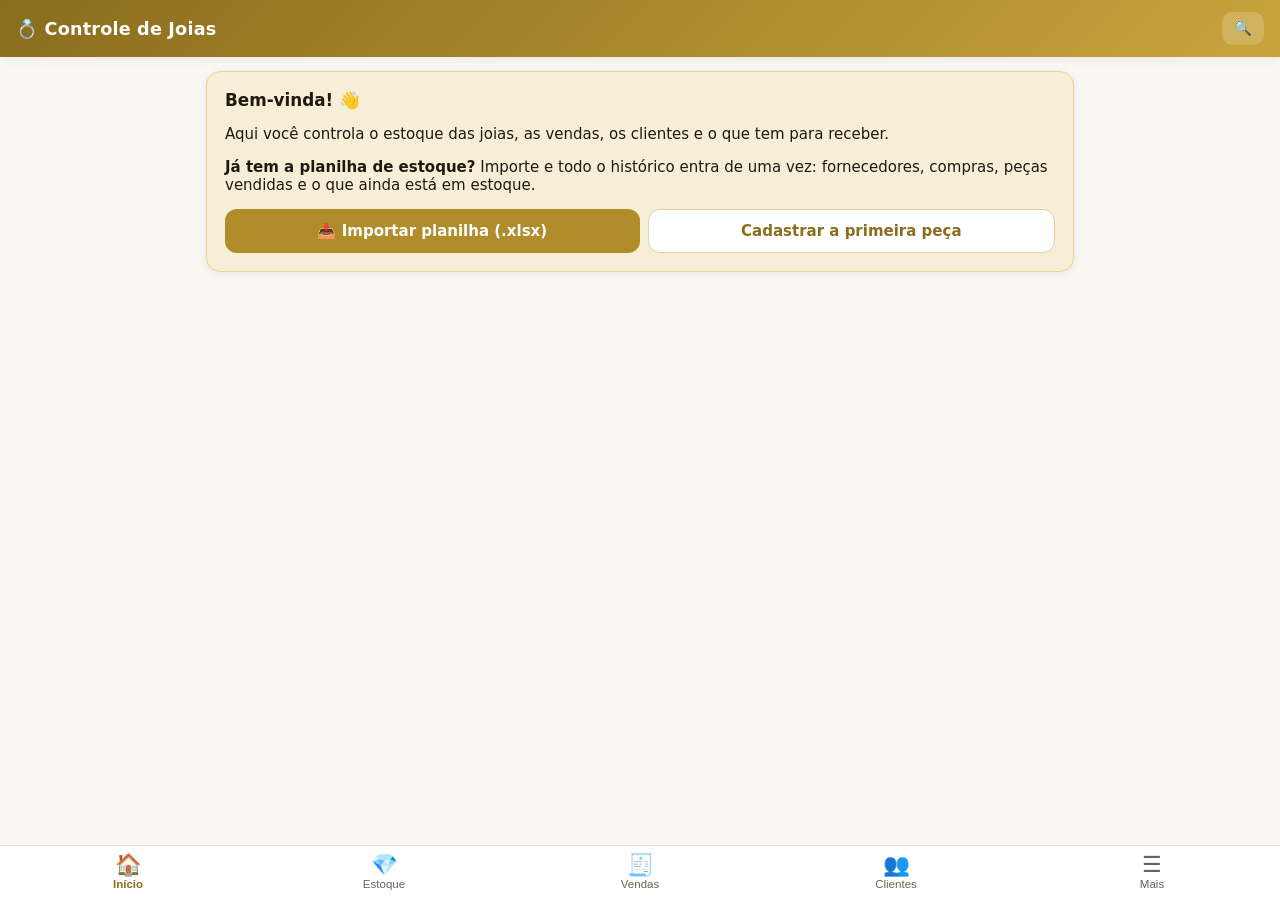
<file: ouro/index.html>
<!DOCTYPE html>
<html lang="pt-BR">
<head>
<meta charset="utf-8">
<meta name="viewport" content="width=device-width, initial-scale=1, viewport-fit=cover">
<title>Controle de Joias</title>
<meta name="theme-color" content="#8a6d1d">
<link rel="manifest" href="manifest.json">
<link rel="apple-touch-icon" href="../icon-192.png">
<meta name="apple-mobile-web-app-capable" content="yes">
<style>
  :root {
    --ouro: #b08d2a; --ouro-escuro: #8a6d1d; --ouro-claro: #f6eed6; --fundo: #faf8f3; --cartao: #fff;
    --texto: #1f1a10; --suave: #6b6355; --borda: #e8e1cf; --verde: #15803d; --vermelho: #b91c1c;
    --azul: #1d4ed8; --laranja: #c2410c; --sombra: 0 2px 10px rgba(60,45,10,.08);
  }
  * { box-sizing: border-box; }
  html, body { margin: 0; padding: 0; }
  body { font-family: system-ui, -apple-system, "Segoe UI", Roboto, sans-serif; background: var(--fundo); color: var(--texto);
    padding-bottom: calc(72px + env(safe-area-inset-bottom)); font-size: 15px; }
  header { position: sticky; top: 0; z-index: 10; background: linear-gradient(135deg, #8a6d1d, #c9a43c); color: #fff;
    padding: calc(12px + env(safe-area-inset-top)) 16px 12px; display: flex; align-items: center; gap: 10px; box-shadow: var(--sombra); }
  header h1 { font-size: 1.1rem; margin: 0; flex: 1; letter-spacing: .2px; }
  header button { background: rgba(255,255,255,.18); color: #fff; border: 0; border-radius: 10px; padding: 8px 12px; font-size: .9rem; font-weight: 600; }
  main { max-width: 900px; margin: 0 auto; padding: 14px 16px; }
  nav.abas { position: fixed; bottom: 0; left: 0; right: 0; z-index: 10; background: #fff; border-top: 1px solid var(--borda);
    display: flex; padding-bottom: env(safe-area-inset-bottom); }
  nav.abas button { flex: 1; background: none; border: 0; padding: 8px 2px 10px; font-size: .72rem; color: var(--suave); display: flex; flex-direction: column; align-items: center; gap: 2px; }
  nav.abas button .ic { font-size: 1.35rem; line-height: 1; }
  nav.abas button.ativo { color: var(--ouro-escuro); font-weight: 700; }
  h2 { font-size: 1.05rem; margin: 18px 0 10px; }
  h2:first-child { margin-top: 4px; }
  .cards { display: grid; grid-template-columns: repeat(2, 1fr); gap: 10px; }
  @media (min-width: 640px) { .cards { grid-template-columns: repeat(4, 1fr); } }
  .card { background: var(--cartao); border: 1px solid var(--borda); border-radius: 14px; padding: 12px; box-shadow: var(--sombra); }
  .card .rot { font-size: .75rem; color: var(--suave); text-transform: uppercase; letter-spacing: .4px; }
  .card .val { font-size: 1.25rem; font-weight: 700; margin-top: 4px; }
  .card .sub { font-size: .8rem; color: var(--suave); margin-top: 2px; }
  .card.destaque { background: var(--ouro-claro); border-color: #e3d39f; }
  .lista { display: flex; flex-direction: column; gap: 8px; }
  .item { background: var(--cartao); border: 1px solid var(--borda); border-radius: 12px; padding: 10px 12px; display: flex; gap: 10px; align-items: center; cursor: pointer; }
  .item:active { background: #fbf6e8; }
  .item .corpo { flex: 1; min-width: 0; }
  .item .tit { font-weight: 600; overflow: hidden; text-overflow: ellipsis; }
  .item .det { font-size: .8rem; color: var(--suave); margin-top: 2px; }
  .item .dir { text-align: right; white-space: nowrap; }
  .item .dir .v { font-weight: 700; }
  .chip { display: inline-block; font-size: .7rem; font-weight: 700; padding: 2px 8px; border-radius: 99px; background: #eee; color: #444; vertical-align: middle; }
  .chip.estoque { background: #e0f2e9; color: var(--verde); }
  .chip.reservado { background: #fff1d6; color: var(--laranja); }
  .chip.vendido { background: #e0e7ff; color: var(--azul); }
  .chip.baixa { background: #f1f1f1; color: #555; }
  .chip.vencida { background: #fde2e2; color: var(--vermelho); }
  .chip.pago { background: #e0f2e9; color: var(--verde); }
  .barra-filtros { display: flex; gap: 8px; flex-wrap: wrap; margin-bottom: 10px; }
  .barra-filtros input[type=search] { flex: 1 1 100%; }
  input, select, textarea { font: inherit; padding: 10px 12px; border: 1px solid var(--borda); border-radius: 10px; background: #fff; color: var(--texto); width: 100%; }
  .barra-filtros select { flex: 1 1 140px; width: auto; }
  input:focus, select:focus, textarea:focus { outline: 2px solid #e3c96f; border-color: var(--ouro); }
  label { display: block; font-size: .8rem; color: var(--suave); margin: 10px 0 4px; font-weight: 600; }
  .grade2 { display: grid; grid-template-columns: 1fr 1fr; gap: 0 10px; }
  .grade3 { display: grid; grid-template-columns: 1fr 1fr 1fr; gap: 0 10px; }
  .btn { font: inherit; font-weight: 700; border: 0; border-radius: 12px; padding: 12px 16px; background: var(--ouro); color: #fff; cursor: pointer; }
  .btn.sec { background: #fff; color: var(--ouro-escuro); border: 1px solid #e3d39f; }
  .btn.perigo { background: #fff; color: var(--vermelho); border: 1px solid #f3c2c2; }
  .btn.peq { padding: 7px 12px; font-size: .85rem; border-radius: 10px; }
  .btn.bloco { width: 100%; }
  .acoes { display: flex; gap: 8px; flex-wrap: wrap; margin-top: 14px; }
  .acoes .btn { flex: 1 1 auto; }
  .fab { position: fixed; right: 16px; bottom: calc(84px + env(safe-area-inset-bottom)); z-index: 9; width: 56px; height: 56px; border-radius: 50%;
    font-size: 1.8rem; line-height: 1; padding: 0; box-shadow: 0 6px 16px rgba(138,109,29,.4); }
  .vazio { text-align: center; color: var(--suave); padding: 30px 10px; }
  .resumo-linha { display: flex; justify-content: space-between; padding: 7px 0; border-bottom: 1px dashed var(--borda); font-size: .92rem; }
  .resumo-linha:last-child { border-bottom: 0; }
  .resumo-linha b { font-weight: 700; }
  .pos { color: var(--verde); } .neg { color: var(--vermelho); }
  .segmentado { display: flex; background: #efe8d4; border-radius: 12px; padding: 3px; margin-bottom: 12px; }
  .segmentado button { flex: 1; border: 0; background: none; padding: 8px; border-radius: 10px; font: inherit; font-size: .88rem; color: var(--suave); font-weight: 600; }
  .segmentado button.ativo { background: #fff; color: var(--ouro-escuro); box-shadow: var(--sombra); }
  .grafico { display: flex; align-items: flex-end; gap: 4px; height: 150px; padding-top: 10px; }
  .grafico .col { flex: 1; display: flex; flex-direction: column; align-items: center; justify-content: flex-end; height: 100%; min-width: 0; }
  .grafico .b { width: 100%; max-width: 34px; background: var(--ouro); border-radius: 6px 6px 0 0; min-height: 2px; }
  .grafico .b.neg { background: #e8a0a0; }
  .grafico .m { font-size: .62rem; color: var(--suave); margin-top: 4px; }
  .grafico .n { font-size: .6rem; color: var(--suave); margin-bottom: 2px; white-space: nowrap; }
  table.tab { width: 100%; border-collapse: collapse; font-size: .85rem; background: #fff; }
  table.tab th, table.tab td { padding: 7px 6px; border-bottom: 1px solid var(--borda); text-align: right; white-space: nowrap; }
  table.tab th:first-child, table.tab td:first-child { text-align: left; white-space: normal; }
  table.tab th { font-size: .72rem; color: var(--suave); text-transform: uppercase; }
  .rolagem { overflow-x: auto; border: 1px solid var(--borda); border-radius: 12px; }
  .aviso { background: #fff7e0; border: 1px solid #f0d78a; border-radius: 12px; padding: 10px 12px; font-size: .88rem; margin-bottom: 12px; }
  .aviso.erro { background: #fdecec; border-color: #f3c2c2; }
  /* modal */
  .fundo-modal { position: fixed; inset: 0; background: rgba(20,15,5,.45); z-index: 50; display: flex; align-items: flex-end; justify-content: center; }
  @media (min-width: 640px) { .fundo-modal { align-items: center; } }
  .modal { background: var(--fundo); width: 100%; max-width: 560px; max-height: 92vh; overflow-y: auto; border-radius: 18px 18px 0 0; padding: 16px 16px calc(18px + env(safe-area-inset-bottom)); }
  @media (min-width: 640px) { .modal { border-radius: 18px; } }
  .modal-topo { display: flex; align-items: center; gap: 8px; margin-bottom: 4px; }
  .modal-topo h3 { flex: 1; margin: 0; font-size: 1.05rem; }
  .modal-topo button { border: 0; background: #efe8d4; width: 34px; height: 34px; border-radius: 50%; font-size: 1.1rem; }
  .sel-peca { display: flex; align-items: center; gap: 10px; padding: 8px 10px; border: 1px solid var(--borda); border-radius: 10px; background: #fff; margin-bottom: 6px; }
  .sel-peca input[type=checkbox] { width: 20px; height: 20px; flex: none; }
  .sel-peca .corpo { flex: 1; min-width: 0; font-size: .88rem; }
  .sel-peca input.preco { width: 110px; flex: none; padding: 6px 8px; }
  .toast { position: fixed; left: 50%; bottom: calc(90px + env(safe-area-inset-bottom)); transform: translateX(-50%); background: #2b2416; color: #fff;
    padding: 10px 16px; border-radius: 10px; z-index: 60; font-size: .9rem; max-width: 90vw; text-align: center; }
  .oculto { display: none !important; }
  .mini { font-size: .8rem; color: var(--suave); }
</style>
</head>
<body>
<header>
  <h1 id="titulo">💍 Controle de Joias</h1>
  <button id="btnBusca" onclick="irPara('estoque', true)">🔍</button>
</header>
<main id="tela"></main>
<button class="btn fab oculto" id="fab">+</button>
<nav class="abas" id="abas">
  <button data-aba="inicio"><span class="ic">🏠</span>Início</button>
  <button data-aba="estoque"><span class="ic">💎</span>Estoque</button>
  <button data-aba="vendas"><span class="ic">🧾</span>Vendas</button>
  <button data-aba="clientes"><span class="ic">👥</span>Clientes</button>
  <button data-aba="mais"><span class="ic">☰</span>Mais</button>
</nav>
<div id="modais"></div>

<script>
'use strict';
/* =========================================================================
   Controle de Joias — estoque, vendas, clientes e contas a receber.
   Os dados ficam guardados neste aparelho (localStorage). Use "Mais › Backup"
   para salvar uma cópia e passar para outro aparelho.
   ========================================================================= */

const CHAVE = 'joias_db_v1';
const XLSX_URL = 'https://cdnjs.cloudflare.com/ajax/libs/xlsx/0.18.5/xlsx.full.min.js';

function dbVazio() {
  return { versao: 1, config: { nomeLoja: '', precoGrama: 1280, ultimoBackup: null }, fornecedores: [], clientes: [], pecas: [], vendas: [] };
}
let db = dbVazio();
try { const raw = localStorage.getItem(CHAVE); if (raw) db = Object.assign(dbVazio(), JSON.parse(raw)); } catch (e) { db = dbVazio(); }
function salvar() {
  try { localStorage.setItem(CHAVE, JSON.stringify(db)); }
  catch (e) { toast('Não foi possível salvar: memória do navegador cheia. Faça um backup.'); }
}

/* ---------- utilitários ---------- */
const $ = s => document.querySelector(s);
const uid = () => Date.now().toString(36) + Math.random().toString(36).slice(2, 7);
const esc = s => String(s == null ? '' : s).replace(/[&<>"']/g, c => ({ '&': '&amp;', '<': '&lt;', '>': '&gt;', '"': '&quot;', "'": '&#39;' }[c]));
const fmtR = new Intl.NumberFormat('pt-BR', { style: 'currency', currency: 'BRL' });
const R = v => fmtR.format(Number(v) || 0);
const G = v => (Number(v) || 0).toLocaleString('pt-BR', { minimumFractionDigits: 2, maximumFractionDigits: 2 }) + ' g';
const P = v => isFinite(v) ? (v * 100).toLocaleString('pt-BR', { maximumFractionDigits: 0 }) + '%' : '—';
const hoje = () => new Date().toISOString().slice(0, 10);
const D = iso => iso ? iso.slice(8, 10) + '/' + iso.slice(5, 7) + '/' + iso.slice(0, 4) : '—';
const mesDe = iso => iso ? iso.slice(0, 7) : '';
const NOMES_MES = ['jan', 'fev', 'mar', 'abr', 'mai', 'jun', 'jul', 'ago', 'set', 'out', 'nov', 'dez'];
const nomeMes = ym => NOMES_MES[+ym.slice(5, 7) - 1] + '/' + ym.slice(2, 4);
const num = v => { if (typeof v === 'number') return v; const n = parseFloat(String(v || '').replace(/\./g, '').replace(',', '.')); return isNaN(n) ? 0 : n; };
const numCampo = v => { const s = String(v || '').trim(); if (!s) return 0; return s.includes(',') ? num(s) : (parseFloat(s) || 0); };
const arred = v => Math.round((Number(v) || 0) * 100) / 100;
function somaMeses(iso, n) { const d = new Date(iso + 'T12:00:00'); const dia = d.getDate(); d.setMonth(d.getMonth() + n); if (d.getDate() < dia) d.setDate(0); return d.toISOString().slice(0, 10); }
function tituloCaso(s) { return String(s || '').trim().toLowerCase().replace(/(^|\s|\/|-)(\p{L})/gu, (m, a, b) => a + b.toUpperCase()); }
function semAcento(s) { return String(s || '').normalize('NFD').replace(/[̀-ͯ]/g, '').toLowerCase(); }

function toast(msg) {
  const t = document.createElement('div'); t.className = 'toast'; t.textContent = msg; document.body.appendChild(t);
  setTimeout(() => t.remove(), 2800);
}

const CATEGORIAS = ['Anel', 'Aliança', 'Brinco', 'Argola', 'Corrente', 'Pingente', 'Medalha', 'Pulseira', 'Tornozeleira', 'Piercing', 'Franja', 'Escapulário', 'Conjunto', 'Tarraxa', 'Outro'];
function categoriaDe(desc) {
  const d = semAcento(desc);
  const regras = [['alianca', 'Aliança'], ['anel', 'Anel'], ['aparador', 'Anel'], ['solitario', 'Anel'], ['chuveiro', 'Anel'], ['argola', 'Argola'], ['brinco', 'Brinco'], ['ponto luz', 'Brinco'],
    ['tarraxa', 'Tarraxa'], ['piercing', 'Piercing'], ['franja', 'Franja'], ['escapulario', 'Escapulário'], ['tornozeleira', 'Tornozeleira'], ['pulseira', 'Pulseira'],
    ['corrente', 'Corrente'], ['cordao', 'Corrente'], ['riviera', 'Corrente'], ['pingente', 'Pingente'], ['ping ', 'Pingente'], ['medalha', 'Medalha'], ['conjunto', 'Conjunto']];
  for (const [k, c] of regras) if (d.startsWith(k)) return c;
  for (const [k, c] of regras) if (d.includes(k)) return c;
  return 'Outro';
}

/* ---------- regras de negócio ---------- */
// Custo de uma peça = gramas × valor do grama pago × índice + frete + mão de obra.
function calcCusto(p) { return arred(numCampo(p.gramas) * numCampo(p.valorGrama) * (numCampo(p.indice) || 1) + numCampo(p.frete) + numCampo(p.maoObra)); }
const precoSugerido = gramas => arred((Number(gramas) || 0) * (Number(db.config.precoGrama) || 0));
const emEstoque = p => p.status === 'estoque' || p.status === 'reservado';
const peca = id => db.pecas.find(p => p.id === id);
const cliente = id => db.clientes.find(c => c.id === id);
const venda = id => db.vendas.find(v => v.id === id);
const nomeCliente = id => (cliente(id) || {}).nome || 'Sem cliente';

function custoVenda(v) { return v.itens.reduce((s, it) => s + ((peca(it.pecaId) || {}).custo || 0), 0); }
function totalVenda(v) { return v.itens.reduce((s, it) => s + (Number(it.valor) || 0), 0); }
function recebidoVenda(v) { return (v.parcelas || []).filter(x => x.pago).reduce((s, x) => s + x.valor, 0); }
function emAbertoVenda(v) { return arred(totalVenda(v) - recebidoVenda(v)); }
function todasParcelas() {
  const out = [];
  for (const v of db.vendas) for (const x of (v.parcelas || [])) out.push({ venda: v, parcela: x });
  return out;
}
function parcelasAbertas() { return todasParcelas().filter(o => !o.parcela.pago).sort((a, b) => (a.parcela.venc || '').localeCompare(b.parcela.venc || '')); }

function acharOuCriarCliente(nome, tel) {
  nome = String(nome || '').trim(); if (!nome) return null;
  const n = semAcento(nome);
  let c = db.clientes.find(x => semAcento(x.nome) === n);
  if (!c) { c = { id: uid(), nome: tituloCaso(nome), tel: tel || '', obs: '' }; db.clientes.push(c); }
  else if (tel && !c.tel) c.tel = tel;
  return c.id;
}
function nomesFornecedores() {
  const s = new Set(db.fornecedores.map(f => f.nome));
  for (const p of db.pecas) if (p.fornecedor) s.add(p.fornecedor);
  return [...s].sort((a, b) => a.localeCompare(b));
}
function garantirFornecedor(nome) {
  nome = String(nome || '').trim(); if (!nome) return '';
  const f = db.fornecedores.find(x => semAcento(x.nome) === semAcento(nome));
  if (f) return f.nome;
  db.fornecedores.push({ id: uid(), nome: nome.toUpperCase(), tel: '', obs: '' });
  return nome.toUpperCase();
}

/* ---------- navegação ---------- */
let aba = 'inicio';
const estado = { busca: '', fFornecedor: '', fCategoria: '', fStatus: 'disponivel', ordem: 'recentes', limite: 150,
  vendasVista: 'vendas', vendasMes: '', buscaVenda: '', buscaCliente: '', inicioMes: mesDe(hoje()) };

function irPara(nova, focarBusca) {
  aba = nova;
  document.querySelectorAll('nav.abas button').forEach(b => b.classList.toggle('ativo', b.dataset.aba === aba));
  render();
  window.scrollTo(0, 0);
  if (focarBusca) setTimeout(() => { const i = $('#busca'); if (i) i.focus(); }, 50);
}
document.querySelectorAll('nav.abas button').forEach(b => b.onclick = () => irPara(b.dataset.aba));

function render() {
  const fab = $('#fab');
  fab.classList.toggle('oculto', !['estoque', 'vendas', 'clientes'].includes(aba));
  fab.onclick = aba === 'estoque' ? () => formPeca() : aba === 'vendas' ? () => formVenda() : () => formCliente();
  $('#titulo').textContent = '💍 ' + (db.config.nomeLoja || 'Controle de Joias');
  const telas = { inicio: telaInicio, estoque: telaEstoque, vendas: telaVendas, clientes: telaClientes, mais: telaMais };
  $('#tela').innerHTML = telas[aba]();
  if (aba === 'estoque') ligarFiltrosEstoque();
}

/* ---------- tela: início ---------- */
function telaInicio() {
  if (!db.pecas.length) {
    return `<div class="card destaque" style="padding:18px">
      <h2 style="margin-top:0">Bem-vinda! 👋</h2>
      <p>Aqui você controla o estoque das joias, as vendas, os clientes e o que tem para receber.</p>
      <p><b>Já tem a planilha de estoque?</b> Importe e todo o histórico entra de uma vez: fornecedores, compras, peças vendidas e o que ainda está em estoque.</p>
      <div class="acoes"><button class="btn" onclick="importarPlanilha()">📥 Importar planilha (.xlsx)</button>
      <button class="btn sec" onclick="irPara('estoque'); formPeca()">Cadastrar a primeira peça</button></div>
    </div>`;
  }
  const est = db.pecas.filter(emEstoque);
  const custoEst = est.reduce((s, p) => s + p.custo, 0);
  const gEst = est.reduce((s, p) => s + (p.gramas || 0), 0);
  const vendaEst = est.reduce((s, p) => s + (p.preco || 0), 0);
  const ym = estado.inicioMes;
  const vMes = db.vendas.filter(v => mesDe(v.data) === ym);
  const fatMes = vMes.reduce((s, v) => s + totalVenda(v), 0);
  const lucroMes = vMes.reduce((s, v) => s + totalVenda(v) - custoVenda(v), 0);
  const custoMes = fatMes - lucroMes;
  const abertas = parcelasAbertas();
  const aReceber = abertas.reduce((s, o) => s + o.parcela.valor, 0);
  const vencidas = abertas.filter(o => o.parcela.venc && o.parcela.venc < hoje());
  const totVencido = vencidas.reduce((s, o) => s + o.parcela.valor, 0);
  const recebidoMes = todasParcelas().filter(o => o.parcela.pago && mesDe(o.parcela.dataPg) === ym).reduce((s, o) => s + o.parcela.valor, 0);

  // últimos 12 meses
  const meses = []; let d = new Date(); d.setDate(1);
  for (let i = 11; i >= 0; i--) { const x = new Date(d.getFullYear(), d.getMonth() - i, 1); meses.push(x.getFullYear() + '-' + String(x.getMonth() + 1).padStart(2, '0')); }
  const lucroPorMes = meses.map(m => db.vendas.filter(v => mesDe(v.data) === m).reduce((s, v) => s + totalVenda(v) - custoVenda(v), 0));
  const maxL = Math.max(1, ...lucroPorMes.map(Math.abs));
  const grafico = meses.map((m, i) => `<div class="col" title="${nomeMes(m)}: ${R(lucroPorMes[i])}">
      <div class="n">${lucroPorMes[i] ? Math.round(lucroPorMes[i] / 100) / 10 + 'k' : ''}</div>
      <div class="b ${lucroPorMes[i] < 0 ? 'neg' : ''}" style="height:${Math.abs(lucroPorMes[i]) / maxL * 100}%"></div><div class="m">${nomeMes(m).slice(0, 3)}</div></div>`).join('');

  const parado = est.filter(p => p.dataCompra && p.dataCompra < somaMeses(hoje(), -6));
  const opMeses = mesesComVendas();
  if (!opMeses.includes(ym)) opMeses.unshift(ym);

  let html = avisoBackup();
  html += `<h2>Estoque agora</h2><div class="cards">
    <div class="card destaque"><div class="rot">Peças</div><div class="val">${est.length}</div><div class="sub">${G(gEst)} de ouro</div></div>
    <div class="card"><div class="rot">Custo do estoque</div><div class="val">${R(custoEst)}</div><div class="sub">quanto foi pago</div></div>
    <div class="card"><div class="rot">Valor de venda</div><div class="val">${R(vendaEst)}</div><div class="sub">preço das etiquetas</div></div>
    <div class="card"><div class="rot">Lucro esperado</div><div class="val pos">${R(vendaEst - custoEst)}</div><div class="sub">se vender tudo</div></div>
  </div>
  <h2 style="display:flex;align-items:center;gap:8px">Vendas em <select style="width:auto;padding:6px 8px" onchange="estado.inicioMes=this.value;render()">
    ${opMeses.map(m => `<option value="${m}" ${m === ym ? 'selected' : ''}>${nomeMes(m)}</option>`).join('')}</select></h2>
  <div class="cards">
    <div class="card destaque"><div class="rot">Vendido</div><div class="val">${R(fatMes)}</div><div class="sub">${vMes.length} venda(s), ${vMes.reduce((s, v) => s + v.itens.length, 0)} peça(s)</div></div>
    <div class="card"><div class="rot">Lucro</div><div class="val ${lucroMes >= 0 ? 'pos' : 'neg'}">${R(lucroMes)}</div><div class="sub">markup ${P(custoMes ? lucroMes / custoMes : NaN)}</div></div>
    <div class="card"><div class="rot">Recebido no mês</div><div class="val">${R(recebidoMes)}</div><div class="sub">entradas e parcelas</div></div>
    <div class="card" onclick="estado.vendasVista='receber';irPara('vendas')" style="cursor:pointer"><div class="rot">A receber</div><div class="val">${R(aReceber)}</div>
      <div class="sub ${totVencido ? 'neg' : ''}">${totVencido ? R(totVencido) + ' vencido' : 'nada vencido'}</div></div>
  </div>
  <h2>Lucro dos últimos 12 meses</h2><div class="card"><div class="grafico">${grafico}</div></div>`;

  if (vencidas.length || abertas.length) {
    const prox = (vencidas.length ? vencidas : abertas).slice(0, 5);
    html += `<h2>${vencidas.length ? '⚠️ Parcelas vencidas' : 'Próximas parcelas'}</h2><div class="lista">${prox.map(itemParcela).join('')}</div>`;
  }
  if (parado.length) {
    html += `<h2>Peças paradas há mais de 6 meses</h2><div class="card"><div class="resumo-linha"><span>${parado.length} peça(s), ${G(parado.reduce((s, p) => s + p.gramas, 0))}</span><b>${R(parado.reduce((s, p) => s + p.custo, 0))}</b></div>
      <div class="mini" style="margin-top:6px">Vale fazer uma promoção ou oferecer para clientes antigas.</div>
      <div class="acoes"><button class="btn sec peq" onclick="estado.ordem='antigas';estado.fStatus='disponivel';irPara('estoque')">Ver peças mais antigas</button></div></div>`;
  }
  return html;
}
function mesesComVendas() {
  const s = new Set(db.vendas.filter(v => v.data).map(v => mesDe(v.data)));
  s.add(mesDe(hoje()));
  return [...s].sort().reverse();
}
function avisoBackup() {
  if (!db.pecas.length) return '';
  const ult = db.config.ultimoBackup;
  if (ult && (new Date() - new Date(ult + 'T12:00:00')) < 7 * 864e5) return '';
  return `<div class="aviso">💾 ${ult ? 'Último backup em ' + D(ult) + '.' : 'Você ainda não fez nenhum backup.'} Os dados ficam só neste aparelho; salve uma cópia toda semana.
    <div class="acoes"><button class="btn peq" onclick="baixarBackup()">Fazer backup agora</button></div></div>`;
}

/* ---------- tela: estoque ---------- */
function filtrarPecas() {
  const q = semAcento(estado.busca).trim();
  let l = db.pecas.filter(p => {
    if (estado.fStatus === 'disponivel' && !emEstoque(p)) return false;
    if (estado.fStatus && estado.fStatus !== 'disponivel' && estado.fStatus !== 'todas' && p.status !== estado.fStatus) return false;
    if (estado.fFornecedor && p.fornecedor !== estado.fFornecedor) return false;
    if (estado.fCategoria && p.categoria !== estado.fCategoria) return false;
    if (q) { const alvo = semAcento([p.descricao, p.ref, p.fornecedor, p.obs, p.reservadoPara, p.categoria].join(' ')); if (!q.split(/\s+/).every(t => alvo.includes(t))) return false; }
    return true;
  });
  const ord = {
    recentes: (a, b) => (b.dataCompra || '').localeCompare(a.dataCompra || '') || (b.criadoEm || 0) - (a.criadoEm || 0),
    antigas: (a, b) => (a.dataCompra || '9').localeCompare(b.dataCompra || '9'),
    nome: (a, b) => a.descricao.localeCompare(b.descricao),
    maiorCusto: (a, b) => b.custo - a.custo,
    maisPesada: (a, b) => b.gramas - a.gramas,
  };
  return l.sort(ord[estado.ordem] || ord.recentes);
}
function telaEstoque() {
  const forn = nomesFornecedores();
  const cats = [...new Set(db.pecas.map(p => p.categoria))].sort();
  return `<div class="barra-filtros">
    <input type="search" id="busca" placeholder="Buscar peça, referência, fornecedor…" value="${esc(estado.busca)}">
    <select id="fStatus">
      <option value="disponivel">Em estoque</option><option value="estoque">Disponíveis (sem reserva)</option><option value="reservado">Reservadas</option>
      <option value="vendido">Vendidas</option><option value="baixa">Baixadas (perda, devolução…)</option><option value="todas">Todas</option>
    </select>
    <select id="fFornecedor"><option value="">Todos os fornecedores</option>${forn.map(f => `<option ${f === estado.fFornecedor ? 'selected' : ''}>${esc(f)}</option>`).join('')}</select>
    <select id="fCategoria"><option value="">Todas as categorias</option>${cats.map(c => `<option ${c === estado.fCategoria ? 'selected' : ''}>${esc(c)}</option>`).join('')}</select>
    <select id="ordem"><option value="recentes">Compra mais recente</option><option value="antigas">Compra mais antiga</option><option value="nome">Nome</option><option value="maiorCusto">Maior custo</option><option value="maisPesada">Mais pesada</option></select>
  </div><div id="resEstoque"></div>`;
}
function ligarFiltrosEstoque() {
  $('#fStatus').value = estado.fStatus; $('#ordem').value = estado.ordem;
  $('#busca').oninput = e => { estado.busca = e.target.value; estado.limite = 150; listaEstoque(); };
  for (const id of ['fStatus', 'fFornecedor', 'fCategoria', 'ordem']) $('#' + id).onchange = e => { estado[id] = e.target.value; estado.limite = 150; listaEstoque(); };
  listaEstoque();
}
function listaEstoque() {
  const l = filtrarPecas();
  const custo = l.reduce((s, p) => s + p.custo, 0), g = l.reduce((s, p) => s + (p.gramas || 0), 0);
  let html = `<div class="mini" style="margin-bottom:8px">${l.length} peça(s) · ${G(g)} · custo ${R(custo)}</div>`;
  if (!l.length) html += `<div class="vazio">Nenhuma peça encontrada.${db.pecas.length ? '' : '<br><br><button class="btn" onclick="formPeca()">Cadastrar peça</button>'}</div>`;
  html += '<div class="lista">' + l.slice(0, estado.limite).map(itemPeca).join('') + '</div>';
  if (l.length > estado.limite) html += `<div class="acoes"><button class="btn sec bloco" onclick="estado.limite+=300;listaEstoque()">Mostrar mais (${l.length - estado.limite})</button></div>`;
  $('#resEstoque').innerHTML = html;
}
const ROT_STATUS = { estoque: 'Em estoque', reservado: 'Reservada', vendido: 'Vendida', baixa: 'Baixada' };
function itemPeca(p) {
  const v = p.vendaId ? venda(p.vendaId) : null;
  const it = v ? v.itens.find(i => i.pecaId === p.id) : null;
  const direita = p.status === 'vendido' && it
    ? `<div class="v">${R(it.valor)}</div><div class="mini ${it.valor - p.custo >= 0 ? 'pos' : 'neg'}">lucro ${R(it.valor - p.custo)}</div>`
    : `<div class="v">${R(p.preco)}</div><div class="mini">custo ${R(p.custo)}</div>`;
  let extra = '';
  if (p.status === 'reservado') extra = ` · para ${esc(p.reservadoPara || '?')}`;
  if (p.status === 'vendido' && v) extra = ` · ${esc(nomeCliente(v.clienteId))}`;
  if (p.status === 'baixa') extra = ` · ${esc(p.motivoBaixa || '')}`;
  return `<div class="item" onclick="verPeca('${p.id}')"><div class="corpo">
    <div class="tit">${esc(p.descricao)} ${p.status !== 'estoque' ? `<span class="chip ${p.status}">${ROT_STATUS[p.status]}</span>` : ''}</div>
    <div class="det">${G(p.gramas)} · ${esc(p.fornecedor || 'sem fornecedor')}${p.ref ? ' · ' + esc(p.ref) : ''} · ${D(p.dataCompra)}${extra}</div>
  </div><div class="dir">${direita}</div></div>`;
}

function verPeca(id) {
  const p = peca(id); if (!p) return;
  const v = p.vendaId ? venda(p.vendaId) : null;
  const it = v ? v.itens.find(i => i.pecaId === p.id) : null;
  let html = `<div class="card">
    <div class="resumo-linha"><span>Situação</span><b><span class="chip ${p.status}">${ROT_STATUS[p.status]}</span></b></div>
    <div class="resumo-linha"><span>Categoria</span><b>${esc(p.categoria)}</b></div>
    <div class="resumo-linha"><span>Referência</span><b>${esc(p.ref || '—')}</b></div>
    <div class="resumo-linha"><span>Fornecedor</span><b>${esc(p.fornecedor || '—')}</b></div>
    <div class="resumo-linha"><span>Data da compra</span><b>${D(p.dataCompra)}</b></div>
    <div class="resumo-linha"><span>Peso</span><b>${G(p.gramas)}</b></div>
    <div class="resumo-linha"><span>Valor do grama pago</span><b>${R(p.valorGrama)}${p.indice && p.indice !== 1 ? ' × índice ' + String(p.indice).replace('.', ',') : ''}</b></div>
    ${p.frete ? `<div class="resumo-linha"><span>Frete</span><b>${R(p.frete)}</b></div>` : ''}
    ${p.maoObra ? `<div class="resumo-linha"><span>Mão de obra</span><b>${R(p.maoObra)}</b></div>` : ''}
    <div class="resumo-linha"><span>Custo total</span><b>${R(p.custo)}</b></div>
    <div class="resumo-linha"><span>Preço de venda</span><b>${R(p.preco)} <span class="mini">(${P(p.custo ? (p.preco - p.custo) / p.custo : NaN)})</span></b></div>
    ${p.status === 'reservado' ? `<div class="resumo-linha"><span>Reservada para</span><b>${esc(p.reservadoPara)}</b></div>` : ''}
    ${p.status === 'baixa' ? `<div class="resumo-linha"><span>Motivo da baixa</span><b>${esc(p.motivoBaixa)}</b></div>` : ''}
    ${v ? `<div class="resumo-linha"><span>Vendida para</span><b>${esc(nomeCliente(v.clienteId))}</b></div>
      <div class="resumo-linha"><span>Valor da venda</span><b>${R(it.valor)}</b></div>
      <div class="resumo-linha"><span>Lucro</span><b class="${it.valor - p.custo >= 0 ? 'pos' : 'neg'}">${R(it.valor - p.custo)} (${P(p.custo ? (it.valor - p.custo) / p.custo : NaN)})</b></div>
      <div class="resumo-linha"><span>Data da venda</span><b>${v.data ? D(v.data) : 'não informada'}</b></div>` : ''}
    ${p.obs ? `<div class="mini" style="margin-top:8px">📝 ${esc(p.obs)}</div>` : ''}
  </div><div class="acoes">`;
  if (emEstoque(p)) {
    html += `<button class="btn" onclick="fecharModal();formVenda(['${p.id}'])">💰 Vender</button>`;
    html += p.status === 'reservado' ? `<button class="btn sec" onclick="mudarStatus('${p.id}','estoque')">Tirar reserva</button>` : `<button class="btn sec" onclick="reservar('${p.id}')">Reservar</button>`;
  }
  if (v) html += `<button class="btn sec" onclick="fecharModal();verVenda('${v.id}')">Ver venda</button>`;
  html += `<button class="btn sec" onclick="fecharModal();formPeca('${p.id}')">✏️ Editar</button>
    <button class="btn sec" onclick="fecharModal();formPeca('${p.id}', true)">Duplicar</button>`;
  if (emEstoque(p)) html += `<button class="btn perigo" onclick="darBaixa('${p.id}')">Dar baixa</button>`;
  if (p.status === 'baixa') html += `<button class="btn sec" onclick="mudarStatus('${p.id}','estoque')">Voltar ao estoque</button>`;
  if (!v) html += `<button class="btn perigo" onclick="excluirPeca('${p.id}')">Excluir</button>`;
  html += '</div>';
  abrirModal(p.descricao, html);
}
function mudarStatus(id, st) { const p = peca(id); p.status = st; if (st === 'estoque') { p.reservadoPara = ''; p.motivoBaixa = ''; } salvar(); fecharModal(); render(); toast('Peça atualizada'); }
function reservar(id) {
  const p = peca(id);
  abrirModal('Reservar peça', `<p class="mini">${esc(p.descricao)} — a peça continua no estoque, mas fica marcada para a cliente.</p>
    <label>Para quem?</label><input id="resNome" list="dlClientes" placeholder="Nome da cliente">${datalistClientes()}
    <div class="acoes"><button class="btn bloco" onclick="confirmarReserva('${id}')">Reservar</button></div>`);
  setTimeout(() => $('#resNome').focus(), 50);
}
function confirmarReserva(id) {
  const n = $('#resNome').value.trim(); if (!n) return toast('Informe o nome');
  const p = peca(id); p.status = 'reservado'; p.reservadoPara = tituloCaso(n); acharOuCriarCliente(n); salvar(); fecharModal(); render(); toast('Peça reservada');
}
function darBaixa(id) {
  const p = peca(id);
  abrirModal('Dar baixa', `<p class="mini">${esc(p.descricao)} — sai do estoque sem ser venda.</p>
    <label>Motivo</label><select id="motBaixa"><option>Devolvida ao fornecedor</option><option>Perdida</option><option>Presente / uso pessoal</option><option>Enviada para conserto</option><option>Derretida / troca por ouro</option><option>Outro</option></select>
    <label>Observação</label><input id="obsBaixa">
    <div class="acoes"><button class="btn perigo bloco" onclick="confirmarBaixa('${id}')">Confirmar baixa</button></div>`);
}
function confirmarBaixa(id) {
  const p = peca(id); p.status = 'baixa'; p.motivoBaixa = $('#motBaixa').value; const o = $('#obsBaixa').value.trim(); if (o) p.obs = (p.obs ? p.obs + ' · ' : '') + o;
  salvar(); fecharModal(); render(); toast('Baixa registrada');
}
function excluirPeca(id) { if (!confirm('Excluir esta peça de vez?')) return; db.pecas = db.pecas.filter(p => p.id !== id); salvar(); fecharModal(); render(); toast('Peça excluída'); }

function datalistClientes() { return `<datalist id="dlClientes">${db.clientes.map(c => `<option value="${esc(c.nome)}">`).join('')}</datalist>`; }

function formPeca(id, duplicar) {
  const orig = id ? peca(id) : null;
  const ult = db.pecas.slice().sort((a, b) => (b.criadoEm || 0) - (a.criadoEm || 0))[0];
  const p = orig ? Object.assign({}, orig) : { fornecedor: ult ? ult.fornecedor : '', dataCompra: hoje(), ref: '', descricao: '', categoria: '', gramas: '', valorGrama: ult ? ult.valorGrama : '', indice: 1, frete: '', maoObra: '', preco: '', obs: '' };
  const editando = orig && !duplicar;
  const v = x => x === '' || x == null ? '' : String(x).replace('.', ',');
  abrirModal(editando ? 'Editar peça' : 'Nova peça', `
    <label>Descrição da peça *</label><input id="pDesc" value="${esc(p.descricao)}" placeholder="Ex.: Corrente Cartier 60cm">
    <div class="grade2">
      <div><label>Categoria</label><select id="pCat">${CATEGORIAS.map(c => `<option ${c === p.categoria ? 'selected' : ''}>${c}</option>`).join('')}</select></div>
      <div><label>Referência</label><input id="pRef" value="${esc(p.ref)}" placeholder="Código do fornecedor"></div>
      <div><label>Fornecedor</label><input id="pForn" list="dlForn" value="${esc(p.fornecedor)}"><datalist id="dlForn">${nomesFornecedores().map(f => `<option value="${esc(f)}">`).join('')}</datalist></div>
      <div><label>Data da compra</label><input id="pData" type="date" value="${p.dataCompra || ''}"></div>
    </div>
    <div class="grade3">
      <div><label>Peso (g) *</label><input id="pG" inputmode="decimal" value="${v(p.gramas)}"></div>
      <div><label>R$ grama pago</label><input id="pVG" inputmode="decimal" value="${v(p.valorGrama)}"></div>
      <div><label>Índice</label><input id="pInd" inputmode="decimal" value="${v(p.indice || 1)}"></div>
      <div><label>Frete (R$)</label><input id="pFrete" inputmode="decimal" value="${v(p.frete)}"></div>
      <div><label>Mão de obra</label><input id="pMO" inputmode="decimal" value="${v(p.maoObra)}"></div>
      <div><label>Custo total</label><input id="pCusto" inputmode="decimal" value="${v(p.custo)}"></div>
    </div>
    <div class="grade2">
      <div><label>Preço de venda</label><input id="pPreco" inputmode="decimal" value="${v(p.preco)}"></div>
      ${editando ? '<div></div>' : `<div><label>Quantidade</label><input id="pQtd" type="number" min="1" value="1"></div>`}
    </div>
    <div class="mini" id="pDica" style="margin-top:6px"></div>
    <label>Observação</label><input id="pObs" value="${esc(p.obs)}">
    <div class="acoes"><button class="btn bloco" id="pSalvar">Salvar</button></div>`);
  let custoManual = editando && Math.abs((orig.custo || 0) - calcCusto(orig)) > 0.05;
  let precoManual = !!(editando && orig.preco);
  const ler = () => ({ gramas: numCampo($('#pG').value), valorGrama: numCampo($('#pVG').value), indice: numCampo($('#pInd').value) || 1, frete: numCampo($('#pFrete').value), maoObra: numCampo($('#pMO').value) });
  const atualizar = () => {
    const x = ler();
    if (!custoManual) $('#pCusto').value = x.gramas && x.valorGrama ? String(calcCusto(x)).replace('.', ',') : '';
    if (!precoManual) $('#pPreco').value = x.gramas ? String(precoSugerido(x.gramas)).replace('.', ',') : '';
    const c = numCampo($('#pCusto').value), pr = numCampo($('#pPreco').value);
    $('#pDica').innerHTML = x.gramas ? `Preço sugerido: ${R(precoSugerido(x.gramas))} (${G(x.gramas)} × ${R(db.config.precoGrama)}/g)${c ? ` · lucro ${R(pr - c)} · markup ${P((pr - c) / c)}` : ''}` : '';
  };
  ['pG', 'pVG', 'pInd', 'pFrete', 'pMO'].forEach(i => $('#' + i).oninput = atualizar);
  $('#pCusto').oninput = () => { custoManual = true; atualizar(); };
  $('#pPreco').oninput = () => { precoManual = true; atualizar(); };
  $('#pDesc').oninput = () => { if (!editando || !orig.categoria) $('#pCat').value = categoriaDe($('#pDesc').value); };
  atualizar();
  if (!editando) setTimeout(() => $('#pDesc').focus(), 50);
  $('#pSalvar').onclick = () => {
    const desc = $('#pDesc').value.trim(); if (!desc) return toast('Informe a descrição');
    const x = ler(); if (!x.gramas) return toast('Informe o peso em gramas');
    const dados = Object.assign(x, { descricao: desc.toUpperCase(), categoria: $('#pCat').value, ref: $('#pRef').value.trim(), fornecedor: garantirFornecedor($('#pForn').value),
      dataCompra: $('#pData').value, custo: arred(numCampo($('#pCusto').value) || calcCusto(x)), preco: arred(numCampo($('#pPreco').value) || precoSugerido(x.gramas)), obs: $('#pObs').value.trim() });
    if (editando) { Object.assign(orig, dados); }
    else {
      const q = Math.max(1, Math.min(200, parseInt(($('#pQtd') || {}).value) || 1));
      for (let i = 0; i < q; i++) db.pecas.push(Object.assign({ id: uid(), status: 'estoque', criadoEm: Date.now() + i }, dados));
    }
    salvar(); fecharModal(); render(); toast(editando ? 'Peça atualizada' : 'Peça cadastrada');
  };
}

/* ---------- tela: vendas e a receber ---------- */
function telaVendas() {
  const vista = estado.vendasVista;
  let html = `<div class="segmentado"><button class="${vista === 'vendas' ? 'ativo' : ''}" onclick="estado.vendasVista='vendas';render()">Vendas</button>
    <button class="${vista === 'receber' ? 'ativo' : ''}" onclick="estado.vendasVista='receber';render()">A receber</button></div>`;
  if (vista === 'receber') {
    const ab = parcelasAbertas();
    const venc = ab.filter(o => o.parcela.venc && o.parcela.venc < hoje());
    html += `<div class="cards" style="margin-bottom:12px"><div class="card destaque"><div class="rot">Total a receber</div><div class="val">${R(ab.reduce((s, o) => s + o.parcela.valor, 0))}</div><div class="sub">${ab.length} parcela(s)</div></div>
      <div class="card"><div class="rot">Vencido</div><div class="val ${venc.length ? 'neg' : ''}">${R(venc.reduce((s, o) => s + o.parcela.valor, 0))}</div><div class="sub">${venc.length} parcela(s)</div></div></div>`;
    html += ab.length ? '<div class="lista">' + ab.map(itemParcela).join('') + '</div>' : '<div class="vazio">Nada para receber. 🎉</div>';
    return html;
  }
  const meses = mesesComVendas();
  const semData = db.vendas.some(v => !v.data);
  html += `<div class="barra-filtros"><input type="search" placeholder="Buscar cliente ou peça…" value="${esc(estado.buscaVenda)}" oninput="estado.buscaVenda=this.value;listaVendas()">
    <select onchange="estado.vendasMes=this.value;listaVendas()"><option value="">Todos os meses</option>${meses.map(m => `<option value="${m}" ${m === estado.vendasMes ? 'selected' : ''}>${nomeMes(m)}</option>`).join('')}${semData ? `<option value="sem" ${estado.vendasMes === 'sem' ? 'selected' : ''}>Sem data (importadas)</option>` : ''}</select></div>
    <div id="resVendas"></div>`;
  setTimeout(listaVendas, 0);
  return html;
}
function listaVendas() {
  const q = semAcento(estado.buscaVenda).trim();
  const l = db.vendas.filter(v => {
    if (estado.vendasMes === 'sem' && v.data) return false;
    if (estado.vendasMes && estado.vendasMes !== 'sem' && mesDe(v.data) !== estado.vendasMes) return false;
    if (q) { const alvo = semAcento(nomeCliente(v.clienteId) + ' ' + v.itens.map(i => (peca(i.pecaId) || {}).descricao).join(' ')); if (!q.split(/\s+/).every(t => alvo.includes(t))) return false; }
    return true;
  }).sort((a, b) => (b.data || '').localeCompare(a.data || '') || (b.criadoEm || 0) - (a.criadoEm || 0));
  const fat = l.reduce((s, v) => s + totalVenda(v), 0), luc = l.reduce((s, v) => s + totalVenda(v) - custoVenda(v), 0);
  let html = `<div class="mini" style="margin-bottom:8px">${l.length} venda(s) · ${R(fat)} vendido · lucro <b class="${luc >= 0 ? 'pos' : 'neg'}">${R(luc)}</b> · markup ${P(fat - luc ? luc / (fat - luc) : NaN)}</div>`;
  html += l.length ? '<div class="lista">' + l.slice(0, 300).map(itemVenda).join('') + '</div>' : '<div class="vazio">Nenhuma venda ainda. Toque em <b>+</b> para registrar.</div>';
  if (l.length > 300) html += '<div class="mini" style="text-align:center;margin-top:8px">Mostrando as 300 mais recentes. Use a busca ou o filtro de mês.</div>';
  const el = $('#resVendas'); if (el) el.innerHTML = html;
}
function itemVenda(v) {
  const tot = totalVenda(v), luc = tot - custoVenda(v), ab = emAbertoVenda(v);
  const descs = v.itens.map(i => (peca(i.pecaId) || {}).descricao || '?');
  return `<div class="item" onclick="verVenda('${v.id}')"><div class="corpo">
    <div class="tit">${esc(nomeCliente(v.clienteId))} ${ab > 0.009 ? `<span class="chip reservado">deve ${R(ab)}</span>` : ''}</div>
    <div class="det">${v.data ? D(v.data) : 'sem data'} · ${esc(descs.slice(0, 2).join(', '))}${descs.length > 2 ? ' +' + (descs.length - 2) : ''}</div>
  </div><div class="dir"><div class="v">${R(tot)}</div><div class="mini ${luc >= 0 ? 'pos' : 'neg'}">lucro ${R(luc)}</div></div></div>`;
}
function itemParcela(o) {
  const { venda: v, parcela: x } = o;
  const vencida = !x.pago && x.venc && x.venc < hoje();
  const n = v.parcelas.indexOf(x) + 1;
  return `<div class="item" onclick="verVenda('${v.id}')"><div class="corpo">
    <div class="tit">${esc(nomeCliente(v.clienteId))} ${vencida ? '<span class="chip vencida">vencida</span>' : ''}</div>
    <div class="det">Parcela ${n}/${v.parcelas.length} · vence ${D(x.venc)}</div>
  </div><div class="dir"><div class="v">${R(x.valor)}</div>${!x.pago ? `<button class="btn peq" style="margin-top:4px" onclick="event.stopPropagation();receberParcela('${v.id}',${n - 1})">Recebi</button>` : ''}</div></div>`;
}

const FORMAS = ['Pix', 'Dinheiro', 'Cartão de débito', 'Cartão de crédito', 'Parcelado (a receber)'];
function formVenda(preSel) {
  const disp = db.pecas.filter(emEstoque).sort((a, b) => a.descricao.localeCompare(b.descricao));
  if (!disp.length) return toast('Não há peças em estoque para vender');
  const sel = new Map((preSel || []).map(id => [id, (peca(id) || {}).preco || 0]));
  const pre = preSel && preSel.length === 1 ? peca(preSel[0]) : null;
  const cliPre = pre && pre.status === 'reservado' ? pre.reservadoPara : '';
  abrirModal('Nova venda', `
    <label>Cliente</label><input id="vCli" list="dlClientes" value="${esc(cliPre)}" placeholder="Nome da cliente">${datalistClientes()}
    <div class="grade2"><div><label>Telefone (opcional)</label><input id="vTel" inputmode="tel"></div><div><label>Data</label><input id="vData" type="date" value="${hoje()}"></div></div>
    <label>Peças vendidas</label>
    <input type="search" id="vBusca" placeholder="Buscar no estoque…" style="margin-bottom:6px">
    <div id="vSelecionadas"></div><div id="vLista" style="max-height:260px;overflow-y:auto"></div>
    <div class="card" style="margin-top:10px" id="vResumo"></div>
    <label>Forma de pagamento</label><select id="vForma">${FORMAS.map(f => `<option>${f}</option>`).join('')}</select>
    <div id="vParc" class="oculto"><div class="grade3">
      <div><label>Entrada (R$)</label><input id="vEnt" inputmode="decimal" value="0"></div>
      <div><label>Nº parcelas</label><input id="vN" type="number" min="1" value="2"></div>
      <div><label>1º vencimento</label><input id="vVenc" type="date" value="${somaMeses(hoje(), 1)}"></div>
    </div><div class="mini" id="vParcDica" style="margin-top:6px"></div></div>
    <label>Observação</label><input id="vObs">
    <div class="acoes"><button class="btn bloco" id="vSalvar">Registrar venda</button></div>`);
  const pintar = () => {
    const q = semAcento($('#vBusca').value).trim();
    const linha = (p, marcado) => `<div class="sel-peca"><input type="checkbox" data-id="${p.id}" ${marcado ? 'checked' : ''}>
      <div class="corpo"><b>${esc(p.descricao)}</b><div class="mini">${G(p.gramas)} · ${esc(p.fornecedor)} · custo ${R(p.custo)}${p.status === 'reservado' ? ' · reservada p/ ' + esc(p.reservadoPara) : ''}</div></div>
      ${marcado ? `<input class="preco" inputmode="decimal" data-preco="${p.id}" value="${String(sel.get(p.id)).replace('.', ',')}">` : `<span class="mini">${R(p.preco)}</span>`}</div>`;
    $('#vSelecionadas').innerHTML = [...sel.keys()].map(id => linha(peca(id), true)).join('');
    const resto = disp.filter(p => !sel.has(p.id) && (!q || q.split(/\s+/).every(t => semAcento(p.descricao + ' ' + p.ref + ' ' + p.fornecedor + ' ' + (p.reservadoPara || '')).includes(t))));
    $('#vLista').innerHTML = (q || !sel.size ? resto.slice(0, 40).map(p => linha(p, false)).join('') : '') + (q && resto.length > 40 ? `<div class="mini">… refine a busca (${resto.length} peças)</div>` : '');
    document.querySelectorAll('#modais .sel-peca input[type=checkbox]').forEach(cb => cb.onchange = () => {
      const p = peca(cb.dataset.id);
      if (cb.checked) { sel.set(p.id, p.preco); if (!$('#vCli').value && p.status === 'reservado') $('#vCli').value = p.reservadoPara; $('#vBusca').value = ''; }
      else sel.delete(p.id);
      pintar();
    });
    document.querySelectorAll('#modais input[data-preco]').forEach(i => i.oninput = () => { sel.set(i.dataset.preco, numCampo(i.value)); resumo(); });
    resumo();
  };
  const resumo = () => {
    let tot = 0, custo = 0; for (const [id, val] of sel) { tot += val; custo += peca(id).custo; }
    $('#vResumo').innerHTML = `<div class="resumo-linha"><span>${sel.size} peça(s)</span><b>${R(tot)}</b></div>
      <div class="resumo-linha"><span>Custo</span><span>${R(custo)}</span></div>
      <div class="resumo-linha"><span>Lucro</span><b class="${tot - custo >= 0 ? 'pos' : 'neg'}">${R(tot - custo)} ${custo ? '(' + P((tot - custo) / custo) + ')' : ''}</b></div>`;
    const parc = $('#vForma').value.startsWith('Parcelado');
    $('#vParc').classList.toggle('oculto', !parc);
    if (parc) { const e = numCampo($('#vEnt').value), n = Math.max(1, parseInt($('#vN').value) || 1); $('#vParcDica').textContent = `${n}× de ${R((tot - e) / n)} todo mês a partir de ${D($('#vVenc').value)}`; }
  };
  $('#vBusca').oninput = pintar;
  ['vForma', 'vEnt', 'vN', 'vVenc'].forEach(i => $('#' + i).oninput = resumo);
  $('#vForma').onchange = resumo;
  pintar();
  $('#vSalvar').onclick = () => {
    if (!sel.size) return toast('Escolha pelo menos uma peça');
    const nomeCli = $('#vCli').value.trim();
    const data = $('#vData').value || hoje();
    const itens = [...sel].map(([pecaId, valor]) => ({ pecaId, valor: arred(valor) }));
    const tot = itens.reduce((s, i) => s + i.valor, 0);
    const forma = $('#vForma').value;
    let parcelas;
    if (forma.startsWith('Parcelado')) {
      const ent = Math.min(tot, numCampo($('#vEnt').value)), n = Math.max(1, Math.min(48, parseInt($('#vN').value) || 1)), venc = $('#vVenc').value || somaMeses(data, 1);
      parcelas = []; if (ent > 0) parcelas.push({ venc: data, valor: arred(ent), pago: true, dataPg: data, entrada: true });
      const base = Math.floor((tot - ent) / n * 100) / 100;
      for (let i = 0; i < n; i++) parcelas.push({ venc: somaMeses(venc, i), valor: i === n - 1 ? arred(tot - ent - base * (n - 1)) : base, pago: false, dataPg: null });
      if (!nomeCli && !confirm('Venda parcelada sem nome de cliente. Continuar?')) return;
    } else parcelas = [{ venc: data, valor: arred(tot), pago: true, dataPg: data }];
    const v = { id: uid(), data, clienteId: acharOuCriarCliente(nomeCli, $('#vTel').value.trim()), itens, forma, parcelas, obs: $('#vObs').value.trim(), criadoEm: Date.now() };
    db.vendas.push(v);
    for (const it of itens) { const p = peca(it.pecaId); p.status = 'vendido'; p.vendaId = v.id; }
    salvar(); fecharModal(); estado.vendasVista = 'vendas';
    if (aba !== 'vendas') irPara('vendas'); else render();
    toast('Venda registrada! Lucro de ' + R(tot - custoVenda(v)));
  };
}
function verVenda(id) {
  const v = venda(id); if (!v) return;
  const c = cliente(v.clienteId);
  const tot = totalVenda(v), custo = custoVenda(v);
  let html = `<div class="card">
    <div class="resumo-linha"><span>Cliente</span><b>${esc(nomeCliente(v.clienteId))}</b></div>
    <div class="resumo-linha"><span>Data</span><b>${v.data ? D(v.data) : 'não informada'}</b></div>
    <div class="resumo-linha"><span>Pagamento</span><b>${esc(v.forma || '—')}</b></div>
    ${v.itens.map(i => { const p = peca(i.pecaId) || { descricao: '(peça excluída)', custo: 0, gramas: 0 }; return `<div class="resumo-linha"><span>${esc(p.descricao)}<br><span class="mini">${G(p.gramas)} · custo ${R(p.custo)}</span></span><b>${R(i.valor)}</b></div>`; }).join('')}
    <div class="resumo-linha"><span>Total</span><b>${R(tot)}</b></div>
    <div class="resumo-linha"><span>Lucro</span><b class="${tot - custo >= 0 ? 'pos' : 'neg'}">${R(tot - custo)} (${P(custo ? (tot - custo) / custo : NaN)})</b></div>
    ${v.obs ? `<div class="mini" style="margin-top:8px">📝 ${esc(v.obs)}</div>` : ''}</div>`;
  if (v.parcelas && v.parcelas.length > 1) {
    html += `<h2>Parcelas · em aberto ${R(emAbertoVenda(v))}</h2><div class="lista">` + v.parcelas.map((x, i) => `<div class="sel-peca"><div class="corpo"><b>${x.entrada ? 'Entrada' : 'Parcela ' + i + '/' + (v.parcelas.length - (v.parcelas[0].entrada ? 1 : 0))}</b> — ${R(x.valor)}<div class="mini">vence ${D(x.venc)}${x.pago ? ' · paga em ' + D(x.dataPg) : ''}</div></div>
      ${x.pago ? `<span class="chip pago">paga</span> <button class="btn sec peq" onclick="desfazerParcela('${v.id}',${i})">desfazer</button>` : `${x.venc < hoje() ? '<span class="chip vencida">vencida</span>' : ''}<button class="btn peq" onclick="receberParcela('${v.id}',${i})">Recebi</button>`}</div>`).join('') + '</div>';
  }
  html += '<div class="acoes">';
  if (c && c.tel && emAbertoVenda(v) > 0) html += `<button class="btn sec" onclick="cobrar('${v.id}')">📲 Lembrar pelo WhatsApp</button>`;
  html += `<button class="btn sec" onclick="editarVenda('${v.id}')">✏️ Editar</button><button class="btn perigo" onclick="cancelarVenda('${v.id}')">Cancelar venda</button></div>`;
  abrirModal('Venda', html);
}
function receberParcela(vid, i) {
  const v = venda(vid), x = v.parcelas[i];
  const d = prompt('Data do pagamento (dd/mm/aaaa):', D(hoje())); if (d === null) return;
  const m = d.match(/(\d{1,2})\/(\d{1,2})\/(\d{4})/);
  x.pago = true; x.dataPg = m ? `${m[3]}-${m[2].padStart(2, '0')}-${m[1].padStart(2, '0')}` : hoje();
  salvar(); toast('Pagamento registrado'); render();
  if ($('#modais').innerHTML) { fecharModal(); verVenda(vid); }
}
function desfazerParcela(vid, i) { const x = venda(vid).parcelas[i]; x.pago = false; x.dataPg = null; salvar(); fecharModal(); verVenda(vid); render(); }
function cobrar(vid) {
  const v = venda(vid), c = cliente(v.clienteId);
  const ab = v.parcelas.filter(x => !x.pago);
  const venc = ab.filter(x => x.venc <= hoje());
  const nome = (c.nome || '').split(' ')[0];
  const txt = venc.length
    ? `Oi ${nome}, tudo bem? Passando para lembrar da parcela de ${R(venc[0].valor)} que venceu em ${D(venc[0].venc)}. Qualquer coisa me avisa! 😊`
    : `Oi ${nome}, tudo bem? Passando para lembrar da próxima parcela de ${R(ab[0].valor)}, com vencimento em ${D(ab[0].venc)}. Obrigada! 😊`;
  window.open('https://wa.me/' + foneWa(c.tel) + '?text=' + encodeURIComponent(txt), '_blank');
}
function foneWa(t) { let d = String(t || '').replace(/\D/g, ''); if (d.length <= 11) d = '55' + d; return d; }
function editarVenda(id) {
  const v = venda(id); const c = cliente(v.clienteId);
  abrirModal('Editar venda', `<label>Cliente</label><input id="evCli" list="dlClientes" value="${esc(c ? c.nome : '')}">${datalistClientes()}
    <label>Data</label><input id="evData" type="date" value="${v.data || ''}">
    ${v.itens.map((i, k) => `<label>${esc((peca(i.pecaId) || {}).descricao || '?')}</label><input id="evIt${k}" inputmode="decimal" value="${String(i.valor).replace('.', ',')}">`).join('')}
    <label>Observação</label><input id="evObs" value="${esc(v.obs)}">
    <div class="mini" style="margin-top:8px">Se mudar os valores de uma venda à vista, o pagamento é ajustado junto. Em venda parcelada, ajuste as parcelas cancelando e registrando de novo.</div>
    <div class="acoes"><button class="btn bloco" id="evSalvar">Salvar</button></div>`);
  $('#evSalvar').onclick = () => {
    v.clienteId = acharOuCriarCliente($('#evCli').value) || null; v.data = $('#evData').value || null; v.obs = $('#evObs').value.trim();
    v.itens.forEach((i, k) => i.valor = arred(numCampo($('#evIt' + k).value)));
    if (v.parcelas.length === 1) v.parcelas[0].valor = arred(totalVenda(v));
    salvar(); fecharModal(); render(); verVenda(id); toast('Venda atualizada');
  };
}
function cancelarVenda(id) {
  if (!confirm('Cancelar esta venda? As peças voltam para o estoque.')) return;
  const v = venda(id);
  for (const it of v.itens) { const p = peca(it.pecaId); if (p) { p.status = 'estoque'; p.vendaId = null; } }
  db.vendas = db.vendas.filter(x => x.id !== id); salvar(); fecharModal(); render(); toast('Venda cancelada');
}

/* ---------- tela: clientes ---------- */
function resumoCliente(c) {
  const vs = db.vendas.filter(v => v.clienteId === c.id);
  return { vendas: vs, total: vs.reduce((s, v) => s + totalVenda(v), 0), deve: vs.reduce((s, v) => s + emAbertoVenda(v), 0), ultima: vs.map(v => v.data || '').sort().pop() || '' };
}
function telaClientes() {
  const html = `<div class="barra-filtros"><input type="search" placeholder="Buscar cliente…" value="${esc(estado.buscaCliente)}" oninput="estado.buscaCliente=this.value;listaClientes()">
    <select id="ordCli" onchange="listaClientes()"><option value="nome">Nome</option><option value="total">Quem mais comprou</option><option value="deve">Quem deve</option><option value="ultima">Compra mais recente</option></select></div><div id="resCli"></div>`;
  setTimeout(listaClientes, 0);
  return html;
}
function listaClientes() {
  const q = semAcento(estado.buscaCliente).trim(); const ord = ($('#ordCli') || {}).value || 'nome';
  let l = db.clientes.filter(c => !q || semAcento(c.nome + ' ' + c.tel).includes(q)).map(c => Object.assign({ c }, resumoCliente(c)));
  if (ord === 'deve') l = l.filter(x => x.deve > 0.009);
  l.sort(ord === 'total' ? (a, b) => b.total - a.total : ord === 'deve' ? (a, b) => b.deve - a.deve : ord === 'ultima' ? (a, b) => b.ultima.localeCompare(a.ultima) : (a, b) => a.c.nome.localeCompare(b.c.nome));
  const el = $('#resCli'); if (!el) return;
  el.innerHTML = `<div class="mini" style="margin-bottom:8px">${l.length} cliente(s)</div>` + (l.length ? '<div class="lista">' + l.slice(0, 400).map(x => `<div class="item" onclick="verCliente('${x.c.id}')"><div class="corpo">
    <div class="tit">${esc(x.c.nome)} ${x.deve > 0.009 ? `<span class="chip reservado">deve ${R(x.deve)}</span>` : ''}</div>
    <div class="det">${x.vendas.length} compra(s)${x.ultima ? ' · última ' + D(x.ultima) : ''}${x.c.tel ? ' · ' + esc(x.c.tel) : ''}</div></div>
    <div class="dir"><div class="v">${R(x.total)}</div></div></div>`).join('') + '</div>' : '<div class="vazio">Nenhuma cliente cadastrada.</div>');
}
function verCliente(id) {
  const c = cliente(id); const r = resumoCliente(c);
  const reservas = db.pecas.filter(p => p.status === 'reservado' && semAcento(p.reservadoPara) === semAcento(c.nome));
  let html = `<div class="card"><div class="resumo-linha"><span>Telefone</span><b>${esc(c.tel || '—')}</b></div>
    <div class="resumo-linha"><span>Total comprado</span><b>${R(r.total)}</b></div>
    <div class="resumo-linha"><span>Em aberto</span><b class="${r.deve > 0.009 ? 'neg' : ''}">${R(r.deve)}</b></div>
    ${c.aniversario ? `<div class="resumo-linha"><span>Aniversário</span><b>${esc(c.aniversario)}</b></div>` : ''}
    ${c.obs ? `<div class="mini" style="margin-top:8px">📝 ${esc(c.obs)}</div>` : ''}</div>
    <div class="acoes">${c.tel ? `<button class="btn sec" onclick="window.open('https://wa.me/${foneWa(c.tel)}','_blank')">📲 WhatsApp</button>` : ''}
    <button class="btn sec" onclick="fecharModal();formCliente('${c.id}')">✏️ Editar</button>
    ${!r.vendas.length ? `<button class="btn perigo" onclick="excluirCliente('${c.id}')">Excluir</button>` : ''}</div>`;
  if (reservas.length) html += `<h2>Peças reservadas</h2><div class="lista">${reservas.map(itemPeca).join('')}</div>`;
  html += `<h2>Compras</h2>` + (r.vendas.length ? '<div class="lista">' + r.vendas.sort((a, b) => (b.data || '').localeCompare(a.data || '')).map(itemVenda).join('') + '</div>' : '<div class="vazio">Nenhuma compra ainda.</div>');
  abrirModal(c.nome, html);
}
function formCliente(id) {
  const c = id ? cliente(id) : { nome: '', tel: '', aniversario: '', obs: '' };
  abrirModal(id ? 'Editar cliente' : 'Nova cliente', `<label>Nome *</label><input id="cNome" value="${esc(c.nome)}">
    <div class="grade2"><div><label>Telefone / WhatsApp</label><input id="cTel" inputmode="tel" value="${esc(c.tel)}"></div><div><label>Aniversário</label><input id="cAniv" placeholder="dd/mm" value="${esc(c.aniversario || '')}"></div></div>
    <label>Observação (medida do anel, preferências…)</label><textarea id="cObs" rows="2">${esc(c.obs)}</textarea>
    <div class="acoes"><button class="btn bloco" id="cSalvar">Salvar</button></div>`);
  setTimeout(() => $('#cNome').focus(), 50);
  $('#cSalvar').onclick = () => {
    const nome = $('#cNome').value.trim(); if (!nome) return toast('Informe o nome');
    const dados = { nome: tituloCaso(nome), tel: $('#cTel').value.trim(), aniversario: $('#cAniv').value.trim(), obs: $('#cObs').value.trim() };
    if (id) Object.assign(c, dados); else db.clientes.push(Object.assign({ id: uid() }, dados));
    salvar(); fecharModal(); render(); toast('Cliente salva');
  };
}
function excluirCliente(id) { if (!confirm('Excluir esta cliente?')) return; db.clientes = db.clientes.filter(c => c.id !== id); salvar(); fecharModal(); render(); }

/* ---------- tela: mais (relatórios, configurações, importação, backup) ---------- */
function telaMais() {
  return `<h2>Relatórios</h2><div class="lista">
    <div class="item" onclick="relatorio('fornecedor')"><div class="corpo"><div class="tit">🏭 Por fornecedor</div><div class="det">Quanto comprou, vendeu e lucrou com cada um</div></div></div>
    <div class="item" onclick="relatorio('categoria')"><div class="corpo"><div class="tit">💎 Por tipo de peça</div><div class="det">O que mais vende e o que dá mais lucro</div></div></div>
    <div class="item" onclick="relatorio('mes')"><div class="corpo"><div class="tit">📅 Por mês</div><div class="det">Vendas, lucro e recebimentos mês a mês</div></div></div>
    <div class="item" onclick="relatorio('compras')"><div class="corpo"><div class="tit">🛍️ Compras (lotes)</div><div class="det">Cada compra feita e quanto dela já foi vendido</div></div></div>
  </div>
  <h2>Configurações</h2><div class="card">
    <label style="margin-top:0">Nome do negócio</label><input id="cfNome" value="${esc(db.config.nomeLoja)}" placeholder="Controle de Joias">
    <label>Preço de venda do grama (R$)</label><input id="cfPG" inputmode="decimal" value="${String(db.config.precoGrama).replace('.', ',')}">
    <div class="mini" style="margin-top:4px">Usado para sugerir o preço das peças novas: peso × preço do grama.</div>
    <div class="acoes"><button class="btn" onclick="salvarConfig()">Salvar</button>
    <button class="btn sec" onclick="reprecificar()">Aplicar preço a todo o estoque</button></div></div>
  <h2>Dados</h2><div class="lista">
    <div class="item" onclick="importarPlanilha()"><div class="corpo"><div class="tit">📥 Importar planilha de estoque (.xlsx)</div><div class="det">A planilha antiga, com uma aba por fornecedor</div></div></div>
    <div class="item" onclick="exportarExcel()"><div class="corpo"><div class="tit">📊 Exportar para Excel</div><div class="det">Estoque, vendas, parcelas e clientes</div></div></div>
    <div class="item" onclick="baixarBackup()"><div class="corpo"><div class="tit">💾 Fazer backup</div><div class="det">${db.config.ultimoBackup ? 'Último em ' + D(db.config.ultimoBackup) : 'Nenhum backup feito ainda'} · salve no Drive ou mande por WhatsApp</div></div></div>
    <div class="item" onclick="restaurarBackup()"><div class="corpo"><div class="tit">♻️ Restaurar backup</div><div class="det">Use para passar os dados para outro celular ou computador</div></div></div>
    <div class="item" onclick="apagarTudo()"><div class="corpo"><div class="tit neg">🗑️ Apagar todos os dados</div></div></div>
  </div>
  <p class="mini" style="text-align:center;margin-top:20px">${db.pecas.length} peças · ${db.vendas.length} vendas · ${db.clientes.length} clientes<br>Os dados ficam guardados neste aparelho.</p>`;
}
function salvarConfig() {
  db.config.nomeLoja = $('#cfNome').value.trim();
  db.config.precoGrama = numCampo($('#cfPG').value) || db.config.precoGrama;
  salvar(); render(); toast('Configurações salvas');
}
function reprecificar() {
  salvarConfig();
  const est = db.pecas.filter(emEstoque);
  if (!confirm(`Mudar o preço de venda das ${est.length} peças em estoque para peso × ${R(db.config.precoGrama)}?`)) return;
  for (const p of est) p.preco = precoSugerido(p.gramas);
  salvar(); render(); toast('Preços atualizados');
}

function relatorio(tipo) {
  const linhas = new Map();
  const add = (k, f) => { if (!linhas.has(k)) linhas.set(k, { k, qC: 0, gC: 0, custoC: 0, qV: 0, fat: 0, custoV: 0, qE: 0, custoE: 0, receb: 0, gE: 0 }); f(linhas.get(k)); };
  if (tipo === 'mes') {
    for (const v of db.vendas) add(v.data ? mesDe(v.data) : 'sem data', r => { r.qV += v.itens.length; r.fat += totalVenda(v); r.custoV += custoVenda(v); });
    for (const o of todasParcelas()) if (o.parcela.pago && o.parcela.dataPg) add(mesDe(o.parcela.dataPg), r => r.receb += o.parcela.valor);
    for (const p of db.pecas) if (p.dataCompra) add(mesDe(p.dataCompra), r => { r.qC++; r.custoC += p.custo; });
    const l = [...linhas.values()].sort((a, b) => b.k.localeCompare(a.k));
    return abrirModal('Por mês', tabela(['Mês', 'Comprado', 'Peças vend.', 'Vendido', 'Lucro', 'Recebido'],
      l.map(r => [r.k === 'sem data' ? 'Sem data' : nomeMes(r.k), R(r.custoC), r.qV, R(r.fat), lucroCel(r.fat - r.custoV), R(r.receb)])));
  }
  for (const p of db.pecas) {
    const k = tipo === 'fornecedor' ? (p.fornecedor || 'Sem fornecedor') : tipo === 'categoria' ? p.categoria : (p.fornecedor || '?') + '|' + (p.dataCompra || '');
    add(k, r => {
      r.qC++; r.gC += p.gramas || 0; r.custoC += p.custo;
      if (p.status === 'vendido') { const v = venda(p.vendaId); const it = v && v.itens.find(i => i.pecaId === p.id); r.qV++; r.fat += it ? it.valor : 0; r.custoV += p.custo; }
      if (emEstoque(p)) { r.qE++; r.custoE += p.custo; r.gE += p.gramas || 0; }
    });
  }
  let l = [...linhas.values()];
  if (tipo === 'compras') {
    l.sort((a, b) => b.k.split('|')[1].localeCompare(a.k.split('|')[1]));
    return abrirModal('Compras (lotes)', tabela(['Compra', 'Peças', 'Custo', 'Vendidas', 'Lucro', 'Em estoque'],
      l.map(r => { const [f, d] = r.k.split('|'); return [`${esc(f)}<br><span class="mini">${D(d)}</span>`, r.qC, R(r.custoC), `${r.qV} (${P(r.qV / r.qC)})`, lucroCel(r.fat - r.custoV), R(r.custoE)]; })));
  }
  l.sort((a, b) => (b.fat - b.custoV) - (a.fat - a.custoV));
  abrirModal(tipo === 'fornecedor' ? 'Por fornecedor' : 'Por tipo de peça', tabela([tipo === 'fornecedor' ? 'Fornecedor' : 'Tipo', 'Compradas', 'Vendidas', 'Vendido', 'Lucro', 'Markup', 'Em estoque'],
    l.map(r => [esc(r.k), r.qC, r.qV, R(r.fat), lucroCel(r.fat - r.custoV), P(r.custoV ? (r.fat - r.custoV) / r.custoV : NaN), `${r.qE} · ${R(r.custoE)}`])) +
    '<p class="mini">Markup = lucro ÷ custo das peças vendidas. Em estoque = peças disponíveis e o custo delas.</p>');
}
const lucroCel = v => `<span class="${v >= 0 ? 'pos' : 'neg'}">${R(v)}</span>`;
function tabela(cab, linhas) {
  return `<div class="rolagem"><table class="tab"><thead><tr>${cab.map(c => `<th>${c}</th>`).join('')}</tr></thead><tbody>${linhas.map(l => `<tr>${l.map(c => `<td>${c}</td>`).join('')}</tr>`).join('')}</tbody></table></div>`;
}

/* ---------- importação da planilha antiga ---------- */
function carregarXLSX() {
  if (window.XLSX) return Promise.resolve();
  return new Promise((ok, erro) => { const s = document.createElement('script'); s.src = XLSX_URL; s.onload = ok; s.onerror = () => erro(new Error('Sem internet para abrir a planilha')); document.head.appendChild(s); });
}
function escolherArquivo(accept) {
  return new Promise(ok => { const i = document.createElement('input'); i.type = 'file'; i.accept = accept; i.onchange = () => ok(i.files[0]); i.click(); });
}
async function importarPlanilha() {
  const f = await escolherArquivo('.xlsx,.xls'); if (!f) return;
  try {
    toast('Lendo a planilha…');
    await carregarXLSX();
    const wb = XLSX.read(await f.arrayBuffer(), { type: 'array', cellDates: true });
    const r = lerPlanilhaEstoque(wb);
    if (!r.pecas.length) return toast('Não encontrei peças nessa planilha');
    const est = r.pecas.filter(p => emEstoque(p));
    const jaTem = db.pecas.some(p => p.origem === 'planilha');
    abrirModal('Importar planilha', `<div class="card">
      <div class="resumo-linha"><span>Fornecedores (abas)</span><b>${r.fornecedores.length}</b></div>
      <div class="resumo-linha"><span>Compras (lotes)</span><b>${r.lotes}</b></div>
      <div class="resumo-linha"><span>Peças</span><b>${r.pecas.length}</b></div>
      <div class="resumo-linha"><span>Em estoque</span><b>${est.length} · ${R(est.reduce((s, p) => s + p.custo, 0))}</b></div>
      <div class="resumo-linha"><span>Reservadas (nome sem venda)</span><b>${r.pecas.filter(p => p.status === 'reservado').length}</b></div>
      <div class="resumo-linha"><span>Vendidas</span><b>${r.vendas.length} · ${R(r.vendas.reduce((s, v) => s + totalVenda2(v), 0))}</b></div>
      <div class="resumo-linha"><span>Clientes encontradas</span><b>${new Set(r.vendas.map(v => v.cliente).filter(Boolean)).size}</b></div>
    </div>
    <p class="mini">Considero <b>vendida</b> a peça que tem "valor realizado". Peças sem valor realizado ficam <b>em estoque</b>; se a coluna A tiver um nome de pessoa, a peça fica <b>reservada</b> para ela. Anotações como PERDI, DEVOLVIDA e CONSERTO viram <b>baixa</b>.
    As vendas antigas entram <b>sem data</b> (a planilha não tem a data da venda) e já quitadas. Abas ignoradas: ${r.ignoradas.map(esc).join(', ') || 'nenhuma'}.</p>
    ${r.incompletas.length ? `<div class="aviso">${r.incompletas.length} linha(s) sem custo e sem valor do grama não foram importadas (parecem rascunho): ${esc(r.incompletas.slice(0, 12).join('; '))}${r.incompletas.length > 12 ? '…' : ''}. Se forem peças de verdade, cadastre-as no app.</div>` : ''}
    ${jaTem ? '<div class="aviso">Você já importou uma planilha antes. A importação nova <b>substitui</b> os dados vindos da planilha anterior; o que você cadastrou direto no app continua.</div>' : ''}
    <div class="acoes"><button class="btn bloco" id="impOk">Importar</button></div>`);
    $('#impOk').onclick = () => {
      const antigas = new Set(db.pecas.filter(p => p.origem === 'planilha').map(p => p.id));
      db.vendas = db.vendas.filter(v => !v.itens.some(i => antigas.has(i.pecaId)));
      db.pecas = db.pecas.filter(p => !antigas.has(p.id));
      r.fornecedores.forEach(garantirFornecedor);
      db.pecas.push(...r.pecas);
      for (const v of r.vendas) {
        db.vendas.push({ id: v.id, data: null, clienteId: acharOuCriarCliente(v.cliente), itens: v.itens, forma: 'Importada da planilha', parcelas: [{ venc: null, valor: totalVenda2(v), pago: true, dataPg: null }], obs: '', criadoEm: Date.now(), origem: 'planilha' });
      }
      for (const p of r.pecas) if (p.reservadoPara) acharOuCriarCliente(p.reservadoPara);
      salvar(); fecharModal(); irPara('inicio'); toast('Planilha importada! ' + r.pecas.length + ' peças.');
    };
  } catch (e) { console.error(e); toast('Não consegui ler a planilha: ' + e.message); }
}
const totalVenda2 = v => v.itens.reduce((s, i) => s + i.valor, 0);
const normCab = s => semAcento(s).replace(/\s+/g, ' ').trim().toUpperCase();
function dataISO(v) {
  if (v instanceof Date && !isNaN(v)) return new Date(v.getTime() - v.getTimezoneOffset() * 6e4).toISOString().slice(0, 10);
  if (typeof v === 'number' && v > 20000 && v < 80000) return new Date(Math.round((v - 25569) * 864e5)).toISOString().slice(0, 10);
  return '';
}
/* Lê a planilha no formato usado até hoje: uma aba por fornecedor, blocos por compra
   ("REFERENCIAS | ITENS X | data"), uma linha de cabeçalho (CUSTO, GRAMA, FRETE/INDICE/MAO OBRA,
   VALOR GRAMA, VALOR ESPERADO, VALOR REALIZADO, LUCRO…) e as peças. Na coluna A vem a referência
   da peça ou o nome de quem comprou. */
function lerPlanilhaEstoque(wb) {
  const out = { pecas: [], vendas: [], fornecedores: [], lotes: 0, ignoradas: [], incompletas: [] };
  const BAIXAS = { PERDI: 'Perdida', PERDIDA: 'Perdida', PERDIDO: 'Perdida', DEVOLVIDA: 'Devolvida ao fornecedor', DEVOLVIDO: 'Devolvida ao fornecedor', DEVOLUCAO: 'Devolvida ao fornecedor', CONSERTO: 'Enviada para conserto' };
  let ordem = 0;
  for (const nomeAba of wb.SheetNames) {
    const ws = wb.Sheets[nomeAba];
    const linhas = XLSX.utils.sheet_to_json(ws, { header: 1, raw: true, defval: null });
    let cols = null, data = '', achou = false;
    const fornecedor = nomeAba.trim().toUpperCase();
    for (const r of linhas) {
      const a = r[0], b = r[1];
      const na = typeof a === 'string' ? normCab(a) : '';
      if (na === 'REFERENCIAS' || na === 'REF.' || na === 'REF') { data = dataISO(r[2]) || data; cols = null; continue; }
      if (!cols && r.some(x => typeof x === 'string' && normCab(x) === 'CUSTO')) {
        cols = {};
        r.forEach((x, j) => { if (typeof x === 'string') { const k = normCab(x); if (!(k in cols)) cols[k] = j; } });
        out.lotes++; continue;
      }
      if (!cols || typeof b !== 'string' || !b.trim()) continue;
      if (/^TOTAL/.test(normCab(b)) || /^TOTAL/.test(na)) continue;
      const v = k => { const j = Object.keys(cols).find(c => c === k || (k.endsWith('*') && c.startsWith(k.slice(0, -1)))); const x = j != null ? r[cols[j]] : null; return typeof x === 'number' && isFinite(x) ? x : 0; };
      const custoOuro = v('CUSTO'), gramas = v('GRAMA');
      if (!custoOuro && !gramas) continue;
      // linha de rascunho, sem custo nem valor do grama (ex.: peças repesadas de uma compra já lançada)
      if (!custoOuro && !v('VALOR GRAMA') && !v('VALOR REALIZADO*')) { out.incompletas.push(fornecedor + ': ' + b.trim()); continue; }
      const frete = v('FRETE'), mo = v('MAO OBRA*') || v('MAO DE OBRA*');
      const realizado = v('VALOR REALIZADO*');
      const esperado = v('VALOR ESPERADO*');
      const aTxt = a == null ? '' : String(a).trim();
      const ehRef = /\d/.test(aTxt) || /^ESPECIAL$/i.test(aTxt);
      const anot = !ehRef ? aTxt : '';
      const p = {
        id: uid(), origem: 'planilha', criadoEm: Date.now() + ordem++, fornecedor, dataCompra: data,
        ref: ehRef ? aTxt : '', descricao: b.trim().replace(/\s+/g, ' ').toUpperCase(), categoria: categoriaDe(b),
        gramas: arred(gramas), valorGrama: arred(v('VALOR GRAMA')), indice: v('INDICE') || 1, frete: arred(frete), maoObra: arred(mo),
        custo: arred(custoOuro + frete + mo), preco: arred(esperado || precoSugerido(gramas)), status: 'estoque', obs: '',
      };
      const baixa = BAIXAS[normCab(anot)];
      if (realizado > 0) {
        p.status = 'vendido';
        const venda = { id: uid(), cliente: baixa ? '' : anot, itens: [{ pecaId: p.id, valor: arred(realizado) }] };
        p.vendaId = venda.id; out.vendas.push(venda);
      } else if (baixa) { p.status = 'baixa'; p.motivoBaixa = baixa; }
      else if (anot) { p.status = 'reservado'; p.reservadoPara = tituloCaso(anot); }
      out.pecas.push(p); achou = true;
    }
    if (achou) out.fornecedores.push(fornecedor); else out.ignoradas.push(nomeAba);
  }
  return out;
}

/* ---------- exportação e backup ---------- */
async function exportarExcel() {
  try {
    await carregarXLSX();
    const wb = XLSX.utils.book_new();
    const linhaPeca = p => { const v = p.vendaId ? venda(p.vendaId) : null; const it = v && v.itens.find(i => i.pecaId === p.id);
      return { Situação: ROT_STATUS[p.status], Descrição: p.descricao, Categoria: p.categoria, Referência: p.ref, Fornecedor: p.fornecedor, 'Data compra': p.dataCompra ? D(p.dataCompra) : '',
        Gramas: p.gramas, 'R$ grama pago': p.valorGrama, Índice: p.indice, Frete: p.frete, 'Mão de obra': p.maoObra, Custo: p.custo, 'Preço venda': p.preco,
        'Valor vendido': it ? it.valor : '', Lucro: it ? arred(it.valor - p.custo) : '', Cliente: v ? nomeCliente(v.clienteId) : (p.reservadoPara || ''), 'Data venda': v && v.data ? D(v.data) : '', Obs: [p.motivoBaixa, p.obs].filter(Boolean).join(' · ') }; };
    XLSX.utils.book_append_sheet(wb, XLSX.utils.json_to_sheet(db.pecas.filter(emEstoque).map(linhaPeca)), 'Estoque');
    XLSX.utils.book_append_sheet(wb, XLSX.utils.json_to_sheet(db.pecas.map(linhaPeca)), 'Todas as peças');
    XLSX.utils.book_append_sheet(wb, XLSX.utils.json_to_sheet(db.vendas.map(v => ({ Data: v.data ? D(v.data) : '', Cliente: nomeCliente(v.clienteId), Peças: v.itens.map(i => (peca(i.pecaId) || {}).descricao).join(', '),
      Total: totalVenda(v), Custo: arred(custoVenda(v)), Lucro: arred(totalVenda(v) - custoVenda(v)), Pagamento: v.forma, 'Em aberto': emAbertoVenda(v), Obs: v.obs }))), 'Vendas');
    XLSX.utils.book_append_sheet(wb, XLSX.utils.json_to_sheet(todasParcelas().filter(o => o.venda.parcelas.length > 1).map(o => ({ Cliente: nomeCliente(o.venda.clienteId), Vencimento: D(o.parcela.venc), Valor: o.parcela.valor, Situação: o.parcela.pago ? 'Paga' : (o.parcela.venc < hoje() ? 'Vencida' : 'A vencer'), 'Pago em': o.parcela.dataPg ? D(o.parcela.dataPg) : '' }))), 'Parcelas');
    XLSX.utils.book_append_sheet(wb, XLSX.utils.json_to_sheet(db.clientes.map(c => { const r = resumoCliente(c); return { Nome: c.nome, Telefone: c.tel, Aniversário: c.aniversario || '', Compras: r.vendas.length, 'Total comprado': r.total, 'Em aberto': arred(r.deve), Obs: c.obs }; })), 'Clientes');
    XLSX.writeFile(wb, 'joias-' + hoje() + '.xlsx');
  } catch (e) { toast('Não foi possível exportar: ' + e.message); }
}
function baixarBackup() {
  db.config.ultimoBackup = hoje(); salvar();
  const blob = new Blob([JSON.stringify(db)], { type: 'application/json' });
  const nome = 'backup-joias-' + hoje() + '.json';
  const arq = typeof File === 'function' ? new File([blob], nome, { type: 'application/json' }) : null;
  if (arq && navigator.canShare && navigator.canShare({ files: [arq] })) {
    navigator.share({ files: [arq], title: 'Backup das joias' }).catch(() => baixarBlob(blob, nome));
  } else baixarBlob(blob, nome);
  render();
}
function baixarBlob(blob, nome) { const a = document.createElement('a'); a.href = URL.createObjectURL(blob); a.download = nome; a.click(); setTimeout(() => URL.revokeObjectURL(a.href), 5000); toast('Backup salvo'); }
async function restaurarBackup() {
  const f = await escolherArquivo('.json,application/json'); if (!f) return;
  try {
    const d = JSON.parse(await f.text());
    if (!d || !Array.isArray(d.pecas) || !Array.isArray(d.vendas)) throw new Error('arquivo não é um backup do app');
    if (!confirm(`Restaurar o backup com ${d.pecas.length} peças e ${d.vendas.length} vendas? Os dados atuais deste aparelho serão substituídos.`)) return;
    db = Object.assign(dbVazio(), d); salvar(); irPara('inicio'); toast('Backup restaurado');
  } catch (e) { toast('Backup inválido: ' + e.message); }
}
function apagarTudo() {
  if (!confirm('Apagar TODOS os dados deste aparelho? Faça um backup antes.')) return;
  if (prompt('Para confirmar, digite APAGAR') !== 'APAGAR') return;
  db = dbVazio(); salvar(); irPara('inicio'); toast('Dados apagados');
}

/* ---------- modal ---------- */
function abrirModal(titulo, html) {
  $('#modais').innerHTML = `<div class="fundo-modal" onclick="if(event.target===this)fecharModal()"><div class="modal">
    <div class="modal-topo"><h3>${esc(titulo)}</h3><button onclick="fecharModal()">✕</button></div>${html}</div></div>`;
}
function fecharModal() { $('#modais').innerHTML = ''; }
document.addEventListener('keydown', e => { if (e.key === 'Escape') fecharModal(); });

irPara('inicio');
if ('serviceWorker' in navigator) navigator.serviceWorker.register('sw.js').catch(() => {});
</script>
</body>
</html>
</file>
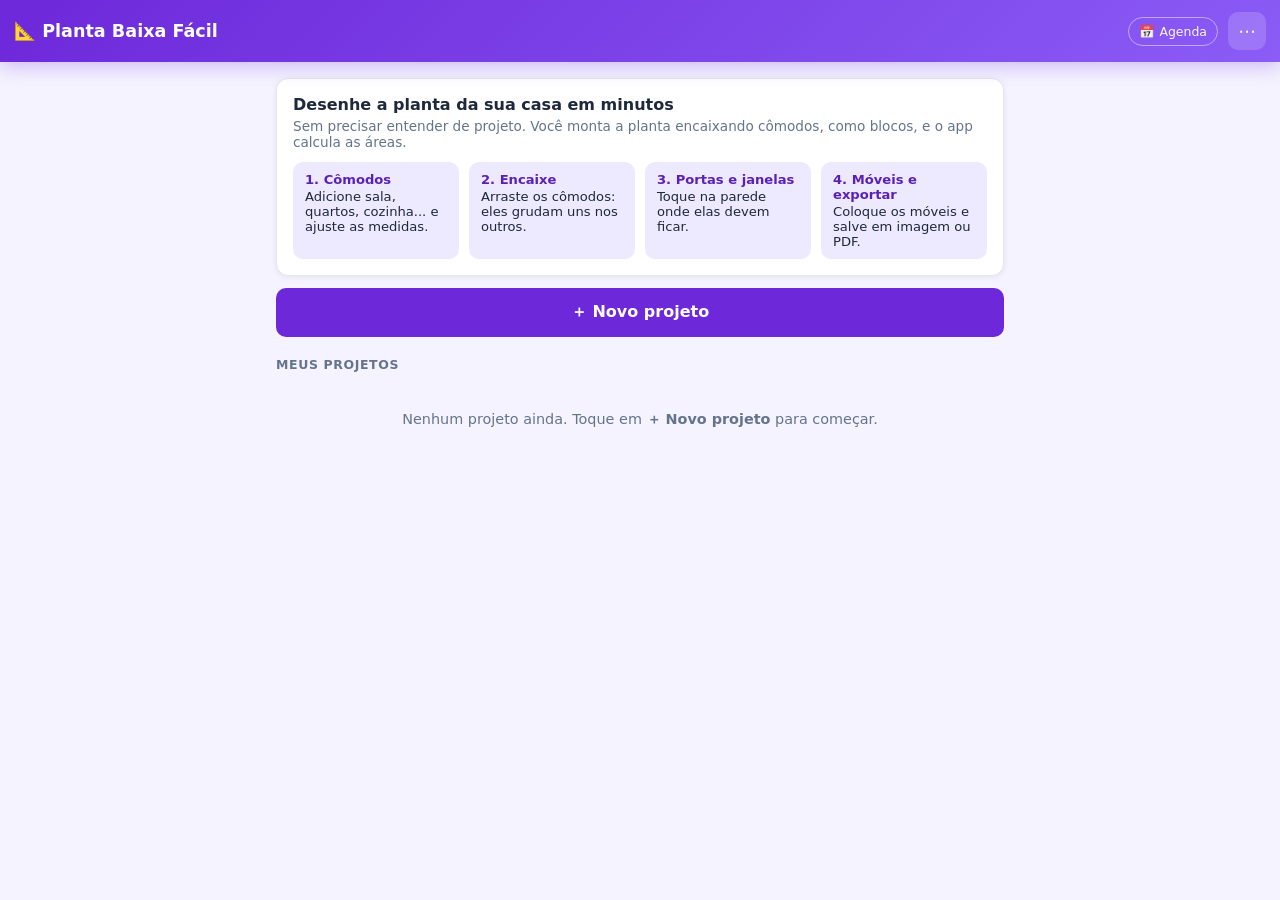
<file: planta/index.html>
<!DOCTYPE html>
<html lang="pt-BR">
<head>
<meta charset="UTF-8">
<meta name="viewport" content="width=device-width, initial-scale=1.0, maximum-scale=1.0, user-scalable=no, viewport-fit=cover">
<title>Planta Baixa Fácil</title>
<link rel="manifest" href="manifest.json">
<meta name="apple-mobile-web-app-capable" content="yes">
<meta name="apple-mobile-web-app-status-bar-style" content="black-translucent">
<meta name="apple-mobile-web-app-title" content="Planta">
<link rel="apple-touch-icon" href="../icon-192.png">
<meta name="theme-color" content="#6d28d9">
<style>
  :root {
    --primary: #6d28d9;
    --primary-dark: #5b21b6;
    --primary-light: #ede9fe;
    --accent: #f59e0b;
    --danger: #ef4444;
    --success: #22c55e;
    --bg: #f5f3ff;
    --card: #ffffff;
    --text: #1e293b;
    --muted: #64748b;
    --border: #e2e8f0;
    --radius: 12px;
    --bar-h: 66px;
  }
  * { box-sizing: border-box; margin: 0; padding: 0; -webkit-tap-highlight-color: transparent; }
  html, body { height: 100%; }
  body {
    font-family: 'Segoe UI', system-ui, -apple-system, sans-serif;
    background: var(--bg);
    color: var(--text);
    overflow: hidden;
  }
  button, input, select { font-family: inherit; font-size: inherit; }
  button { cursor: pointer; border: none; background: none; color: inherit; }

  .screen { display: none; }
  .screen.active { display: flex; flex-direction: column; height: 100dvh; height: 100vh; }
  @supports (height: 100dvh) { .screen.active { height: 100dvh; } }

  /* Header */
  .header {
    background: linear-gradient(135deg, var(--primary) 0%, #8b5cf6 100%);
    color: white;
    padding: 12px 14px;
    padding-top: calc(12px + env(safe-area-inset-top));
    display: flex;
    align-items: center;
    gap: 10px;
    box-shadow: 0 4px 20px rgba(109,40,217,0.3);
    z-index: 20;
    flex-shrink: 0;
  }
  .header h1 { font-size: 1.1rem; font-weight: 700; flex: 1; min-width: 0; white-space: nowrap; overflow: hidden; text-overflow: ellipsis; }
  .hbtn {
    color: white; background: rgba(255,255,255,0.16); border-radius: 10px;
    width: 38px; height: 38px; display: inline-flex; align-items: center; justify-content: center;
    font-size: 1.1rem; flex-shrink: 0;
  }
  .hbtn:disabled { opacity: 0.35; }
  .hlink {
    color:white; text-decoration:none; font-size:0.78rem; opacity:0.95;
    border:1px solid rgba(255,255,255,0.5); padding:6px 10px; border-radius:999px; white-space:nowrap;
  }

  /* Home */
  .home-content { flex: 1; overflow: auto; padding: 16px; max-width: 760px; width: 100%; margin: 0 auto; }
  .card {
    background: var(--card); border-radius: var(--radius); padding: 16px; margin-bottom: 12px;
    box-shadow: 0 1px 6px rgba(0,0,0,0.07); border: 1px solid var(--border);
  }
  .btn {
    display: inline-flex; align-items: center; justify-content: center; gap: 8px;
    background: var(--primary); color: white; border-radius: 10px; padding: 12px 18px;
    font-weight: 600; font-size: 0.95rem; transition: background 0.15s;
  }
  .btn:hover { background: var(--primary-dark); }
  .btn.block { width: 100%; }
  .btn.secondary { background: var(--primary-light); color: var(--primary-dark); }
  .btn.ghost { background: transparent; color: var(--primary-dark); border: 1px solid var(--border); }
  .btn.danger { background: #fee2e2; color: #b91c1c; }
  .btn.sm { padding: 8px 12px; font-size: 0.85rem; border-radius: 8px; }
  .steps { display: grid; grid-template-columns: repeat(auto-fit, minmax(150px, 1fr)); gap: 10px; margin-top: 12px; }
  .step { background: var(--primary-light); border-radius: 10px; padding: 10px 12px; font-size: 0.82rem; }
  .step b { display: block; color: var(--primary-dark); margin-bottom: 2px; }
  .proj-grid { display: grid; grid-template-columns: repeat(auto-fill, minmax(210px, 1fr)); gap: 12px; }
  .proj {
    background: var(--card); border-radius: var(--radius); border: 1px solid var(--border);
    box-shadow: 0 1px 6px rgba(0,0,0,0.07); overflow: hidden; cursor: pointer; transition: transform 0.15s;
  }
  .proj:hover { transform: translateY(-2px); }
  .proj .thumb { height: 140px; background: #fff; border-bottom: 1px solid var(--border); display: flex; align-items: center; justify-content: center; }
  .proj .thumb svg { width: 100%; height: 100%; }
  .proj .info { padding: 10px 12px; }
  .proj .name { font-weight: 700; font-size: 0.95rem; }
  .proj .meta { font-size: 0.78rem; color: var(--muted); margin-top: 2px; }
  .section-title { font-size: 0.78rem; font-weight: 700; text-transform: uppercase; color: var(--muted); letter-spacing: 0.05em; margin: 20px 0 8px; }
  .empty { text-align: center; color: var(--muted); padding: 30px 10px; font-size: 0.9rem; }

  /* Editor */
  .canvas-wrap { flex: 1; position: relative; overflow: hidden; background: #fbfaff; display: flex; min-height: 0; }
  .canvas-area { flex: 1; position: relative; min-width: 0; }
  #canvas { width: 100%; height: 100%; display: block; touch-action: none; user-select: none; -webkit-user-select: none; }
  .zoom-ctrls { position: absolute; right: 10px; top: 10px; display: flex; flex-direction: column; gap: 6px; z-index: 5; }
  .zbtn {
    width: 40px; height: 40px; border-radius: 10px; background: white; border: 1px solid var(--border);
    box-shadow: 0 2px 8px rgba(0,0,0,0.08); font-size: 1.15rem; font-weight: 700; color: var(--text);
    display: flex; align-items: center; justify-content: center;
  }
  .empty-hint {
    position: absolute; inset: 0; display: flex; align-items: center; justify-content: center;
    pointer-events: none; padding: 30px; text-align: center; color: var(--muted);
  }
  .empty-hint[hidden] { display: none; }
  .empty-hint div { background: rgba(255,255,255,0.9); border: 1px dashed #c4b5fd; border-radius: 16px; padding: 20px 24px; max-width: 320px; font-size: 0.95rem; }
  .empty-hint b { color: var(--primary-dark); }

  .hint {
    position: absolute; left: 50%; bottom: 14px; transform: translateX(-50%);
    background: rgba(30,41,59,0.92); color: white; padding: 10px 16px; border-radius: 999px;
    font-size: 0.85rem; white-space: nowrap; max-width: calc(100% - 30px); overflow: hidden; text-overflow: ellipsis;
    opacity: 0; transition: opacity 0.2s; pointer-events: none; z-index: 6;
  }
  .hint.show { opacity: 1; }

  .bar {
    height: var(--bar-h); flex-shrink: 0; background: white; border-top: 1px solid var(--border);
    display: flex; align-items: stretch; z-index: 20; padding-bottom: env(safe-area-inset-bottom);
  }
  .tool {
    flex: 1; display: flex; flex-direction: column; align-items: center; justify-content: center; gap: 2px;
    font-size: 0.7rem; font-weight: 600; color: var(--muted); border-radius: 0; transition: background 0.15s;
  }
  .tool .ic { font-size: 1.35rem; line-height: 1; }
  .tool.active { color: var(--primary-dark); background: var(--primary-light); }
  .tool.primary { color: var(--primary-dark); }

  /* Properties sheet */
  .sheet {
    position: absolute; left: 0; right: 0; bottom: 0; z-index: 10;
    background: white; border-radius: 16px 16px 0 0; box-shadow: 0 -4px 24px rgba(0,0,0,0.12);
    transform: translateY(110%); transition: transform 0.22s ease; max-height: 52%; overflow: auto;
    padding: 12px 14px 16px;
  }
  .sheet.open { transform: none; }
  .sheet-head { display: flex; align-items: center; gap: 8px; margin-bottom: 10px; }
  .sheet-head h3 { flex: 1; font-size: 1rem; }
  .sheet-close { width: 32px; height: 32px; border-radius: 8px; background: #f1f5f9; font-size: 1rem; }
  .row { display: flex; gap: 8px; align-items: center; margin-bottom: 10px; flex-wrap: wrap; }
  .field { flex: 1; min-width: 100px; }
  .field label { display: block; font-size: 0.72rem; font-weight: 700; color: var(--muted); text-transform: uppercase; letter-spacing: 0.04em; margin-bottom: 4px; }
  .field input, .field select {
    width: 100%; padding: 10px 12px; border: 1px solid var(--border); border-radius: 10px; background: #f8fafc; font-size: 0.95rem;
  }
  .field input:focus, .field select:focus { outline: 2px solid #c4b5fd; border-color: var(--primary); }
  .stepper { display: flex; align-items: center; border: 1px solid var(--border); border-radius: 10px; background: #f8fafc; overflow: hidden; }
  .stepper button { width: 40px; height: 42px; font-size: 1.2rem; font-weight: 700; color: var(--primary-dark); background: #ede9fe; }
  .stepper input { flex: 1; min-width: 0; border: none; background: transparent; text-align: center; padding: 10px 4px; font-size: 1rem; font-weight: 600; }
  .stepper input:focus { outline: none; }
  .seg { display: flex; border: 1px solid var(--border); border-radius: 10px; overflow: hidden; }
  .seg button { flex: 1; padding: 9px 6px; font-size: 0.82rem; font-weight: 600; color: var(--muted); background: #f8fafc; }
  .seg button.on { background: var(--primary); color: white; }
  .chips { display: flex; gap: 6px; flex-wrap: wrap; }
  .chip { width: 30px; height: 30px; border-radius: 50%; border: 2px solid transparent; box-shadow: inset 0 0 0 1px rgba(0,0,0,0.08); }
  .chip.on { border-color: var(--primary); }
  .actions { display: flex; gap: 8px; flex-wrap: wrap; margin-top: 4px; }
  .actions .btn { flex: 1; min-width: 110px; }
  input[type=range] { width: 100%; accent-color: var(--primary); }

  @media (min-width: 900px) {
    .sheet { position: static; display: none; width: 340px; flex-shrink: 0; max-height: none; border-radius: 0; transform: none; transition: none; border-left: 1px solid var(--border); box-shadow: none; background: #fff; }
    .sheet.open { display: block; }
    .tool { flex: 0 0 110px; }
    .bar { justify-content: center; }
  }

  /* Modals */
  .modal-bg {
    position: fixed; inset: 0; background: rgba(15,23,42,0.5); z-index: 100;
    display: none; align-items: flex-end; justify-content: center;
  }
  .modal-bg.open { display: flex; }
  .modal {
    background: white; width: 100%; max-width: 560px; max-height: 88vh; overflow: auto;
    border-radius: 18px 18px 0 0; padding: 18px 16px calc(18px + env(safe-area-inset-bottom));
    animation: up 0.2s ease;
  }
  @keyframes up { from { transform: translateY(30px); opacity: 0 } to { transform: none; opacity: 1 } }
  @media (min-width: 700px) { .modal-bg { align-items: center; } .modal { border-radius: 18px; } }
  .modal h2 { font-size: 1.1rem; margin-bottom: 12px; display: flex; align-items: center; gap: 8px; }
  .modal h2 span { flex: 1; }
  .pick-grid { display: grid; grid-template-columns: repeat(auto-fill, minmax(105px, 1fr)); gap: 8px; }
  .pick {
    border: 1px solid var(--border); border-radius: 12px; padding: 10px 8px; text-align: center;
    background: #f8fafc; display: flex; flex-direction: column; align-items: center; gap: 4px; transition: all 0.15s;
  }
  .pick:hover { border-color: var(--primary); background: var(--primary-light); }
  .pick .ic { font-size: 1.6rem; }
  .pick .nm { font-size: 0.8rem; font-weight: 600; line-height: 1.15; }
  .pick .sz { font-size: 0.7rem; color: var(--muted); }
  .pick svg { width: 54px; height: 44px; }
  .tabs { display: flex; gap: 6px; overflow-x: auto; margin-bottom: 12px; padding-bottom: 2px; }
  .tabs button { padding: 7px 12px; border-radius: 999px; background: #f1f5f9; font-size: 0.8rem; font-weight: 600; color: var(--muted); white-space: nowrap; }
  .tabs button.on { background: var(--primary); color: white; }
  .tpl { display: flex; gap: 12px; align-items: center; border: 1px solid var(--border); border-radius: 12px; padding: 10px; margin-bottom: 8px; background: #f8fafc; text-align: left; width: 100%; }
  .tpl:hover { border-color: var(--primary); background: var(--primary-light); }
  .tpl svg { width: 84px; height: 64px; flex-shrink: 0; background: white; border-radius: 8px; border: 1px solid var(--border); }
  .tpl .nm { font-weight: 700; font-size: 0.92rem; }
  .tpl .ds { font-size: 0.78rem; color: var(--muted); }
  .menu-item { display: flex; align-items: center; gap: 12px; width: 100%; padding: 13px 8px; border-bottom: 1px solid var(--border); text-align: left; font-size: 0.95rem; }
  .menu-item:last-child { border-bottom: none; }
  .menu-item .ic { width: 28px; text-align: center; font-size: 1.1rem; }
  .menu-item.danger { color: #b91c1c; }
  table.sum { width: 100%; border-collapse: collapse; font-size: 0.88rem; }
  table.sum th, table.sum td { padding: 8px 6px; border-bottom: 1px solid var(--border); text-align: left; }
  table.sum td.r, table.sum th.r { text-align: right; white-space: nowrap; }
  table.sum tr.total td { font-weight: 700; border-top: 2px solid var(--primary); }
  .help p { font-size: 0.9rem; margin-bottom: 8px; line-height: 1.45; }
  .help b { color: var(--primary-dark); }

  .toast { position: fixed; top: 14px; left: 50%; transform: translateX(-50%); background: #1e293b; color: white; padding: 10px 16px; border-radius: 10px; font-size: 0.88rem; z-index: 200; opacity: 0; transition: opacity 0.2s; pointer-events: none; max-width: 90%; }
  .toast.show { opacity: 1; }

  #print-area { display: none; }
  @media print {
    body { overflow: visible; background: white; }
    body > *:not(#print-area) { display: none !important; }
    #print-area { display: block; }
    #print-area svg { width: 100%; height: auto; max-height: 95vh; }
  }
</style>
</head>
<body>

<div class="toast" id="toast"></div>

<!-- ===================== HOME ===================== -->
<div class="screen active" id="screen-home">
  <div class="header">
    <h1>📐 Planta Baixa Fácil</h1>
    <a class="hlink" href="../index.html">📅 Agenda</a>
    <button class="hbtn" data-action="home-menu" title="Mais">⋯</button>
  </div>
  <div class="home-content">
    <div class="card" id="intro-card">
      <div style="font-weight:700;font-size:1rem;margin-bottom:4px">Desenhe a planta da sua casa em minutos</div>
      <div style="font-size:0.85rem;color:var(--muted)">Sem precisar entender de projeto. Você monta a planta encaixando cômodos, como blocos, e o app calcula as áreas.</div>
      <div class="steps">
        <div class="step"><b>1. Cômodos</b>Adicione sala, quartos, cozinha... e ajuste as medidas.</div>
        <div class="step"><b>2. Encaixe</b>Arraste os cômodos: eles grudam uns nos outros.</div>
        <div class="step"><b>3. Portas e janelas</b>Toque na parede onde elas devem ficar.</div>
        <div class="step"><b>4. Móveis e exportar</b>Coloque os móveis e salve em imagem ou PDF.</div>
      </div>
    </div>
    <button class="btn block" data-action="new-project" style="font-size:1rem;padding:14px">＋ Novo projeto</button>
    <div class="section-title">Meus projetos</div>
    <div id="proj-list"></div>
  </div>
</div>

<!-- ===================== EDITOR ===================== -->
<div class="screen" id="screen-editor">
  <div class="header">
    <button class="hbtn" data-action="go-home" title="Voltar">←</button>
    <h1 id="ed-title" data-action="rename" title="Toque para renomear">Projeto</h1>
    <button class="hbtn" id="btn-undo" data-action="undo" title="Desfazer">↶</button>
    <button class="hbtn" id="btn-redo" data-action="redo" title="Refazer">↷</button>
    <button class="hbtn" data-action="help" title="Ajuda">?</button>
    <button class="hbtn" data-action="editor-menu" title="Mais">⋯</button>
  </div>
  <div class="canvas-wrap" id="canvas-wrap">
    <div class="canvas-area">
      <svg id="canvas" xmlns="http://www.w3.org/2000/svg"></svg>
      <div class="empty-hint" id="empty-hint" hidden><div>Sua planta está vazia.<br>Toque em <b>＋ Cômodo</b> abaixo para adicionar o primeiro ambiente.</div></div>
      <div class="hint" id="hint"></div>
      <div class="zoom-ctrls">
        <button class="zbtn" data-action="zoom-in" title="Aproximar">＋</button>
        <button class="zbtn" data-action="zoom-out" title="Afastar">−</button>
        <button class="zbtn" data-action="zoom-fit" title="Ver tudo" style="font-size:0.95rem">⤢</button>
      </div>
    </div>
    <div class="sheet" id="sheet"></div>
  </div>
  <div class="bar">
    <button class="tool primary" data-action="pick-room"><span class="ic">➕</span>Cômodo</button>
    <button class="tool" id="tool-door" data-action="tool-door"><span class="ic">🚪</span>Porta</button>
    <button class="tool" id="tool-window" data-action="tool-window"><span class="ic">🪟</span>Janela</button>
    <button class="tool" data-action="pick-furn"><span class="ic">🛋️</span>Móveis</button>
    <button class="tool" id="tool-measure" data-action="tool-measure"><span class="ic">📏</span>Medir</button>
    <button class="tool" data-action="summary"><span class="ic">📋</span>Resumo</button>
  </div>
</div>

<!-- ===================== MODALS ===================== -->
<div class="modal-bg" id="modal-bg"><div class="modal" id="modal"></div></div>
<div id="print-area"></div>

<script>
/* =====================================================================
   DADOS
   ===================================================================== */
const WALL = 0.15;          // espessura da parede (m)
const SNAP = 0.05;          // grade de encaixe (m)
const MIN_ROOM = 0.6;       // menor lado de cômodo (m)
const STORAGE_KEY = 'planta_projects';

const ROOM_TYPES = [
  { k:'sala',       n:'Sala',            w:4,   h:4.5, c:'#fef3c7', i:'🛋️' },
  { k:'cozinha',    n:'Cozinha',         w:3,   h:3.5, c:'#ffedd5', i:'🍳' },
  { k:'quarto',     n:'Quarto',          w:3,   h:3,   c:'#dbeafe', i:'🛏️' },
  { k:'suite',      n:'Suíte',           w:3.5, h:4,   c:'#e0e7ff', i:'🛌' },
  { k:'banheiro',   n:'Banheiro',        w:1.5, h:2.5, c:'#cffafe', i:'🚿' },
  { k:'lavabo',     n:'Lavabo',          w:1.2, h:1.8, c:'#ccfbf1', i:'🚽' },
  { k:'servico',    n:'Área de Serviço', w:2,   h:2.5, c:'#f1f5f9', i:'🧺' },
  { k:'garagem',    n:'Garagem',         w:3,   h:5,   c:'#e5e7eb', i:'🚗' },
  { k:'varanda',    n:'Varanda',         w:2,   h:4,   c:'#dcfce7', i:'🌿' },
  { k:'escritorio', n:'Escritório',      w:2.5, h:3,   c:'#fae8ff', i:'💻' },
  { k:'closet',     n:'Closet',          w:1.5, h:2.5, c:'#ede9fe', i:'👔' },
  { k:'corredor',   n:'Corredor',        w:1.2, h:3,   c:'#f5f5f4', i:'↔️' },
  { k:'despensa',   n:'Despensa',        w:1.5, h:2,   c:'#fef9c3', i:'🥫' },
  { k:'gourmet',    n:'Área Gourmet',    w:3,   h:4,   c:'#fee2e2', i:'🍖' },
  { k:'piscina',    n:'Piscina',         w:3,   h:6,   c:'#bae6fd', i:'🏊' },
  { k:'outro',      n:'Outro',           w:3,   h:3,   c:'#f8fafc', i:'📦' },
];
const COLORS = ['#fef3c7','#ffedd5','#dbeafe','#e0e7ff','#cffafe','#ccfbf1','#f1f5f9','#e5e7eb','#dcfce7','#fae8ff','#ede9fe','#fee2e2','#bae6fd','#fef9c3','#ffffff'];

const FURN_CATS = [['quarto','Quarto'],['sala','Sala / Jantar'],['cozinha','Cozinha'],['banheiro','Banheiro'],['servico','Serviço'],['outros','Outros']];
const FURN = [
  { k:'cama_casal',    n:'Cama de casal',     w:1.6, h:2.0,  cat:'quarto' },
  { k:'cama_solteiro', n:'Cama de solteiro',  w:0.9, h:1.9,  cat:'quarto' },
  { k:'berco',         n:'Berço',             w:0.7, h:1.3,  cat:'quarto' },
  { k:'guarda_roupa',  n:'Guarda-roupa',      w:1.8, h:0.6,  cat:'quarto' },
  { k:'criado',        n:'Criado-mudo',       w:0.5, h:0.45, cat:'quarto' },
  { k:'comoda',        n:'Cômoda',            w:1.0, h:0.5,  cat:'quarto' },
  { k:'sofa3',         n:'Sofá 3 lugares',    w:2.1, h:0.9,  cat:'sala' },
  { k:'sofa2',         n:'Sofá 2 lugares',    w:1.6, h:0.9,  cat:'sala' },
  { k:'poltrona',      n:'Poltrona',          w:0.9, h:0.9,  cat:'sala' },
  { k:'mesa_centro',   n:'Mesa de centro',    w:1.0, h:0.6,  cat:'sala' },
  { k:'rack',          n:'Rack / TV',         w:1.8, h:0.45, cat:'sala' },
  { k:'mesa4',         n:'Mesa 4 lugares',    w:2.2, h:1.8,  cat:'sala' },
  { k:'mesa6',         n:'Mesa 6 lugares',    w:2.6, h:1.9,  cat:'sala' },
  { k:'estante',       n:'Estante',           w:0.9, h:0.35, cat:'sala' },
  { k:'geladeira',     n:'Geladeira',         w:0.7, h:0.7,  cat:'cozinha' },
  { k:'fogao',         n:'Fogão',             w:0.6, h:0.6,  cat:'cozinha' },
  { k:'pia_cozinha',   n:'Pia de cozinha',    w:1.2, h:0.6,  cat:'cozinha' },
  { k:'bancada',       n:'Bancada / armário', w:1.5, h:0.6,  cat:'cozinha' },
  { k:'ilha',          n:'Ilha',              w:1.8, h:0.9,  cat:'cozinha' },
  { k:'vaso',          n:'Vaso sanitário',    w:0.4, h:0.65, cat:'banheiro' },
  { k:'lavatorio',     n:'Pia / lavatório',   w:0.5, h:0.4,  cat:'banheiro' },
  { k:'box',           n:'Box / chuveiro',    w:0.9, h:0.9,  cat:'banheiro' },
  { k:'banheira',      n:'Banheira',          w:0.8, h:1.7,  cat:'banheiro' },
  { k:'tanque',        n:'Tanque',            w:0.6, h:0.55, cat:'servico' },
  { k:'maquina',       n:'Máquina de lavar',  w:0.6, h:0.6,  cat:'servico' },
  { k:'churrasqueira', n:'Churrasqueira',     w:1.0, h:0.7,  cat:'outros' },
  { k:'carro',         n:'Carro',             w:1.8, h:4.6,  cat:'outros' },
  { k:'escrivaninha',  n:'Escrivaninha',      w:1.2, h:0.6,  cat:'outros' },
  { k:'cadeira',       n:'Cadeira',           w:0.45,h:0.45, cat:'outros' },
  { k:'planta',        n:'Planta / vaso',     w:0.5, h:0.5,  cat:'outros' },
  { k:'escada',        n:'Escada',            w:1.0, h:3.0,  cat:'outros' },
  { k:'cama_king',     n:'Cama king',         w:1.95,h:2.05, cat:'quarto' },
  { k:'beliche',       n:'Beliche',           w:0.9, h:1.9,  cat:'quarto' },
  { k:'penteadeira',   n:'Penteadeira',       w:1.0, h:0.45, cat:'quarto' },
  { k:'sofa_canto',    n:'Sofá de canto (L)', w:2.4, h:1.6,  cat:'sala' },
  { k:'mesa8',         n:'Mesa 8 lugares',    w:3.2, h:2.0,  cat:'sala' },
  { k:'mesa_redonda',  n:'Mesa redonda',      w:1.9, h:1.9,  cat:'sala' },
  { k:'aparador',      n:'Aparador',          w:1.2, h:0.4,  cat:'sala' },
  { k:'puff',          n:'Puff',              w:0.5, h:0.5,  cat:'sala' },
  { k:'lareira',       n:'Lareira',           w:1.2, h:0.5,  cat:'sala' },
  { k:'micro_ondas',   n:'Micro-ondas',       w:0.5, h:0.4,  cat:'cozinha' },
  { k:'lava_loucas',   n:'Lava-louças',       w:0.6, h:0.6,  cat:'cozinha' },
  { k:'freezer',       n:'Freezer',           w:0.7, h:0.7,  cat:'cozinha' },
  { k:'bide',          n:'Bidê',              w:0.4, h:0.55, cat:'banheiro' },
  { k:'lavatorio_duplo', n:'Bancada 2 cubas', w:1.2, h:0.5,  cat:'banheiro' },
  { k:'secadora',      n:'Secadora',          w:0.6, h:0.6,  cat:'servico' },
  { k:'tabua_passar',  n:'Tábua de passar',   w:1.2, h:0.4,  cat:'servico' },
  { k:'moto',          n:'Moto',              w:0.8, h:2.1,  cat:'outros' },
  { k:'bicicleta',     n:'Bicicleta',         w:0.6, h:1.8,  cat:'outros' },
  { k:'espreguicadeira', n:'Espreguiçadeira', w:0.7, h:1.9,  cat:'outros' },
  { k:'arvore',        n:'Árvore',            w:1.5, h:1.5,  cat:'outros' },
  { k:'banco',         n:'Banco',             w:1.5, h:0.45, cat:'outros' },
  { k:'ar_condicionado', n:'Ar-condicionado', w:0.9, h:0.3,  cat:'outros' },
];

/* Modelos prontos: cômodos referenciados por chave; portas/janelas apontam para a chave */
const TEMPLATES = [
  { k:'vazio', n:'Começar do zero', d:'Uma planta em branco para você montar do seu jeito.', rooms:[], openings:[] },
  { k:'kitnet', n:'Kitnet / Studio', d:'Ambiente integrado, cozinha e banheiro. ~30 m².',
    rooms:[
      ['a','sala','Sala / Quarto',0,0,4,5], ['b','cozinha','Cozinha',4,0,2,3], ['c','banheiro','Banheiro',4,3,2,2],
    ],
    openings:[
      ['a','left',2,0.8,'door'], ['a','right',0.5,0.9,'passage'], ['c','left',0.6,0.7,'door'],
      ['a','top',1.2,1.5,'window'], ['b','top',0.5,1,'window'], ['c','bottom',0.6,0.6,'window'],
    ] },
  { k:'casa2', n:'Casa 2 quartos', d:'Sala, cozinha, área de serviço, 2 quartos e banheiro. ~58 m².',
    rooms:[
      ['sala','sala','Sala',0,0,4,4.5], ['coz','cozinha','Cozinha',4,0,3.5,3], ['serv','servico','Área de Serviço',4,3,3.5,1.5],
      ['q1','quarto','Quarto 1',0,4.5,3,3.2], ['hall','corredor','Corredor',3,4.5,1.5,1.2], ['ban','banheiro','Banheiro',3,5.7,1.5,2],
      ['q2','quarto','Quarto 2',4.5,4.5,3,3.2],
    ],
    openings:[
      ['sala','left',1.6,0.9,'door'], ['sala','right',1,0.8,'passage'], ['sala','bottom',3.1,0.8,'passage'],
      ['coz','bottom',0.5,0.8,'door'], ['serv','right',0.35,0.8,'door'],
      ['q1','right',0.2,0.8,'door'], ['q2','left',0.2,0.8,'door'], ['ban','top',0.35,0.7,'door'],
      ['sala','top',1.25,1.5,'window'], ['coz','top',1.15,1.2,'window'], ['q1','bottom',0.9,1.2,'window'],
      ['q2','bottom',0.9,1.2,'window'], ['ban','bottom',0.45,0.6,'window'],
    ] },
  { k:'casa3', n:'Casa 3 quartos com suíte', d:'Sala ampla, cozinha, suíte, 2 quartos e 2 banheiros. ~108 m².',
    rooms:[
      ['sala','sala','Sala',0,0,4.5,5], ['coz','cozinha','Cozinha',4.5,0,3.5,3.5], ['serv','servico','Área de Serviço',4.5,3.5,3.5,1.5],
      ['bs','banheiro','Banheiro Suíte',8,0,3.5,1.5], ['su','suite','Suíte',8,1.5,3.5,3.5],
      ['hall','corredor','Corredor',3,5,8.5,1.2], ['q1','quarto','Quarto 1',0,5,3,3.2],
      ['ban','banheiro','Banheiro',3,6.2,1.8,3.2], ['q2','quarto','Quarto 2',4.8,6.2,3.2,3.2], ['q3','quarto','Quarto 3',8,6.2,3.5,3.2],
    ],
    openings:[
      ['sala','left',2,0.9,'door'], ['sala','right',1,1,'passage'], ['sala','bottom',3.2,1,'passage'],
      ['coz','bottom',0.5,0.8,'door'], ['serv','right',0.35,0.8,'door'],
      ['su','bottom',0.3,0.8,'door'], ['bs','bottom',2.5,0.7,'door'],
      ['q1','right',0.2,0.8,'door'], ['ban','top',0.5,0.7,'door'], ['q2','top',0.3,0.8,'door'], ['q3','top',0.3,0.8,'door'],
      ['sala','top',1.5,1.8,'window'], ['coz','top',1.15,1.2,'window'], ['su','right',1,1.5,'window'], ['bs','top',1.3,0.8,'window'],
      ['q1','bottom',0.9,1.2,'window'], ['ban','bottom',0.6,0.6,'window'], ['q2','bottom',1,1.2,'window'], ['q3','bottom',1.15,1.2,'window'],
      ['q1','left',1,1.2,'window'],
    ] },
];

/* =====================================================================
   UTILITÁRIOS
   ===================================================================== */
const $ = s => document.querySelector(s);
const uid = () => Date.now().toString(36) + Math.random().toString(36).slice(2, 7);
const snap = v => Math.round(v / SNAP) * SNAP;
const r2 = v => Math.round(v * 100) / 100;
const fmt = m => r2(m).toFixed(2).replace('.', ',');
const esc = s => String(s ?? '').replace(/[&<>"']/g, c => ({ '&':'&amp;','<':'&lt;','>':'&gt;','"':'&quot;',"'":'&#39;' }[c]));
const clamp = (v, a, b) => Math.max(a, Math.min(b, v));
const roomType = k => ROOM_TYPES.find(t => t.k === k) || ROOM_TYPES[ROOM_TYPES.length - 1];
const furnDef = k => FURN.find(f => f.k === k);

function toast(msg) {
  const t = $('#toast'); t.textContent = msg; t.classList.add('show');
  clearTimeout(t._t); t._t = setTimeout(() => t.classList.remove('show'), 2200);
}
let hintTimer;
function showHint(msg, sticky) {
  const h = $('#hint'); h.textContent = msg; h.classList.add('show');
  clearTimeout(hintTimer);
  if (!sticky) hintTimer = setTimeout(() => h.classList.remove('show'), 2600);
}
function hideHint() { clearTimeout(hintTimer); $('#hint').classList.remove('show'); }

/* =====================================================================
   PERSISTÊNCIA
   ===================================================================== */
let db = { projects: [] };
try { const raw = localStorage.getItem(STORAGE_KEY); if (raw) db = JSON.parse(raw); } catch (e) { db = { projects: [] }; }
function save() { try { localStorage.setItem(STORAGE_KEY, JSON.stringify(db)); } catch (e) { toast('Não foi possível salvar (memória cheia?)'); } }

function newProject(name, tplKey) {
  const tpl = TEMPLATES.find(t => t.k === tplKey) || TEMPLATES[0];
  const ids = {};
  const rooms = tpl.rooms.map(([key, type, nm, x, y, w, h]) => {
    const id = uid(); ids[key] = id;
    return { id, type, name: nm, x, y, w, h, color: roomType(type).c };
  });
  const openings = tpl.openings.map(([key, side, t, w, kind]) => ({ id: uid(), roomId: ids[key], side, t, w, kind, flip: false, out: false }));
  return { id: uid(), name, createdAt: Date.now(), updatedAt: Date.now(), rooms, openings, furniture: [] };
}

/* =====================================================================
   GEOMETRIA
   ===================================================================== */
function sideGeom(r, side) {
  switch (side) {
    case 'top':    return { sx: r.x,       sy: r.y,       dx: 1, dy: 0, nx: 0,  ny: 1,  len: r.w };
    case 'bottom': return { sx: r.x,       sy: r.y + r.h, dx: 1, dy: 0, nx: 0,  ny: -1, len: r.w };
    case 'left':   return { sx: r.x,       sy: r.y,       dx: 0, dy: 1, nx: 1,  ny: 0,  len: r.h };
    default:       return { sx: r.x + r.w, sy: r.y,       dx: 0, dy: 1, nx: -1, ny: 0,  len: r.h };
  }
}
function bounds(p) {
  let x1 = Infinity, y1 = Infinity, x2 = -Infinity, y2 = -Infinity;
  const add = (x, y, w, h) => { x1 = Math.min(x1, x); y1 = Math.min(y1, y); x2 = Math.max(x2, x + w); y2 = Math.max(y2, y + h); };
  p.rooms.forEach(r => add(r.x, r.y, r.w, r.h));
  p.furniture.forEach(f => { const s = Math.max(f.w, f.h); add(f.x + f.w / 2 - s / 2, f.y + f.h / 2 - s / 2, s, s); });
  (p.measures || []).forEach(m => { add(m.x1, m.y1, 0, 0); add(m.x2, m.y2, 0, 0); });
  if (x1 === Infinity) return { x: 0, y: 0, w: 6, h: 6, empty: true };
  return { x: x1, y: y1, w: x2 - x1, h: y2 - y1 };
}
function roomArea(r) { return r.w * r.h; }
function totalArea(p) { return p.rooms.reduce((s, r) => s + roomArea(r), 0); }
/* Cômodos em L/U: várias partes retangulares com o mesmo "group" */
function groupOf(p, r) { return r.group ? p.rooms.filter(q => q.group === r.group) : [r]; }
function groupArea(p, r) { return groupOf(p, r).reduce((s, q) => s + roomArea(q), 0); }
function groupBounds(p, r) { return bounds({ rooms: groupOf(p, r), furniture: [] }); }
/* Trechos de parede entre partes do mesmo cômodo (são apagados no desenho) */
function sharedSegments(p) {
  const out = [], eps = 0.011;
  for (let i = 0; i < p.rooms.length; i++) for (let j = i + 1; j < p.rooms.length; j++) {
    const a = p.rooms[i], b = p.rooms[j];
    if (!a.group || a.group !== b.group) continue;
    for (const [l, r] of [[a, b], [b, a]]) {
      if (Math.abs(l.x + l.w - r.x) < eps) {
        const y1 = Math.max(l.y, r.y) + WALL / 2, y2 = Math.min(l.y + l.h, r.y + r.h) - WALL / 2;
        if (y2 > y1) out.push({ x: r.x - WALL / 2, y: y1, w: WALL, h: y2 - y1, color: l.color });
      }
      if (Math.abs(l.y + l.h - r.y) < eps) {
        const x1 = Math.max(l.x, r.x) + WALL / 2, x2 = Math.min(l.x + l.w, r.x + r.w) - WALL / 2;
        if (x2 > x1) out.push({ x: x1, y: r.y - WALL / 2, w: x2 - x1, h: WALL, color: l.color });
      }
    }
  }
  return out;
}
/* Medições livres */
function distToSeg(pt, x1, y1, x2, y2) {
  const dx = x2 - x1, dy = y2 - y1, l2 = dx * dx + dy * dy;
  const t = l2 ? clamp(((pt.x - x1) * dx + (pt.y - y1) * dy) / l2, 0, 1) : 0;
  return Math.hypot(pt.x - (x1 + dx * t), pt.y - (y1 + dy * t));
}
function measureAt(p, pt, tol) {
  let best = null;
  for (const m of (p.measures || [])) { const d = distToSeg(pt, m.x1, m.y1, m.x2, m.y2); if (d <= tol && (!best || d < best.d)) best = { m, d }; }
  return best && best.m;
}
/* Ponto "grudado": canto de cômodo, depois parede, depois grade */
function snapPoint(p, pt, tol) {
  let best = null;
  for (const r of p.rooms) for (const [x, y] of [[r.x, r.y], [r.x + r.w, r.y], [r.x, r.y + r.h], [r.x + r.w, r.y + r.h]]) {
    const d = Math.hypot(pt.x - x, pt.y - y); if (d <= tol && (!best || d < best.d)) best = { x, y, d };
  }
  if (best) return { x: best.x, y: best.y };
  const wall = nearestWall(p, pt, tol);
  if (wall) { const g = sideGeom(wall.room, wall.side); return { x: r2(g.sx + g.dx * wall.u), y: r2(g.sy + g.dy * wall.u) }; }
  return { x: snap(pt.x), y: snap(pt.y) };
}

/* Parede mais próxima de um ponto (para colocar portas/janelas) */
function nearestWall(p, pt, tol, onlyRoom) {
  let best = null;
  for (const r of p.rooms) {
    if (onlyRoom && r.id !== onlyRoom) continue;
    for (const side of ['top', 'right', 'bottom', 'left']) {
      const g = sideGeom(r, side);
      const u = clamp((pt.x - g.sx) * g.dx + (pt.y - g.sy) * g.dy, 0, g.len);
      const px = g.sx + g.dx * u, py = g.sy + g.dy * u;
      const d = Math.hypot(pt.x - px, pt.y - py);
      if (d <= tol && (!best || d < best.d)) best = { room: r, side, u, d, len: g.len };
    }
  }
  return best;
}
function roomAt(p, pt) {
  let best = null;
  for (const r of p.rooms) {
    if (pt.x >= r.x - WALL / 2 && pt.x <= r.x + r.w + WALL / 2 && pt.y >= r.y - WALL / 2 && pt.y <= r.y + r.h + WALL / 2) {
      if (!best || roomArea(r) < roomArea(best)) best = r;
    }
  }
  return best;
}
function furnAt(p, pt) {
  for (let i = p.furniture.length - 1; i >= 0; i--) {
    const f = p.furniture[i];
    const cx = f.x + f.w / 2, cy = f.y + f.h / 2;
    const a = -(f.rot || 0) * Math.PI / 180;
    const dx = pt.x - cx, dy = pt.y - cy;
    const lx = dx * Math.cos(a) - dy * Math.sin(a), ly = dx * Math.sin(a) + dy * Math.cos(a);
    const pad = 0.05;
    if (Math.abs(lx) <= f.w / 2 + pad && Math.abs(ly) <= f.h / 2 + pad) return f;
  }
  return null;
}
function openingAt(p, pt, tol) {
  let best = null;
  for (const o of p.openings) {
    const r = p.rooms.find(r => r.id === o.roomId); if (!r) continue;
    const g = sideGeom(r, o.side);
    const u = (pt.x - g.sx) * g.dx + (pt.y - g.sy) * g.dy;
    if (u < o.t - 0.1 || u > o.t + o.w + 0.1) continue;
    const px = g.sx + g.dx * u, py = g.sy + g.dy * u;
    const d = Math.hypot(pt.x - px, pt.y - py);
    if (d <= tol && (!best || d < best.d)) best = { o, d };
  }
  return best && best.o;
}
function clampOpening(p, o) {
  const r = p.rooms.find(r => r.id === o.roomId); if (!r) return;
  const len = sideGeom(r, o.side).len;
  o.w = clamp(o.w, 0.3, Math.max(0.3, len));
  o.t = clamp(o.t, 0, Math.max(0, len - o.w));
}

/* =====================================================================
   DESENHO (SVG)
   ===================================================================== */
const WALL_COLOR = '#1f2937';
const SEL_COLOR = '#6d28d9';

function furnInner(f) {
  const w = f.w, h = f.h;
  const R = (x, y, ww, hh, a = '') => `<rect x="${x}" y="${y}" width="${ww}" height="${hh}" ${a}/>`;
  const C = (cx, cy, r, a = '') => `<circle cx="${cx}" cy="${cy}" r="${r}" ${a}/>`;
  const L = (x1, y1, x2, y2, a = '') => `<line x1="${x1}" y1="${y1}" x2="${x2}" y2="${y2}" ${a}/>`;
  const E = (cx, cy, rx, ry, a = '') => `<ellipse cx="${cx}" cy="${cy}" rx="${rx}" ry="${ry}" ${a}/>`;
  const shade = 'fill="rgba(0,0,0,0.05)"';
  let s = R(0, 0, w, h, 'rx="0.04"');
  switch (f.k) {
    case 'cama_casal': case 'cama_king': case 'cama_solteiro': case 'berco': case 'beliche': {
      if (f.k === 'beliche') s += R(0.06, 0.06, w - 0.12, h - 0.12, 'stroke-dasharray="0.05 0.05" fill="none"');
      const n = (f.k === 'cama_casal' || f.k === 'cama_king') ? 2 : 1, pw = (w - 0.1 * (n + 1)) / n, ph = Math.min(0.35, h * 0.2);
      for (let i = 0; i < n; i++) s += R(0.1 + i * (pw + 0.1), 0.08, pw, ph, 'rx="0.05"');
      const by = ph + 0.3; s += R(0, by, w, h - by, shade); s += L(0, by, w, by);
      break; }
    case 'guarda_roupa': case 'bancada': case 'comoda': {
      const n = Math.max(1, Math.round(w / 0.5));
      for (let i = 1; i < n; i++) s += L(i * w / n, 0, i * w / n, h);
      if (f.k === 'guarda_roupa') s += L(0, h / 2, w, h / 2, 'stroke-dasharray="0.06 0.06"');
      break; }
    case 'criado': s += C(w / 2, h / 2, Math.min(w, h) * 0.18); break;
    case 'sofa3': case 'sofa2': case 'poltrona': {
      const b = Math.min(0.2, h * 0.25), a = Math.min(0.18, w * 0.15);
      s += R(0, 0, w, b, shade); s += R(0, 0, a, h, shade); s += R(w - a, 0, a, h, shade);
      const n = f.k === 'sofa3' ? 3 : f.k === 'sofa2' ? 2 : 1, cw = (w - 2 * a) / n;
      for (let i = 1; i < n; i++) s += L(a + i * cw, b, a + i * cw, h);
      break; }
    case 'mesa_centro': s = R(0, 0, w, h, 'rx="0.15"'); break;
    case 'rack': s += R(w * 0.2, h * 0.15, w * 0.6, h * 0.25, 'fill="#374151"'); break;
    case 'estante': for (let i = 1; i < Math.max(1, Math.round(w / 0.3)); i++) s += L(i * w / Math.round(w / 0.3), 0, i * w / Math.round(w / 0.3), h); break;
    case 'mesa4': case 'mesa6': {
      const six = f.k === 'mesa6', tw = six ? 1.6 : 1.2, th = six ? 0.9 : 0.8, cs = 0.42;
      const tx = (w - tw) / 2, ty = (h - th) / 2;
      s = R(tx, ty, tw, th, 'rx="0.05"');
      const chair = (cx, cy) => R(cx - cs / 2, cy - cs / 2, cs, cs, 'rx="0.08"');
      const top = six ? 2 : 1;
      for (let i = 0; i < top; i++) { const cx = tx + tw * (i + 1) / (top + 1); s += chair(cx, ty - cs / 2 - 0.03) + chair(cx, ty + th + cs / 2 + 0.03); }
      s += chair(tx - cs / 2 - 0.03, h / 2) + chair(tx + tw + cs / 2 + 0.03, h / 2);
      break; }
    case 'geladeira': s += L(0, h * 0.35, w, h * 0.35); s += L(w * 0.12, h * 0.1, w * 0.12, h * 0.3); break;
    case 'fogao': { const r = Math.min(w, h) * 0.17; s += C(w * 0.28, h * 0.28, r) + C(w * 0.72, h * 0.28, r) + C(w * 0.28, h * 0.72, r) + C(w * 0.72, h * 0.72, r); break; }
    case 'pia_cozinha': s += R(w * 0.25, h * 0.2, w * 0.5, h * 0.6, 'rx="0.05"'); s += C(w / 2, h * 0.12, 0.03, 'fill="#374151"'); break;
    case 'ilha': s += R(0.05, 0.05, w - 0.1, h - 0.1, 'rx="0.03" stroke-dasharray="0.05 0.05"'); break;
    case 'vaso': s = E(w / 2, h * 0.62, w / 2, h * 0.38); s += R(0, 0, w, h * 0.3, 'rx="0.04"'); break;
    case 'lavatorio': s += E(w / 2, h / 2, w * 0.36, h * 0.32); s += C(w / 2, h * 0.14, 0.025, 'fill="#374151"'); break;
    case 'box': s += L(0, 0, w, h, 'stroke-dasharray="0.05 0.05"') + L(w, 0, 0, h, 'stroke-dasharray="0.05 0.05"') + C(w / 2, h / 2, 0.05); break;
    case 'banheira': s = R(0, 0, w, h, 'rx="0.15"'); s += R(0.1, 0.1, w - 0.2, h - 0.2, 'rx="0.25"') + C(w / 2, 0.22, 0.04); break;
    case 'tanque': s += R(0.06, 0.06, w - 0.12, h - 0.12, 'rx="0.03"') + L(w / 2, 0.06, w / 2, h - 0.06, 'stroke-dasharray="0.04 0.04"'); break;
    case 'maquina': s += C(w / 2, h / 2, Math.min(w, h) * 0.34) + C(w / 2, h / 2, Math.min(w, h) * 0.2); break;
    case 'churrasqueira': s += R(0.1, 0.12, w - 0.2, h - 0.24, shade) + L(0.1, h / 2, w - 0.1, h / 2); break;
    case 'carro': s = R(0, 0, w, h, 'rx="0.3"'); s += R(0.15, h * 0.22, w - 0.3, h * 0.5, 'rx="0.15"') + L(0.15, h * 0.35, w - 0.15, h * 0.35); break;
    case 'escrivaninha': s += R(w * 0.35, h * 0.15, w * 0.3, h * 0.12, 'fill="#374151"'); break;
    case 'cadeira': s += R(0, 0, w, h * 0.15, shade); break;
    case 'planta': s = C(w / 2, h / 2, w / 2); for (let i = 0; i < 6; i++) { const a = i * Math.PI / 3; s += L(w / 2, h / 2, w / 2 + Math.cos(a) * w / 2, h / 2 + Math.sin(a) * h / 2); } break;
    case 'penteadeira': s += E(w / 2, 0.1, w * 0.25, 0.06) + R(w * 0.3, 0.2, w * 0.4, h - 0.28, 'rx="0.03"'); break;
    case 'sofa_canto': {
      const d = Math.min(0.9, h * 0.55, w * 0.4);
      s = `<path d="M0 0 H${w} V${h} H${w - d} V${d} H0 Z" stroke-linejoin="round"/>`;
      s += R(0, 0, w - 0.05, 0.2, shade) + R(w - 0.2, 0.2, 0.2, h - 0.2, shade);
      const seats = Math.max(1, Math.round((w - d) / 0.7)), cw = (w - d) / seats;
      for (let i = 1; i <= seats; i++) s += L(i * cw, 0.2, i * cw, d);
      for (let y = d + (h - d) / 2; y < h - 0.2; y += (h - d) / 2) s += L(w - d, y, w - 0.2, y);
      break; }
    case 'mesa8': {
      const tw = 2.2, th = 1.0, cs = 0.42, tx = (w - tw) / 2, ty = (h - th) / 2;
      s = R(tx, ty, tw, th, 'rx="0.05"');
      const chair = (cx, cy) => R(cx - cs / 2, cy - cs / 2, cs, cs, 'rx="0.08"');
      for (let i = 0; i < 3; i++) { const cx = tx + tw * (i + 1) / 4; s += chair(cx, ty - cs / 2 - 0.03) + chair(cx, ty + th + cs / 2 + 0.03); }
      s += chair(tx - cs / 2 - 0.03, h / 2) + chair(tx + tw + cs / 2 + 0.03, h / 2);
      break; }
    case 'mesa_redonda': {
      const r = Math.min(w, h) / 2 - 0.48, cs = 0.42, cx = w / 2, cy = h / 2;
      s = C(cx, cy, r);
      const chair = (x, y) => R(x - cs / 2, y - cs / 2, cs, cs, 'rx="0.1"');
      s += chair(cx, cy - r - cs / 2 - 0.03) + chair(cx, cy + r + cs / 2 + 0.03) + chair(cx - r - cs / 2 - 0.03, cy) + chair(cx + r + cs / 2 + 0.03, cy);
      break; }
    case 'aparador': s += L(w / 2, 0, w / 2, h); break;
    case 'puff': s = R(0, 0, w, h, 'rx="0.12"'); break;
    case 'lareira': s += R(0.15, 0.12, w - 0.3, h - 0.24, shade) + `<path d="M${w / 2 - 0.12} ${h - 0.16} Q${w / 2} ${0.1} ${w / 2 + 0.12} ${h - 0.16}" fill="none"/>`; break;
    case 'micro_ondas': s += R(0.06, 0.06, w * 0.62, h - 0.12, 'rx="0.02"') + C(w * 0.84, h * 0.35, 0.03, 'fill="#374151"'); break;
    case 'lava_loucas': s += R(0.06, 0.06, w - 0.12, h - 0.12, 'rx="0.03"') + L(0.06, 0.2, w - 0.06, 0.2); break;
    case 'freezer': s += R(0.06, 0.06, w - 0.12, h - 0.12, 'rx="0.03"') + L(0.06, h / 2, w - 0.06, h / 2, 'stroke-dasharray="0.05 0.05"'); break;
    case 'bide': s = E(w / 2, h * 0.6, w / 2, h * 0.4); s += R(0.04, 0, w - 0.08, h * 0.25, 'rx="0.04"'); break;
    case 'lavatorio_duplo': s += E(w * 0.27, h / 2, w * 0.17, h * 0.3) + E(w * 0.73, h / 2, w * 0.17, h * 0.3) + C(w * 0.27, h * 0.14, 0.025, 'fill="#374151"') + C(w * 0.73, h * 0.14, 0.025, 'fill="#374151"'); break;
    case 'secadora': s += C(w / 2, h / 2, Math.min(w, h) * 0.34) + L(w / 2 - 0.12, h / 2, w / 2 + 0.12, h / 2); break;
    case 'tabua_passar': s = `<path d="M0.2 0 H${w} V${h} H0.2 A${h / 2} ${h / 2} 0 0 1 0.2 0 Z"/>`; break;
    case 'moto': s = R(w * 0.3, 0, w * 0.4, h, 'rx="0.2"'); s += R(0, h * 0.28, w, 0.1, 'rx="0.05"') + R(w * 0.35, 0.1, w * 0.3, 0.3, 'rx="0.1"') + R(w * 0.35, h - 0.4, w * 0.3, 0.3, 'rx="0.1"'); break;
    case 'bicicleta': s = R(w * 0.35, 0.05, w * 0.3, 0.7, 'rx="0.15"') + R(w * 0.35, h - 0.75, w * 0.3, 0.7, 'rx="0.15"'); s += L(w / 2, 0.4, w / 2, h - 0.4) + L(0, h * 0.33, w, h * 0.33) + R(w * 0.3, h * 0.55, w * 0.4, 0.12, 'rx="0.05"'); break;
    case 'espreguicadeira': s = R(0, 0, w, h, 'rx="0.08"'); for (let i = 1; i < 6; i++) s += L(0.05, i * h / 6, w - 0.05, i * h / 6); s += R(0.06, 0.06, w - 0.12, h * 0.22, 'rx="0.06"'); break;
    case 'arvore': s = C(w / 2, h / 2, w / 2) + C(w / 2, h / 2, w * 0.3, 'stroke-dasharray="0.06 0.06"') + C(w / 2, h / 2, 0.06, 'fill="#374151"'); break;
    case 'banco': s += L(0, h / 3, w, h / 3) + L(0, 2 * h / 3, w, 2 * h / 3); break;
    case 'ar_condicionado': for (let i = 1; i < 4; i++) s += L(0.06, i * h / 4, w - 0.06, i * h / 4); break;
    case 'escada': { const n = Math.max(3, Math.round(h / 0.28)); for (let i = 1; i < n; i++) s += L(0, i * h / n, w, i * h / n); s += L(w / 2, h - 0.1, w / 2, 0.25, 'stroke-width="0.04"') + `<path d="M${w / 2 - 0.12} 0.35 L${w / 2} 0.12 L${w / 2 + 0.12} 0.35" fill="none" stroke-width="0.04"/>`; break; }
  }
  return s;
}

function openingSVG(o, room, selected) {
  const g = sideGeom(room, o.side);
  const ax = g.sx + g.dx * o.t, ay = g.sy + g.dy * o.t, bx = ax + g.dx * o.w, by = ay + g.dy * o.w;
  const horiz = g.dy === 0;
  const gx = horiz ? ax : ax - WALL / 2, gy = horiz ? ay - WALL / 2 : ay, gw = horiz ? o.w : WALL, gh = horiz ? WALL : o.w;
  let s = `<rect x="${gx}" y="${gy}" width="${gw}" height="${gh}" fill="#fff"/>`;
  const st = `fill="none" stroke="${WALL_COLOR}" stroke-width="0.03"`;
  if (o.kind === 'door') {
    const hx = o.flip ? bx : ax, hy = o.flip ? by : ay, ox = o.flip ? ax : bx, oy = o.flip ? ay : by;
    const nx = o.out ? -g.nx : g.nx, ny = o.out ? -g.ny : g.ny;
    const lx = hx + nx * o.w, ly = hy + ny * o.w;
    const sweep = (nx * (oy - hy) - ny * (ox - hx)) > 0 ? 1 : 0;
    s += `<path d="M${lx} ${ly} A${o.w} ${o.w} 0 0 ${sweep} ${ox} ${oy}" ${st} stroke-dasharray="0.04 0.04"/>`;
    s += `<line x1="${hx}" y1="${hy}" x2="${lx}" y2="${ly}" stroke="${WALL_COLOR}" stroke-width="0.06"/>`;
  } else if (o.kind === 'window') {
    s += `<rect x="${gx}" y="${gy}" width="${gw}" height="${gh}" ${st}/>`;
    s += `<line x1="${ax}" y1="${ay}" x2="${bx}" y2="${by}" ${st}/>`;
  } else {
    s += `<line x1="${ax}" y1="${ay}" x2="${bx}" y2="${by}" ${st} stroke-dasharray="0.08 0.08"/>`;
  }
  if (selected) s += `<rect x="${gx - 0.1}" y="${gy - 0.1}" width="${gw + 0.2}" height="${gh + 0.2}" fill="rgba(109,40,217,0.12)" stroke="${SEL_COLOR}" stroke-width="0.03" rx="0.05"/>`;
  return s;
}

function dimLine(x1, y1, x2, y2, label, offset, vertical, color) {
  // linha de cota com traços nas pontas e texto
  const c = color || '#7c3aed';
  let s = `<g stroke="${c}" stroke-width="0.02" fill="${c}" font-size="0.24" font-family="Segoe UI, system-ui, sans-serif" font-weight="600">`;
  const halo = 'paint-order="stroke" stroke="#fff" stroke-width="0.08" stroke-linejoin="round"';
  if (!vertical) {
    const y = y1 + offset;
    s += `<line x1="${x1}" y1="${y}" x2="${x2}" y2="${y}"/><line x1="${x1}" y1="${y - 0.12}" x2="${x1}" y2="${y + 0.12}"/><line x1="${x2}" y1="${y - 0.12}" x2="${x2}" y2="${y + 0.12}"/>`;
    s += `<text x="${(x1 + x2) / 2}" y="${y - 0.08}" text-anchor="middle" ${halo}>${label}</text>`;
  } else {
    const x = x1 + offset;
    s += `<line x1="${x}" y1="${y1}" x2="${x}" y2="${y2}"/><line x1="${x - 0.12}" y1="${y1}" x2="${x + 0.12}" y2="${y1}"/><line x1="${x - 0.12}" y1="${y2}" x2="${x + 0.12}" y2="${y2}"/>`;
    s += `<text transform="translate(${x - 0.08} ${(y1 + y2) / 2}) rotate(-90)" text-anchor="middle" ${halo}>${label}</text>`;
  }
  return s + '</g>';
}

/* Gera o conteúdo SVG de uma planta.
   opts: { sel, handleSize, grid:{x,y,w,h}, thumb, overallDims } */
function planSVG(p, opts = {}) {
  let s = '';
  if (opts.grid) {
    const g = opts.grid;
    s += `<defs><pattern id="grid" width="1" height="1" patternUnits="userSpaceOnUse"><path d="M1 0 L0 0 0 1" fill="none" stroke="#e9e4f7" stroke-width="0.02"/></pattern></defs>`;
    s += `<rect x="${g.x}" y="${g.y}" width="${g.w}" height="${g.h}" fill="url(#grid)"/>`;
  }
  // Cômodos
  for (const r of p.rooms) {
    s += `<rect x="${r.x}" y="${r.y}" width="${r.w}" height="${r.h}" fill="${r.color || '#fff'}" stroke="${WALL_COLOR}" stroke-width="${WALL}" stroke-linejoin="miter"/>`;
  }
  // Apaga a parede entre partes do mesmo cômodo (formato L/U)
  const shared = sharedSegments(p);
  for (const c of shared) s += `<rect x="${c.x}" y="${c.y}" width="${c.w}" height="${c.h}" fill="${c.color || '#fff'}"/>`;
  // Portas/janelas (as que ficam sobre uma parede apagada não são desenhadas)
  for (const o of p.openings) {
    const r = p.rooms.find(r => r.id === o.roomId); if (!r) continue;
    if (shared.length && openingOnShared(o, r, shared)) continue;
    s += openingSVG(o, r, opts.sel && opts.sel.type === 'opening' && opts.sel.id === o.id);
  }
  // Móveis
  for (const f of p.furniture) {
    const selected = opts.sel && opts.sel.type === 'furn' && opts.sel.id === f.id;
    s += `<g transform="translate(${f.x + f.w / 2} ${f.y + f.h / 2}) rotate(${f.rot || 0}) scale(${f.flip ? -1 : 1} 1) translate(${-f.w / 2} ${-f.h / 2})" fill="#fff" stroke="#374151" stroke-width="0.03" stroke-linejoin="round">${furnInner(f)}`;
    if (selected) s += `<rect x="-0.08" y="-0.08" width="${f.w + 0.16}" height="${f.h + 0.16}" fill="rgba(109,40,217,0.1)" stroke="${SEL_COLOR}" stroke-width="0.035" stroke-dasharray="0.12 0.08" rx="0.06"/>`;
    s += `</g>`;
  }
  // Rótulos
  if (!opts.thumb) {
    const labeled = new Set();
    for (let r of p.rooms) {
      if (r.group) {
        if (labeled.has(r.group)) continue;
        labeled.add(r.group);
        r = groupOf(p, r).reduce((a, b) => roomArea(b) > roomArea(a) ? b : a); // rótulo na maior parte
      }
      const grouped = !!r.group;
      const base = clamp(Math.min(r.w, r.h) / 6, 0.11, 0.28);
      const fs = Math.min(base, (r.w * 0.92) / (Math.max(3, r.name.length) * 0.58));
      const cx = r.x + r.w / 2, cy = r.y + r.h / 2;
      const showMore = r.h > 1.0 && r.w > 1.0;
      s += `<g font-family="Segoe UI, system-ui, sans-serif" text-anchor="middle" fill="#1e293b" pointer-events="none">`;
      s += `<text x="${cx}" y="${cy + (showMore ? -fs * 0.5 : fs * 0.35)}" font-size="${fs}" font-weight="700">${esc(r.name)}</text>`;
      if (showMore) {
        s += `<text x="${cx}" y="${cy + fs * 0.65}" font-size="${fs * 0.8}" fill="#475569">${fmt(grouped ? groupArea(p, r) : roomArea(r))} m²</text>`;
        s += `<text x="${cx}" y="${cy + fs * 1.6}" font-size="${fs * 0.62}" fill="#64748b">${grouped ? `formato L • ${groupOf(p, r).length} partes` : `${fmt(r.w)} × ${fmt(r.h)}`}</text>`;
      }
      s += `</g>`;
    }
  }
  // Medições
  if (!opts.thumb) for (const m of (p.measures || [])) s += measureSVG(m, opts.sel && opts.sel.type === 'measure' && opts.sel.id === m.id, opts.handleSize);
  if (opts.preview) s += measureSVG(opts.preview, false);
  if (opts.pending) s += `<circle cx="${opts.pending.x}" cy="${opts.pending.y}" r="${(opts.handleSize || 0.2) * 0.45}" fill="#0f766e" stroke="#fff" stroke-width="0.03"/>`;
  // Cotas gerais
  if (opts.overallDims && p.rooms.length) {
    const b = bounds({ rooms: p.rooms, furniture: [] });
    s += dimLine(b.x, b.y, b.x + b.w, b.y, fmt(b.w) + ' m', -0.95, false, '#64748b');
    s += dimLine(b.x, b.y, b.x, b.y + b.h, fmt(b.h) + ' m', -0.95, true, '#64748b');
  }
  // Seleção de cômodo (contorno, cotas e alças)
  if (opts.sel && opts.sel.type === 'room') {
    const r = p.rooms.find(r => r.id === opts.sel.id);
    if (r) {
      const hs = opts.handleSize || 0.2;
      if (r.group) for (const q of groupOf(p, r)) if (q.id !== r.id) s += `<rect x="${q.x}" y="${q.y}" width="${q.w}" height="${q.h}" fill="rgba(109,40,217,0.06)" stroke="${SEL_COLOR}" stroke-width="${hs * 0.12}" stroke-dasharray="${hs * 0.5} ${hs * 0.5}"/>`;
      s += `<rect x="${r.x}" y="${r.y}" width="${r.w}" height="${r.h}" fill="none" stroke="${SEL_COLOR}" stroke-width="${hs * 0.25}" stroke-dasharray="${hs} ${hs * 0.6}"/>`;
      s += dimLine(r.x, r.y, r.x + r.w, r.y, fmt(r.w), -0.4, false);
      s += dimLine(r.x, r.y, r.x, r.y + r.h, fmt(r.h), -0.4, true);
      for (const h of roomHandles(r)) {
        s += `<rect x="${h.x - hs / 2}" y="${h.y - hs / 2}" width="${hs}" height="${hs}" rx="${hs * 0.25}" fill="#fff" stroke="${SEL_COLOR}" stroke-width="${hs * 0.15}"/>`;
      }
    }
  }
  return s;
}
function openingOnShared(o, r, shared) {
  const g = sideGeom(r, o.side); const e = 0.02;
  const ax = g.sx + g.dx * o.t, ay = g.sy + g.dy * o.t, bx = ax + g.dx * o.w, by = ay + g.dy * o.w;
  return shared.some(c => ax >= c.x - WALL - e && bx <= c.x + c.w + WALL + e && ay >= c.y - WALL - e && by <= c.y + c.h + WALL + e
    && (g.dx ? Math.abs(ay - (c.y + c.h / 2)) < e : Math.abs(ax - (c.x + c.w / 2)) < e));
}
function measureSVG(m, selected, hs) {
  const dx = m.x2 - m.x1, dy = m.y2 - m.y1, len = Math.hypot(dx, dy);
  if (len < 0.01) return '';
  const c = selected ? SEL_COLOR : '#0f766e', tk = 0.14, ux = dx / len, uy = dy / len, nx = -uy * tk, ny = ux * tk;
  let ang = Math.atan2(dy, dx) * 180 / Math.PI; if (ang > 90 || ang < -90) ang += 180;
  let s = `<g stroke="${c}" stroke-width="0.03" fill="${c}">`;
  if (selected) s += `<line x1="${m.x1}" y1="${m.y1}" x2="${m.x2}" y2="${m.y2}" stroke="rgba(109,40,217,0.18)" stroke-width="0.2"/>`;
  s += `<line x1="${m.x1}" y1="${m.y1}" x2="${m.x2}" y2="${m.y2}"/>`;
  s += `<line x1="${m.x1 + nx}" y1="${m.y1 + ny}" x2="${m.x1 - nx}" y2="${m.y1 - ny}"/><line x1="${m.x2 + nx}" y1="${m.y2 + ny}" x2="${m.x2 - nx}" y2="${m.y2 - ny}"/>`;
  s += `<text transform="translate(${(m.x1 + m.x2) / 2} ${(m.y1 + m.y2) / 2}) rotate(${ang})" y="-0.09" text-anchor="middle" font-size="0.24" font-weight="600" font-family="Segoe UI, system-ui, sans-serif" paint-order="stroke" stroke="#fff" stroke-width="0.08" stroke-linejoin="round">${fmt(len)} m</text>`;
  if (selected && hs) for (const [x, y] of [[m.x1, m.y1], [m.x2, m.y2]]) s += `<circle cx="${x}" cy="${y}" r="${hs / 2}" fill="#fff" stroke="${SEL_COLOR}" stroke-width="${hs * 0.15}"/>`;
  return s + '</g>';
}
function roomHandles(r) {
  return [
    { k: 'nw', x: r.x, y: r.y }, { k: 'n', x: r.x + r.w / 2, y: r.y }, { k: 'ne', x: r.x + r.w, y: r.y },
    { k: 'e', x: r.x + r.w, y: r.y + r.h / 2 }, { k: 'se', x: r.x + r.w, y: r.y + r.h },
    { k: 's', x: r.x + r.w / 2, y: r.y + r.h }, { k: 'sw', x: r.x, y: r.y + r.h }, { k: 'w', x: r.x, y: r.y + r.h / 2 },
  ];
}
function thumbSVG(p, cls) {
  const b = bounds(p); const m = 0.5;
  return `<svg viewBox="${b.x - m} ${b.y - m} ${b.w + 2 * m} ${b.h + 2 * m}" xmlns="http://www.w3.org/2000/svg" ${cls ? `class="${cls}"` : ''}>${planSVG(p, { thumb: true })}</svg>`;
}
/* SVG completo para exportar/imprimir */
function exportSVG(p) {
  const b = bounds(p); const m = 1.2;
  const x = b.x - m, y = b.y - m - 0.9, w = b.w + 2 * m, h = b.h + 2 * m + 1.5;
  let s = `<svg xmlns="http://www.w3.org/2000/svg" viewBox="${x} ${y} ${w} ${h}" width="${Math.round(w * 110)}" height="${Math.round(h * 110)}" font-family="Segoe UI, system-ui, sans-serif">`;
  s += `<rect x="${x}" y="${y}" width="${w}" height="${h}" fill="#fff"/>`;
  s += `<text x="${x + 0.4}" y="${y + 0.6}" font-size="0.45" font-weight="700" fill="#1e293b">${esc(p.name)}</text>`;
  s += planSVG(p, { overallDims: true });
  s += `<text x="${x + 0.4}" y="${y + h - 0.4}" font-size="0.26" fill="#64748b">Área total: ${fmt(totalArea(p))} m²  •  ${p.rooms.length} cômodo(s)  •  Escala aproximada, medidas em metros (paredes 15 cm)</text>`;
  s += `<text x="${x + w - 0.4}" y="${y + 0.6}" font-size="0.22" fill="#94a3b8" text-anchor="end">Planta Baixa Fácil</text>`;
  return s + '</svg>';
}

/* =====================================================================
   ESTADO DO EDITOR
   ===================================================================== */
let proj = null;            // projeto aberto
let sel = null;             // { type:'room'|'opening'|'furn', id }
let tool = 'select';        // 'select' | 'door' | 'window'
let vb = { x: -1, y: -1, w: 12, h: 12 };
let undoStack = [], redoStack = [], lastJSON = '';
let pendingStart = null;      // 1º ponto da medição por toques
let previewMeasure = null;    // medição sendo arrastada
const svg = $('#canvas');
const wrap = $('#canvas-wrap');

function rect() { return svg.getBoundingClientRect(); }
function pxToWorld(px) { return px * vb.w / Math.max(1, rect().width); }
function s2w(sx, sy) { const r = rect(); return { x: vb.x + (sx - r.left) * vb.w / r.width, y: vb.y + (sy - r.top) * vb.h / r.height }; }
function setVB(x, y, w) {
  const r = rect(); w = clamp(w, 2, 300);
  vb = { x, y, w, h: w * (r.height / Math.max(1, r.width)) };
  svg.setAttribute('viewBox', `${vb.x} ${vb.y} ${vb.w} ${vb.h}`);
}
function zoomAt(factor, sx, sy) {
  const r = rect(); if (sx == null) { sx = r.left + r.width / 2; sy = r.top + r.height / 2; }
  const before = s2w(sx, sy); const nw = clamp(vb.w * factor, 2, 300); const k = nw / vb.w;
  setVB(before.x - (before.x - vb.x) * k, before.y - (before.y - vb.y) * k, nw);
  renderCanvas();
}
function fitView() {
  const b = bounds(proj); const r = rect(); const m = b.empty ? 0 : 1.2;
  const w = b.w + 2 * m, h = b.h + 2 * m;
  const asp = r.height / Math.max(1, r.width);
  let vw = Math.max(w, h / asp, 4);
  setVB(b.x - m - (vw - w) / 2, b.y - m - (vw * asp - h) / 2, vw);
  renderCanvas();
}

function openProject(p) {
  proj = p; sel = null; tool = 'select'; pendingStart = null; previewMeasure = null;
  if (!p.measures) p.measures = [];
  undoStack = []; redoStack = []; lastJSON = JSON.stringify(p);
  $('#screen-home').classList.remove('active'); $('#screen-editor').classList.add('active');
  $('#ed-title').textContent = p.name;
  requestAnimationFrame(() => { fitView(); renderSheet(); updateToolbar(); });
  if (!p.rooms.length) showHint('Toque em ➕ Cômodo para começar', true);
  if (!localStorage.getItem('planta_help_seen')) { localStorage.setItem('planta_help_seen', '1'); showHelp(); }
}
function goHome() {
  save(); proj = null; sel = null; hideHint();
  $('#screen-editor').classList.remove('active'); $('#screen-home').classList.add('active');
  renderHome();
}

/* Desfazer / refazer */
function commit() {
  proj.updatedAt = Date.now(); lastJSON = JSON.stringify(proj); save(); renderCanvas(); updateToolbar();
}
function pushUndo(prev) { undoStack.push(prev); if (undoStack.length > 60) undoStack.shift(); redoStack = []; }
function applyState(json) {
  const p = JSON.parse(json); const i = db.projects.findIndex(x => x.id === p.id);
  if (i >= 0) db.projects[i] = p; proj = p; lastJSON = json;
  if (sel && !findSel()) sel = null;
  save(); renderCanvas(); renderSheet(); updateToolbar();
}
function undo() { if (!undoStack.length) return; redoStack.push(lastJSON); applyState(undoStack.pop()); }
function redo() { if (!redoStack.length) return; undoStack.push(lastJSON); applyState(redoStack.pop()); }
function updateToolbar() {
  $('#btn-undo').disabled = !undoStack.length; $('#btn-redo').disabled = !redoStack.length;
  $('#tool-door').classList.toggle('active', tool === 'door');
  $('#tool-window').classList.toggle('active', tool === 'window');
  $('#tool-measure').classList.toggle('active', tool === 'measure');
}
function findSel() {
  if (!sel || !proj) return null;
  const list = sel.type === 'room' ? proj.rooms : sel.type === 'opening' ? proj.openings : sel.type === 'measure' ? (proj.measures || []) : proj.furniture;
  return list.find(o => o.id === sel.id) || null;
}
function select(type, id) { sel = type ? { type, id } : null; renderCanvas(); renderSheet(); }

function renderCanvas() {
  if (!proj) return;
  const r = rect(); const hs = pxToWorld(16);
  const grid = { x: Math.floor(vb.x) - 1, y: Math.floor(vb.y) - 1, w: Math.ceil(vb.w) + 3, h: Math.ceil(vb.h) + 3 };
  svg.innerHTML = planSVG(proj, { sel, handleSize: hs, grid, overallDims: proj.rooms.length > 1, preview: previewMeasure, pending: pendingStart });
  const eh = $('#empty-hint'); if (eh) eh.hidden = proj.rooms.length > 0 || proj.furniture.length > 0;
}

/* =====================================================================
   OPERAÇÕES
   ===================================================================== */
function addRoom(typeKey) {
  const t = roomType(typeKey); const prev = lastJSON;
  let x = 0, y = 0;
  const cur = sel && sel.type === 'room' ? findSel() : null;
  if (cur) { x = cur.x + cur.w; y = cur.y; }
  else if (proj.rooms.length) { const b = bounds({ rooms: proj.rooms, furniture: [] }); x = b.x + b.w; y = b.y; }
  const room = { id: uid(), type: t.k, name: uniqueName(t.n), x: snap(x), y: snap(y), w: t.w, h: t.h, color: t.c };
  proj.rooms.push(room); pushUndo(prev); sel = { type: 'room', id: room.id }; commit(); renderSheet();
  ensureVisible(room); hideHint();
  if (proj.rooms.length === 1) showHint('Arraste o cômodo para mover. Use as alças para mudar o tamanho.');
}
function uniqueName(base) {
  if (!proj.rooms.some(r => r.name === base)) return base;
  let i = 2; while (proj.rooms.some(r => r.name === `${base} ${i}`)) i++; return `${base} ${i}`;
}
function ensureVisible(o) {
  if (o.x < vb.x || o.y < vb.y || o.x + o.w > vb.x + vb.w || o.y + o.h > vb.y + vb.h) fitView();
}
function addFurniture(k) {
  const d = furnDef(k); const prev = lastJSON;
  let cx = vb.x + vb.w / 2, cy = vb.y + vb.h / 2;
  const cur = sel && sel.type === 'room' ? findSel() : null;
  if (cur) { cx = cur.x + cur.w / 2; cy = cur.y + cur.h / 2; }
  const f = { id: uid(), kind: k, name: d.n, x: r2(snap(cx - d.w / 2)), y: r2(snap(cy - d.h / 2)), w: d.w, h: d.h, rot: 0 };
  proj.furniture.push(f); pushUndo(prev); sel = { type: 'furn', id: f.id }; commit(); renderSheet();
  showHint('Arraste para posicionar. Gire pelo painel abaixo.');
}
function placeOpening(kind, pt) {
  const hit = nearestWall(proj, pt, pxToWorld(28));
  if (!hit) { showHint('Toque mais perto de uma parede'); return false; }
  const w = kind === 'door' ? 0.8 : 1.2; const prev = lastJSON;
  const o = { id: uid(), roomId: hit.room.id, side: hit.side, t: snap(hit.u - w / 2), w, kind, flip: false, out: false };
  clampOpening(proj, o); proj.openings.push(o); pushUndo(prev);
  sel = { type: 'opening', id: o.id }; tool = 'select'; commit(); renderSheet(); hideHint();
  return true;
}
function deleteSel() {
  const o = findSel(); if (!o) return; const prev = lastJSON;
  if (sel.type === 'room') { proj.rooms = proj.rooms.filter(r => r.id !== o.id); proj.openings = proj.openings.filter(x => x.roomId !== o.id); fixGroup(o.group); }
  else if (sel.type === 'opening') proj.openings = proj.openings.filter(x => x.id !== o.id);
  else if (sel.type === 'measure') proj.measures = proj.measures.filter(x => x.id !== o.id);
  else proj.furniture = proj.furniture.filter(x => x.id !== o.id);
  pushUndo(prev); sel = null; commit(); renderSheet();
}
function duplicateSel() {
  const o = findSel(); if (!o) return; const prev = lastJSON;
  if (sel.type === 'room') {
    const parts = groupOf(proj, o); const gb = groupBounds(proj, o); const g = o.group ? uid() : null; let first = null;
    const name = uniqueName(o.name.replace(/\s\d+$/, ''));
    for (const q of parts) {
      const c = { ...q, id: uid(), name, x: r2(q.x + gb.w), group: g }; proj.rooms.push(c); if (q.id === o.id) first = c;
      proj.openings.filter(x => x.roomId === q.id).forEach(x => proj.openings.push({ ...x, id: uid(), roomId: c.id }));
    }
    sel = { type: 'room', id: first.id }; ensureVisible(first);
  } else if (sel.type === 'furn') {
    const c = { ...o, id: uid(), x: o.x + 0.3, y: o.y + 0.3 }; proj.furniture.push(c); sel = { type: 'furn', id: c.id };
  } else return;
  pushUndo(prev); commit(); renderSheet();
}
/* Grupo com uma parte só deixa de ser grupo */
function fixGroup(g) {
  if (!g) return; const parts = proj.rooms.filter(r => r.group === g);
  if (parts.length <= 1) parts.forEach(r => { delete r.group; });
}
/* Amplia o cômodo com uma nova parte (formato L) */
function extendRoom() {
  const r = findSel(); if (!r || sel.type !== 'room') return; const prev = lastJSON;
  if (!r.group) r.group = uid();
  const w = Math.max(1, snap(r.w / 2)), h = Math.max(1, snap(r.h / 2));
  const c = { id: uid(), type: r.type, name: r.name, color: r.color, group: r.group, x: r2(r.x + r.w), y: r2(r.y + r.h - h), w, h };
  proj.rooms.push(c); pushUndo(prev); sel = { type: 'room', id: c.id }; commit(); renderSheet(); ensureVisible(c);
  showHint('Esta parte faz parte do mesmo cômodo. Arraste e ajuste o tamanho.');
}
/* Une o cômodo selecionado com o cômodo tocado */
function mergeWith(other) {
  const r = findSel(); if (!r || sel.type !== 'room' || other.id === r.id) return false;
  if (r.group && other.group === r.group) { toast('Já fazem parte do mesmo cômodo'); return false; }
  const prev = lastJSON; const g = r.group || uid();
  const parts = groupOf(proj, other).concat(groupOf(proj, r));
  parts.forEach(q => { q.group = g; q.name = r.name; q.color = r.color; q.type = r.type; });
  pushUndo(prev); tool = 'select'; commit(); renderSheet(); updateToolbar(); hideHint();
  toast('Cômodos unidos'); return true;
}
/* Separa esta parte do cômodo em L */
function splitRoom() {
  const r = findSel(); if (!r || sel.type !== 'room' || !r.group) return; const prev = lastJSON;
  const g = r.group; delete r.group; r.name = uniqueName(r.name.replace(/\s\d+$/, '')); fixGroup(g);
  pushUndo(prev); commit(); renderSheet();
}
function addMeasure(a, b) {
  if (Math.hypot(b.x - a.x, b.y - a.y) < 0.1) return;
  const prev = lastJSON; const m = { id: uid(), x1: r2(a.x), y1: r2(a.y), x2: r2(b.x), y2: r2(b.y) };
  proj.measures.push(m); pushUndo(prev); sel = { type: 'measure', id: m.id }; tool = 'select'; pendingStart = null; previewMeasure = null;
  commit(); renderSheet(); updateToolbar(); hideHint();
}
/* Encaixe de cômodo nas bordas dos vizinhos */
function snapRoomPos(r, x, y) {
  const tol = Math.max(0.2, pxToWorld(14));
  let nx = snap(x), ny = snap(y);
  let bx = tol, by = tol;
  for (const o of proj.rooms) {
    if (o.id === r.id) continue;
    for (const ex of [o.x, o.x + o.w]) {
      if (Math.abs(x - ex) < bx) { bx = Math.abs(x - ex); nx = ex; }
      if (Math.abs(x + r.w - ex) < bx) { bx = Math.abs(x + r.w - ex); nx = ex - r.w; }
    }
    for (const ey of [o.y, o.y + o.h]) {
      if (Math.abs(y - ey) < by) { by = Math.abs(y - ey); ny = ey; }
      if (Math.abs(y + r.h - ey) < by) { by = Math.abs(y + r.h - ey); ny = ey - r.h; }
    }
  }
  return { x: r2(nx), y: r2(ny) };
}
function snapEdge(v, axis, selfId) {
  const tol = Math.max(0.2, pxToWorld(14)); let best = snap(v), bd = tol;
  for (const o of proj.rooms) {
    if (o.id === selfId) continue;
    const edges = axis === 'x' ? [o.x, o.x + o.w] : [o.y, o.y + o.h];
    for (const e of edges) if (Math.abs(v - e) < bd) { bd = Math.abs(v - e); best = e; }
  }
  return r2(best);
}
function resizeRoom(r, orig, handle, pt) {
  let x1 = orig.x, y1 = orig.y, x2 = orig.x + orig.w, y2 = orig.y + orig.h;
  if (handle.includes('w')) x1 = Math.min(snapEdge(pt.x, 'x', r.id), x2 - MIN_ROOM);
  if (handle.includes('e')) x2 = Math.max(snapEdge(pt.x, 'x', r.id), x1 + MIN_ROOM);
  if (handle.includes('n')) y1 = Math.min(snapEdge(pt.y, 'y', r.id), y2 - MIN_ROOM);
  if (handle.includes('s')) y2 = Math.max(snapEdge(pt.y, 'y', r.id), y1 + MIN_ROOM);
  r.x = r2(x1); r.y = r2(y1); r.w = r2(x2 - x1); r.h = r2(y2 - y1);
  proj.openings.filter(o => o.roomId === r.id).forEach(o => clampOpening(proj, o));
}

/* =====================================================================
   INTERAÇÃO NO CANVAS (toque, mouse, pinça)
   ===================================================================== */
const pointers = new Map();
let gesture = null; // { action, start:{x,y}, orig, moved, prev }

svg.addEventListener('pointerdown', e => {
  e.preventDefault(); svg.setPointerCapture(e.pointerId);
  pointers.set(e.pointerId, { x: e.clientX, y: e.clientY });
  if (pointers.size === 2) {
    const [a, b] = [...pointers.values()];
    gesture = { action: 'pinch', d0: Math.hypot(a.x - b.x, a.y - b.y), c0: { x: (a.x + b.x) / 2, y: (a.y + b.y) / 2 }, vb0: { ...vb }, moved: true };
    return;
  }
  if (pointers.size > 2) return;
  const pt = s2w(e.clientX, e.clientY);
  const g = { start: pt, sx: e.clientX, sy: e.clientY, moved: false, prev: lastJSON, action: 'pan', vb0: { ...vb } };
  if (tool === 'door' || tool === 'window' || tool === 'merge') { g.action = 'place'; gesture = g; return; }
  if (tool === 'measure') { g.action = 'measure'; g.start = snapPoint(proj, pt, pxToWorld(16)); gesture = g; return; }
  // alças do cômodo selecionado
  const cur = findSel();
  if (cur && sel.type === 'measure') {
    const hr = pxToWorld(18);
    for (const end of [1, 2]) if (Math.hypot(cur['x' + end] - pt.x, cur['y' + end] - pt.y) <= hr) { g.action = 'measureEnd'; g.end = end; g.obj = cur; gesture = g; return; }
  }
  if (cur && sel.type === 'room') {
    const hr = pxToWorld(18);
    const h = roomHandles(cur).find(h => Math.abs(h.x - pt.x) <= hr && Math.abs(h.y - pt.y) <= hr);
    if (h) { g.action = 'resize'; g.handle = h.k; g.obj = cur; g.orig = { ...cur }; gesture = g; return; }
  }
  const tol = pxToWorld(14);
  const f = furnAt(proj, pt);
  if (f) { g.action = 'furn'; g.obj = f; g.orig = { ...f }; g.hit = { type: 'furn', id: f.id }; gesture = g; return; }
  const o = openingAt(proj, pt, tol);
  if (o) { g.action = 'opening'; g.obj = o; g.orig = { ...o }; g.hit = { type: 'opening', id: o.id }; gesture = g; return; }
  const m = measureAt(proj, pt, tol);
  if (m) { g.action = 'measureMove'; g.obj = m; g.orig = { ...m }; g.hit = { type: 'measure', id: m.id }; gesture = g; return; }
  const r = roomAt(proj, pt);
  if (r) { g.action = 'room'; g.obj = r; g.orig = { ...r }; g.hit = { type: 'room', id: r.id }; gesture = g; return; }
  gesture = g;
});

svg.addEventListener('pointermove', e => {
  if (!pointers.has(e.pointerId)) return;
  pointers.set(e.pointerId, { x: e.clientX, y: e.clientY });
  if (!gesture) return;
  if (gesture.action === 'pinch') {
    if (pointers.size < 2) return;
    const [a, b] = [...pointers.values()];
    const d = Math.hypot(a.x - b.x, a.y - b.y) || 1; const c = { x: (a.x + b.x) / 2, y: (a.y + b.y) / 2 };
    const r = rect(); const nw = clamp(gesture.vb0.w * gesture.d0 / d, 2, 300);
    const wc = { x: gesture.vb0.x + (gesture.c0.x - r.left) * gesture.vb0.w / r.width, y: gesture.vb0.y + (gesture.c0.y - r.top) * gesture.vb0.h / r.height };
    const nh = nw * r.height / r.width;
    setVB(wc.x - (c.x - r.left) * nw / r.width, wc.y - (c.y - r.top) * nh / r.height, nw);
    renderCanvas(); return;
  }
  const dxp = e.clientX - gesture.sx, dyp = e.clientY - gesture.sy;
  if (!gesture.moved && Math.hypot(dxp, dyp) < 5) return;
  gesture.moved = true;
  const pt = s2w(e.clientX, e.clientY);
  const dx = pt.x - gesture.start.x, dy = pt.y - gesture.start.y;
  switch (gesture.action) {
    case 'pan': case 'place': {
      const r = rect();
      setVB(gesture.vb0.x - dxp * vb.w / r.width, gesture.vb0.y - dyp * vb.h / r.height, vb.w); renderCanvas(); break; }
    case 'room': {
      const p = snapRoomPos(gesture.obj, gesture.orig.x + dx, gesture.orig.y + dy);
      gesture.obj.x = p.x; gesture.obj.y = p.y; if (!sel || sel.id !== gesture.obj.id) sel = gesture.hit; renderCanvas(); break; }
    case 'resize': resizeRoom(gesture.obj, gesture.orig, gesture.handle, pt); renderCanvas(); break;
    case 'furn': {
      gesture.obj.x = r2(snap(gesture.orig.x + dx)); gesture.obj.y = r2(snap(gesture.orig.y + dy));
      if (!sel || sel.id !== gesture.obj.id) sel = gesture.hit; renderCanvas(); break; }
    case 'opening': {
      const o = gesture.obj; const hit = nearestWall(proj, pt, 100, o.roomId);
      if (hit) { o.side = hit.side; o.t = snap(hit.u - o.w / 2); clampOpening(proj, o); }
      if (!sel || sel.id !== o.id) sel = gesture.hit; renderCanvas(); break; }
    case 'measure': {
      const b = snapPoint(proj, pt, pxToWorld(16));
      previewMeasure = { x1: gesture.start.x, y1: gesture.start.y, x2: b.x, y2: b.y }; renderCanvas(); break; }
    case 'measureEnd': {
      const b = snapPoint(proj, pt, pxToWorld(16)); gesture.obj['x' + gesture.end] = b.x; gesture.obj['y' + gesture.end] = b.y; renderCanvas(); break; }
    case 'measureMove': {
      const m = gesture.obj, o = gesture.orig, sx = snap(dx), sy = snap(dy);
      m.x1 = r2(o.x1 + sx); m.y1 = r2(o.y1 + sy); m.x2 = r2(o.x2 + sx); m.y2 = r2(o.y2 + sy);
      if (!sel || sel.id !== m.id) sel = gesture.hit; renderCanvas(); break; }
  }
});

function endPointer(e) {
  pointers.delete(e.pointerId);
  if (!gesture) return;
  if (gesture.action === 'pinch') { if (pointers.size === 0) gesture = null; return; }
  const g = gesture; gesture = null;
  if (g.action === 'place') {
    if (!g.moved) {
      if (tool === 'merge') { const r = roomAt(proj, g.start); if (r) mergeWith(r); else showHint('Toque no cômodo que quer unir', true); }
      else placeOpening(tool, g.start);
    }
    return;
  }
  if (g.action === 'measure') {
    if (g.moved && previewMeasure) { addMeasure(g.start, { x: previewMeasure.x2, y: previewMeasure.y2 }); }
    else if (!g.moved) {
      if (pendingStart) addMeasure(pendingStart, g.start);
      else { pendingStart = g.start; showHint('Agora toque no segundo ponto', true); }
    }
    previewMeasure = null; renderCanvas(); return;
  }
  if (!g.moved) {
    if (g.hit) { sel = g.hit; renderCanvas(); renderSheet(); }
    else if (sel) { sel = null; renderCanvas(); renderSheet(); }
    return;
  }
  const now = JSON.stringify(proj);
  if (now !== g.prev) { pushUndo(g.prev); commit(); renderSheet(); }
}
svg.addEventListener('pointerup', endPointer);
svg.addEventListener('pointercancel', endPointer);
svg.addEventListener('wheel', e => { e.preventDefault(); zoomAt(e.deltaY > 0 ? 1.12 : 0.89, e.clientX, e.clientY); }, { passive: false });
svg.addEventListener('dblclick', e => { const pt = s2w(e.clientX, e.clientY); const r = roomAt(proj, pt); if (r) { select('room', r.id); const inp = $('#sheet input[data-prop=name]'); inp && inp.focus(); } });
window.addEventListener('resize', () => { if (proj) { setVB(vb.x, vb.y, vb.w); renderCanvas(); } });
if (window.ResizeObserver) new ResizeObserver(() => { if (proj) { setVB(vb.x, vb.y, vb.w); renderCanvas(); } }).observe(svg);

document.addEventListener('keydown', e => {
  if (!proj || $('#modal-bg').classList.contains('open')) return;
  const inInput = /input|select|textarea/i.test(document.activeElement.tagName);
  if ((e.ctrlKey || e.metaKey) && e.key.toLowerCase() === 'z') { e.preventDefault(); e.shiftKey ? redo() : undo(); return; }
  if ((e.ctrlKey || e.metaKey) && e.key.toLowerCase() === 'y') { e.preventDefault(); redo(); return; }
  if (inInput) return;
  if (e.key === 'Delete' || e.key === 'Backspace') { deleteSel(); return; }
  if (e.key === 'Escape') { tool = 'select'; pendingStart = null; previewMeasure = null; select(null); updateToolbar(); hideHint(); return; }
  const o = findSel(); if (!o || sel.type === 'opening' || sel.type === 'measure') return;
  const step = e.shiftKey ? 0.5 : SNAP; let moved = true;
  if (e.key === 'ArrowLeft') o.x = r2(o.x - step); else if (e.key === 'ArrowRight') o.x = r2(o.x + step);
  else if (e.key === 'ArrowUp') o.y = r2(o.y - step); else if (e.key === 'ArrowDown') o.y = r2(o.y + step); else moved = false;
  if (moved) { e.preventDefault(); pushUndo(lastJSON); commit(); }
});

/* =====================================================================
   PAINEL DE PROPRIEDADES
   ===================================================================== */
function stepper(prop, label, value, min, max) {
  return `<div class="field"><label>${label}</label><div class="stepper">
    <button type="button" data-step="${prop}" data-dir="-1">−</button>
    <input type="number" inputmode="decimal" step="0.05" min="${min}" max="${max}" data-prop="${prop}" value="${r2(value)}">
    <button type="button" data-step="${prop}" data-dir="1">+</button></div></div>`;
}
function renderSheet() {
  const sh = $('#sheet'); const o = findSel();
  if (!o || tool !== 'select') { sh.classList.remove('open'); sh.innerHTML = ''; return; }
  let html = '';
  if (sel.type === 'room') {
    html += `<div class="sheet-head"><h3>${roomType(o.type).i} Cômodo</h3><button class="sheet-close" data-action="deselect">✕</button></div>`;
    html += `<div class="row"><div class="field"><label>Nome</label><input type="text" data-prop="name" value="${esc(o.name)}" maxlength="30"></div>
      <div class="field"><label>Tipo</label><select data-prop="type">${ROOM_TYPES.map(t => `<option value="${t.k}" ${t.k === o.type ? 'selected' : ''}>${t.i} ${t.n}</option>`).join('')}</select></div></div>`;
    html += `<div class="row">${stepper('w', 'Largura (m)', o.w, MIN_ROOM, 50)}${stepper('h', 'Comprimento (m)', o.h, MIN_ROOM, 50)}</div>`;
    html += `<div class="row"><div class="field"><label>Área${o.group ? ' desta parte' : ''}: <b style="color:var(--text)">${fmt(roomArea(o))} m²</b>${o.group ? ` • Total do cômodo: <b style="color:var(--text)">${fmt(groupArea(proj, o))} m²</b>` : ''}</label><div class="chips">${COLORS.map(c => `<button class="chip ${c === o.color ? 'on' : ''}" style="background:${c}" data-color="${c}" title="Cor"></button>`).join('')}</div></div></div>`;
    html += `<div class="actions"><button class="btn secondary sm" data-action="tool-door">🚪 Porta</button><button class="btn secondary sm" data-action="tool-window">🪟 Janela</button></div>`;
    html += `<div class="actions" style="margin-top:8px"><button class="btn secondary sm" data-action="extend">⌐ Ampliar em L</button><button class="btn secondary sm" data-action="tool-merge">⧉ Unir com vizinho</button>${o.group ? '<button class="btn ghost sm" data-action="split">✂ Separar parte</button>' : ''}</div>`;
    html += `<div class="actions" style="margin-top:8px"><button class="btn ghost sm" data-action="duplicate">⧉ Duplicar</button><button class="btn danger sm" data-action="delete">🗑 Excluir${o.group ? ' parte' : ''}</button></div>`;
  } else if (sel.type === 'opening') {
    const room = proj.rooms.find(r => r.id === o.roomId); const len = room ? sideGeom(room, o.side).len : 10;
    const kinds = [['door', '🚪 Porta'], ['window', '🪟 Janela'], ['passage', '⬜ Vão livre']];
    html += `<div class="sheet-head"><h3>${o.kind === 'door' ? '🚪 Porta' : o.kind === 'window' ? '🪟 Janela' : '⬜ Vão'} <span style="font-weight:400;color:var(--muted);font-size:0.85rem">em ${esc(room ? room.name : '')}</span></h3><button class="sheet-close" data-action="deselect">✕</button></div>`;
    html += `<div class="row"><div class="field"><label>Tipo</label><div class="seg">${kinds.map(([k, n]) => `<button data-kind="${k}" class="${o.kind === k ? 'on' : ''}">${n}</button>`).join('')}</div></div></div>`;
    html += `<div class="row">${stepper('w', 'Largura (m)', o.w, 0.3, len)}
      <div class="field"><label>Posição na parede</label><input type="range" min="0" max="${r2(Math.max(0, len - o.w))}" step="0.05" data-prop="t" value="${r2(o.t)}"></div></div>`;
    if (o.kind === 'door') html += `<div class="actions"><button class="btn secondary sm" data-action="flip">↔ Inverter lado</button><button class="btn secondary sm" data-action="swing">${o.out ? '⬇ Abrir para dentro' : '⬆ Abrir para fora'}</button></div>`;
    html += `<div class="actions" style="margin-top:8px"><button class="btn danger sm" data-action="delete">🗑 Excluir</button></div>`;
    html += `<p style="font-size:0.78rem;color:var(--muted);margin-top:10px">Dica: arraste a ${o.kind === 'window' ? 'janela' : 'porta'} na planta para movê-la ao longo da parede, inclusive para outra parede do mesmo cômodo.</p>`;
  } else if (sel.type === 'measure') {
    const len = Math.hypot(o.x2 - o.x1, o.y2 - o.y1);
    html += `<div class="sheet-head"><h3>📏 Medição: ${fmt(len)} m</h3><button class="sheet-close" data-action="deselect">✕</button></div>`;
    html += `<p style="font-size:0.82rem;color:var(--muted);margin-bottom:10px">Arraste as bolinhas das pontas para ajustar. Elas grudam nos cantos e nas paredes. Arraste a linha para mover a medição inteira.</p>`;
    html += `<div class="actions"><button class="btn secondary sm" data-action="tool-measure">📏 Nova medição</button><button class="btn danger sm" data-action="delete">🗑 Excluir</button></div>`;
  } else {
    html += `<div class="sheet-head"><h3>🛋️ ${esc(o.name)}</h3><button class="sheet-close" data-action="deselect">✕</button></div>`;
    html += `<div class="row">${stepper('w', 'Largura (m)', o.w, 0.1, 20)}${stepper('h', 'Profundidade (m)', o.h, 0.1, 20)}</div>`;
    html += `<div class="actions"><button class="btn secondary sm" data-action="rotate">↻ Girar 90°</button><button class="btn secondary sm" data-action="flip-furn">⇋ Espelhar</button><button class="btn ghost sm" data-action="duplicate">⧉ Duplicar</button><button class="btn danger sm" data-action="delete">🗑 Excluir</button></div>`;
  }
  sh.innerHTML = html; sh.classList.add('open');
  requestAnimationFrame(ensureSelVisible);
}
/* Em telas estreitas o painel cobre a parte de baixo: desloca a vista para o item selecionado ficar visível */
function ensureSelVisible() {
  const o = findSel(); if (!o || window.innerWidth >= 900) return;
  const r = rect(); const sh = $('#sheet'); const visibleH = Math.max(120, r.height - sh.offsetHeight);
  const k = r.width / vb.w;
  let x1, y1, x2, y2;
  if (sel.type === 'opening') { const room = proj.rooms.find(q => q.id === o.roomId); if (!room) return; const g = sideGeom(room, o.side); x1 = g.sx + g.dx * o.t - 0.3; y1 = g.sy + g.dy * o.t - 0.3; x2 = x1 + (g.dx ? o.w : 0) + 0.6; y2 = y1 + (g.dy ? o.w : 0) + 0.6; }
  else if (sel.type === 'measure') { x1 = Math.min(o.x1, o.x2) - 0.5; y1 = Math.min(o.y1, o.y2) - 0.5; x2 = Math.max(o.x1, o.x2) + 0.5; y2 = Math.max(o.y1, o.y2) + 0.5; }
  else { x1 = o.x - 0.5; y1 = o.y - 0.5; x2 = o.x + o.w + 0.5; y2 = o.y + o.h + 0.5; }
  const sy1 = (y1 - vb.y) * k, sy2 = (y2 - vb.y) * k, sx1 = (x1 - vb.x) * k, sx2 = (x2 - vb.x) * k;
  let dx = 0, dy = 0;
  if (sy2 > visibleH) dy = (sy2 - visibleH) / k; if (sy1 - dy * k < 0) dy = sy1 / k;
  if (sx2 > r.width) dx = (sx2 - r.width) / k; if (sx1 - dx * k < 0) dx = sx1 / k;
  if (dx || dy) { setVB(vb.x + dx, vb.y + dy, vb.w); renderCanvas(); }
}
function applyProp(prop, value, final) {
  const o = findSel(); if (!o) return;
  const before = lastJSON;
  if (prop === 'name') { const n = value.trim() || o.name; groupOf(proj, o).forEach(q => q.name = n); }
  else if (prop === 'type') { const t = roomType(value); groupOf(proj, o).forEach(q => { q.type = value; q.color = t.c; }); }
  else {
    const v = parseFloat(String(value).replace(',', '.')); if (isNaN(v)) return;
    if (prop === 'w' || prop === 'h') {
      const min = sel.type === 'room' ? MIN_ROOM : 0.1;
      o[prop] = r2(clamp(v, min, 60));
      if (sel.type === 'room') proj.openings.filter(x => x.roomId === o.id).forEach(x => clampOpening(proj, x));
      if (sel.type === 'opening') clampOpening(proj, o);
    } else if (prop === 't') { o.t = r2(v); clampOpening(proj, o); }
  }
  if (final) { pushUndo(before); commit(); renderSheet(); } else renderCanvas();
}
const sheet = $('#sheet');
sheet.addEventListener('input', e => { const p = e.target.dataset.prop; if (p && e.target.type !== 'text') applyProp(p, e.target.value, false); });
sheet.addEventListener('change', e => { const p = e.target.dataset.prop; if (p) applyProp(p, e.target.value, true); });
sheet.addEventListener('keydown', e => { if (e.key === 'Enter' && e.target.dataset.prop) e.target.blur(); });
sheet.addEventListener('click', e => {
  const st = e.target.closest('[data-step]');
  if (st) { const o = findSel(); const p = st.dataset.step; applyProp(p, (o[p] || 0) + 0.1 * Number(st.dataset.dir), true); return; }
  const ch = e.target.closest('[data-color]');
  if (ch) { const o = findSel(); pushUndo(lastJSON); groupOf(proj, o).forEach(q => q.color = ch.dataset.color); commit(); renderSheet(); return; }
  const kd = e.target.closest('[data-kind]');
  if (kd) { const o = findSel(); pushUndo(lastJSON); o.kind = kd.dataset.kind; if (o.kind === 'window' && o.w < 0.6) o.w = 1.2; clampOpening(proj, o); commit(); renderSheet(); return; }
});

/* =====================================================================
   MODAIS
   ===================================================================== */
function openModal(html) { $('#modal').innerHTML = html; $('#modal-bg').classList.add('open'); }
function closeModal() { $('#modal-bg').classList.remove('open'); $('#modal').innerHTML = ''; }
$('#modal-bg').addEventListener('click', e => { if (e.target === e.currentTarget) closeModal(); });
const mhead = (t) => `<h2><span>${t}</span><button class="sheet-close" data-action="close-modal">✕</button></h2>`;

function showNewProject() {
  openModal(mhead('Novo projeto') + `
    <div class="field" style="margin-bottom:12px"><label>Nome do projeto</label><input type="text" id="np-name" placeholder="Ex.: Casa da praia, Apartamento 302" maxlength="40"></div>
    <div class="field"><label>Começar com</label></div>
    ${TEMPLATES.map(t => { const p = newProject('x', t.k); return `<button class="tpl" data-tpl="${t.k}">${t.rooms.length ? thumbSVG(p) : '<svg viewBox="0 0 10 8"><text x="5" y="5" font-size="3" text-anchor="middle">✏️</text></svg>'}<div><div class="nm">${t.n}</div><div class="ds">${t.d}</div></div></button>`; }).join('')}`);
  setTimeout(() => $('#np-name').focus(), 50);
  $('#modal').querySelectorAll('[data-tpl]').forEach(b => b.addEventListener('click', () => {
    const name = $('#np-name').value.trim() || `Projeto ${db.projects.length + 1}`;
    const p = newProject(name, b.dataset.tpl); db.projects.unshift(p); save(); closeModal(); openProject(p);
  }));
}
function showRoomPicker() {
  openModal(mhead('Adicionar cômodo') + `<div class="pick-grid">${ROOM_TYPES.map(t => `<button class="pick" data-room="${t.k}"><span class="ic">${t.i}</span><span class="nm">${t.n}</span><span class="sz">${fmt(t.w)} × ${fmt(t.h)} m</span></button>`).join('')}</div>
    <p style="font-size:0.8rem;color:var(--muted);margin-top:12px">As medidas são sugestões: você ajusta depois. O novo cômodo aparece ao lado do selecionado.</p>`);
  $('#modal').querySelectorAll('[data-room]').forEach(b => b.addEventListener('click', () => { closeModal(); addRoom(b.dataset.room); }));
}
function showFurnPicker(cat) {
  cat = cat || (sel && sel.type === 'room' ? guessCat(findSel()) : 'sala');
  openModal(mhead('Adicionar móvel') + `<div class="tabs">${FURN_CATS.map(([k, n]) => `<button data-cat="${k}" class="${k === cat ? 'on' : ''}">${n}</button>`).join('')}</div>
    <div class="pick-grid">${FURN.filter(f => f.cat === cat).map(f => `<button class="pick" data-furn="${f.k}"><svg viewBox="-0.1 -0.1 ${f.w + 0.2} ${f.h + 0.2}" preserveAspectRatio="xMidYMid meet"><g fill="#fff" stroke="#374151" stroke-width="0.03">${furnInner(f)}</g></svg><span class="nm">${f.n}</span><span class="sz">${fmt(f.w)} × ${fmt(f.h)} m</span></button>`).join('')}</div>`);
  $('#modal').querySelectorAll('[data-cat]').forEach(b => b.addEventListener('click', () => showFurnPicker(b.dataset.cat)));
  $('#modal').querySelectorAll('[data-furn]').forEach(b => b.addEventListener('click', () => { closeModal(); addFurniture(b.dataset.furn); }));
}
function guessCat(r) {
  const m = { quarto: 'quarto', suite: 'quarto', closet: 'quarto', sala: 'sala', escritorio: 'outros', cozinha: 'cozinha', gourmet: 'cozinha', banheiro: 'banheiro', lavabo: 'banheiro', servico: 'servico', garagem: 'outros' };
  return (r && m[r.type]) || 'sala';
}
function showSummary() {
  const seen = new Set();
  const rows = proj.rooms.filter(r => !r.group || (!seen.has(r.group) && seen.add(r.group))).map(r => {
    if (!r.group) return `<tr><td>${roomType(r.type).i} ${esc(r.name)}</td><td class="r">${fmt(r.w)} × ${fmt(r.h)}</td><td class="r">${fmt(roomArea(r))} m²</td></tr>`;
    const gb = groupBounds(proj, r);
    return `<tr><td>${roomType(r.type).i} ${esc(r.name)} <span style="color:var(--muted);font-size:0.75rem">(L, ${groupOf(proj, r).length} partes)</span></td><td class="r">até ${fmt(gb.w)} × ${fmt(gb.h)}</td><td class="r">${fmt(groupArea(proj, r))} m²</td></tr>`;
  }).join('');
  const doors = proj.openings.filter(o => o.kind === 'door').length, wins = proj.openings.filter(o => o.kind === 'window').length;
  const b = bounds({ rooms: proj.rooms, furniture: [] });
  openModal(mhead('📋 Resumo da planta') + `
    <table class="sum"><tr><th>Cômodo</th><th class="r">Medidas (m)</th><th class="r">Área</th></tr>${rows || '<tr><td colspan="3" style="color:var(--muted)">Nenhum cômodo ainda.</td></tr>'}
    <tr class="total"><td>Área total</td><td class="r">${proj.rooms.length ? fmt(b.w) + ' × ' + fmt(b.h) : '-'}</td><td class="r">${fmt(totalArea(proj))} m²</td></tr></table>
    <p style="font-size:0.82rem;color:var(--muted);margin:10px 0 14px">${proj.rooms.length} cômodo(s) • ${doors} porta(s) • ${wins} janela(s) • ${proj.furniture.length} móvel(is). A área total é a soma das áreas internas dos cômodos.</p>
    <div class="actions"><button class="btn" data-action="export-png">🖼 Salvar imagem</button><button class="btn secondary" data-action="print">🖨 Imprimir / PDF</button></div>`);
}
function showHelp() {
  openModal(mhead('Como usar') + `<div class="help">
    <p><b>1. Cômodos:</b> toque em <b>➕ Cômodo</b>, escolha o tipo (sala, quarto...). Ele aparece na planta com medidas sugeridas. Toque no cômodo para editar nome, tamanho e cor.</p>
    <p><b>2. Mover e redimensionar:</b> arraste o cômodo para movê-lo. As bordas grudam nas dos vizinhos automaticamente, formando as paredes. Com o cômodo selecionado, puxe as alças dos cantos para mudar o tamanho, ou digite as medidas no painel.</p>
    <p><b>3. Portas e janelas:</b> toque em <b>🚪 Porta</b> ou <b>🪟 Janela</b> e depois na parede onde ela deve ficar. Depois você pode arrastá-la ao longo da parede, mudar a largura e o lado de abertura.</p>
    <p><b>4. Móveis:</b> toque em <b>🛋️ Móveis</b> para colocar camas, sofás, pia, vaso... Arraste para posicionar e gire pelo painel.</p>
    <p><b>Formato L ou U:</b> com o cômodo selecionado, toque em <b>Ampliar em L</b> para acrescentar uma parte, ou em <b>Unir com vizinho</b> e toque no cômodo ao lado. A parede entre as partes some e a área é somada.</p>
    <p><b>Medir:</b> toque em <b>📏 Medir</b> e depois em dois pontos (ou arraste de um ponto ao outro). A medição gruda nos cantos e paredes e fica salva na planta.</p>
    <p><b>5. Navegar:</b> arraste em uma área vazia para mover a vista. Use dois dedos (ou a roda do mouse) para aproximar e afastar. O botão ⤢ mostra a planta inteira.</p>
    <p><b>6. Salvar e compartilhar:</b> tudo é salvo automaticamente neste aparelho. No menu ⋯ você exporta como imagem, PDF ou arquivo de backup.</p>
    <div class="actions" style="margin-top:12px"><button class="btn block" data-action="close-modal">Entendi</button></div></div>`);
}
function showEditorMenu() {
  openModal(mhead(esc(proj.name)) + `
    <button class="menu-item" data-action="rename"><span class="ic">✏️</span>Renomear projeto</button>
    <button class="menu-item" data-action="export-png"><span class="ic">🖼</span>Salvar como imagem (PNG)</button>
    <button class="menu-item" data-action="print"><span class="ic">🖨</span>Imprimir / salvar em PDF</button>
    <button class="menu-item" data-action="export-json"><span class="ic">💾</span>Exportar backup do projeto</button>
    <button class="menu-item" data-action="duplicate-project"><span class="ic">⧉</span>Duplicar projeto</button>
    <button class="menu-item" data-action="clear-furniture"><span class="ic">🧹</span>Remover todos os móveis</button>
    <button class="menu-item danger" data-action="delete-project"><span class="ic">🗑</span>Excluir projeto</button>`);
}
function showHomeMenu() {
  openModal(mhead('Opções') + `
    <button class="menu-item" data-action="import-json"><span class="ic">📂</span>Importar backup de projeto</button>
    <button class="menu-item" data-action="help"><span class="ic">❓</span>Como usar</button>
    <p style="font-size:0.78rem;color:var(--muted);padding:12px 8px 0">Os projetos ficam salvos neste aparelho/navegador. Use o backup para levar um projeto para outro aparelho.</p>`);
}
function renameProject() {
  const n = prompt('Nome do projeto:', proj.name); if (n === null) return;
  proj.name = n.trim() || proj.name; $('#ed-title').textContent = proj.name; commit();
}

/* =====================================================================
   EXPORTAÇÃO
   ===================================================================== */
function slug(s) { return s.normalize('NFD').replace(/[̀-ͯ]/g, '').replace(/[^a-zA-Z0-9]+/g, '-').replace(/^-|-$/g, '').toLowerCase() || 'planta'; }
async function exportPNG() {
  if (!proj.rooms.length && !proj.furniture.length) { toast('A planta está vazia'); return; }
  const svgStr = exportSVG(proj);
  const img = new Image();
  const url = URL.createObjectURL(new Blob([svgStr], { type: 'image/svg+xml;charset=utf-8' }));
  img.onload = async () => {
    const scale = Math.min(2, 4000 / Math.max(img.width, img.height));
    const c = document.createElement('canvas'); c.width = Math.round(img.width * scale); c.height = Math.round(img.height * scale);
    const ctx = c.getContext('2d'); ctx.fillStyle = '#fff'; ctx.fillRect(0, 0, c.width, c.height); ctx.drawImage(img, 0, 0, c.width, c.height);
    URL.revokeObjectURL(url);
    c.toBlob(async blob => {
      const file = new File([blob], `planta-${slug(proj.name)}.png`, { type: 'image/png' });
      if (navigator.canShare && navigator.canShare({ files: [file] })) {
        try { await navigator.share({ files: [file], title: proj.name }); return; } catch (e) { if (e.name === 'AbortError') return; }
      }
      const a = document.createElement('a'); a.href = URL.createObjectURL(blob); a.download = file.name; document.body.appendChild(a); a.click(); a.remove();
      toast('Imagem salva');
    }, 'image/png');
  };
  img.onerror = () => toast('Não foi possível gerar a imagem');
  img.src = url;
}
function printPlan() {
  if (!proj.rooms.length && !proj.furniture.length) { toast('A planta está vazia'); return; }
  $('#print-area').innerHTML = exportSVG(proj);
  setTimeout(() => window.print(), 100);
}
function exportJSON() {
  const blob = new Blob([JSON.stringify(proj, null, 2)], { type: 'application/json' });
  const a = document.createElement('a'); a.href = URL.createObjectURL(blob); a.download = `planta-${slug(proj.name)}.json`; document.body.appendChild(a); a.click(); a.remove();
}
function importJSON() {
  const inp = document.createElement('input'); inp.type = 'file'; inp.accept = '.json,application/json';
  inp.onchange = () => {
    const f = inp.files[0]; if (!f) return;
    f.text().then(txt => {
      const p = JSON.parse(txt);
      if (!p || !Array.isArray(p.rooms)) throw new Error('inválido');
      p.id = uid(); p.openings = p.openings || []; p.furniture = p.furniture || []; p.name = p.name || 'Projeto importado'; p.updatedAt = Date.now();
      db.projects.unshift(p); save(); closeModal(); renderHome(); toast('Projeto importado');
    }).catch(() => toast('Arquivo inválido'));
  };
  inp.click();
}

/* =====================================================================
   TELA INICIAL
   ===================================================================== */
function renderHome() {
  const list = $('#proj-list');
  $('#intro-card').style.display = db.projects.length > 2 ? 'none' : '';
  if (!db.projects.length) { list.innerHTML = `<div class="empty">Nenhum projeto ainda. Toque em <b>＋ Novo projeto</b> para começar.</div>`; return; }
  const sorted = [...db.projects].sort((a, b) => b.updatedAt - a.updatedAt);
  list.innerHTML = `<div class="proj-grid">${sorted.map(p => `<div class="proj" data-open="${p.id}">
      <div class="thumb">${p.rooms.length ? thumbSVG(p) : '<span style="color:#cbd5e1;font-size:2rem">✏️</span>'}</div>
      <div class="info"><div class="name">${esc(p.name)}</div><div class="meta">${p.rooms.length} cômodo(s) • ${fmt(totalArea(p))} m² • ${new Date(p.updatedAt).toLocaleDateString('pt-BR')}</div></div>
    </div>`).join('')}</div>`;
  list.querySelectorAll('[data-open]').forEach(el => el.addEventListener('click', () => openProject(db.projects.find(p => p.id === el.dataset.open))));
}

/* =====================================================================
   AÇÕES (delegação de cliques)
   ===================================================================== */
const actions = {
  'new-project': showNewProject,
  'home-menu': showHomeMenu,
  'go-home': goHome,
  'rename': () => { closeModal(); renameProject(); },
  'undo': undo, 'redo': redo,
  'help': () => showHelp(),
  'editor-menu': showEditorMenu,
  'close-modal': closeModal,
  'deselect': () => { tool = 'select'; pendingStart = null; updateToolbar(); hideHint(); select(null); },
  'zoom-in': () => zoomAt(0.8), 'zoom-out': () => zoomAt(1.25), 'zoom-fit': fitView,
  'pick-room': showRoomPicker,
  'pick-furn': () => showFurnPicker(),
  'summary': showSummary,
  'tool-door': () => setTool('door'),
  'tool-window': () => setTool('window'),
  'tool-measure': () => setTool('measure'),
  'tool-merge': () => setTool('merge'),
  'extend': extendRoom,
  'split': splitRoom,
  'flip-furn': () => { const o = findSel(); if (!o) return; pushUndo(lastJSON); o.flip = !o.flip; commit(); },
  'delete': deleteSel,
  'duplicate': duplicateSel,
  'rotate': () => { const o = findSel(); if (!o) return; pushUndo(lastJSON); o.rot = ((o.rot || 0) + 90) % 360; commit(); },
  'flip': () => { const o = findSel(); if (!o) return; pushUndo(lastJSON); o.flip = !o.flip; commit(); },
  'swing': () => { const o = findSel(); if (!o) return; pushUndo(lastJSON); o.out = !o.out; commit(); renderSheet(); },
  'export-png': () => { closeModal(); exportPNG(); },
  'print': () => { closeModal(); printPlan(); },
  'export-json': () => { closeModal(); exportJSON(); },
  'import-json': importJSON,
  'duplicate-project': () => {
    const c = JSON.parse(JSON.stringify(proj)); c.id = uid(); c.name = proj.name + ' (cópia)'; c.updatedAt = Date.now();
    db.projects.unshift(c); save(); closeModal(); openProject(c); toast('Projeto duplicado');
  },
  'clear-furniture': () => { if (!proj.furniture.length) { closeModal(); return; } pushUndo(lastJSON); proj.furniture = []; sel = null; commit(); renderSheet(); closeModal(); },
  'delete-project': () => {
    if (!confirm(`Excluir o projeto "${proj.name}"? Isso não pode ser desfeito.`)) return;
    db.projects = db.projects.filter(p => p.id !== proj.id); save(); closeModal(); goHome();
  },
};
const TOOL_HINTS = { door: 'Toque na parede onde quer a porta', window: 'Toque na parede onde quer a janela', measure: 'Toque no primeiro ponto (ou arraste de um ponto ao outro)', merge: 'Toque no cômodo vizinho que quer unir a este' };
function setTool(t) {
  if (t !== 'measure' && !proj.rooms.length) { toast('Adicione um cômodo primeiro'); return; }
  if (t === 'merge' && (!sel || sel.type !== 'room')) { toast('Selecione um cômodo primeiro'); return; }
  tool = tool === t ? 'select' : t; pendingStart = null; previewMeasure = null; updateToolbar(); renderCanvas(); renderSheet();
  if (tool === 'select') hideHint();
  else showHint(TOOL_HINTS[t], true);
}
document.addEventListener('click', e => {
  const el = e.target.closest('[data-action]'); if (!el) return;
  const fn = actions[el.dataset.action]; if (fn) fn(el, e);
});

/* Inicialização */
renderHome();
if ('serviceWorker' in navigator) {
  window.addEventListener('load', () => navigator.serviceWorker.register('./sw.js').catch(() => {}));
}
</script>
</body>
</html>
</file>
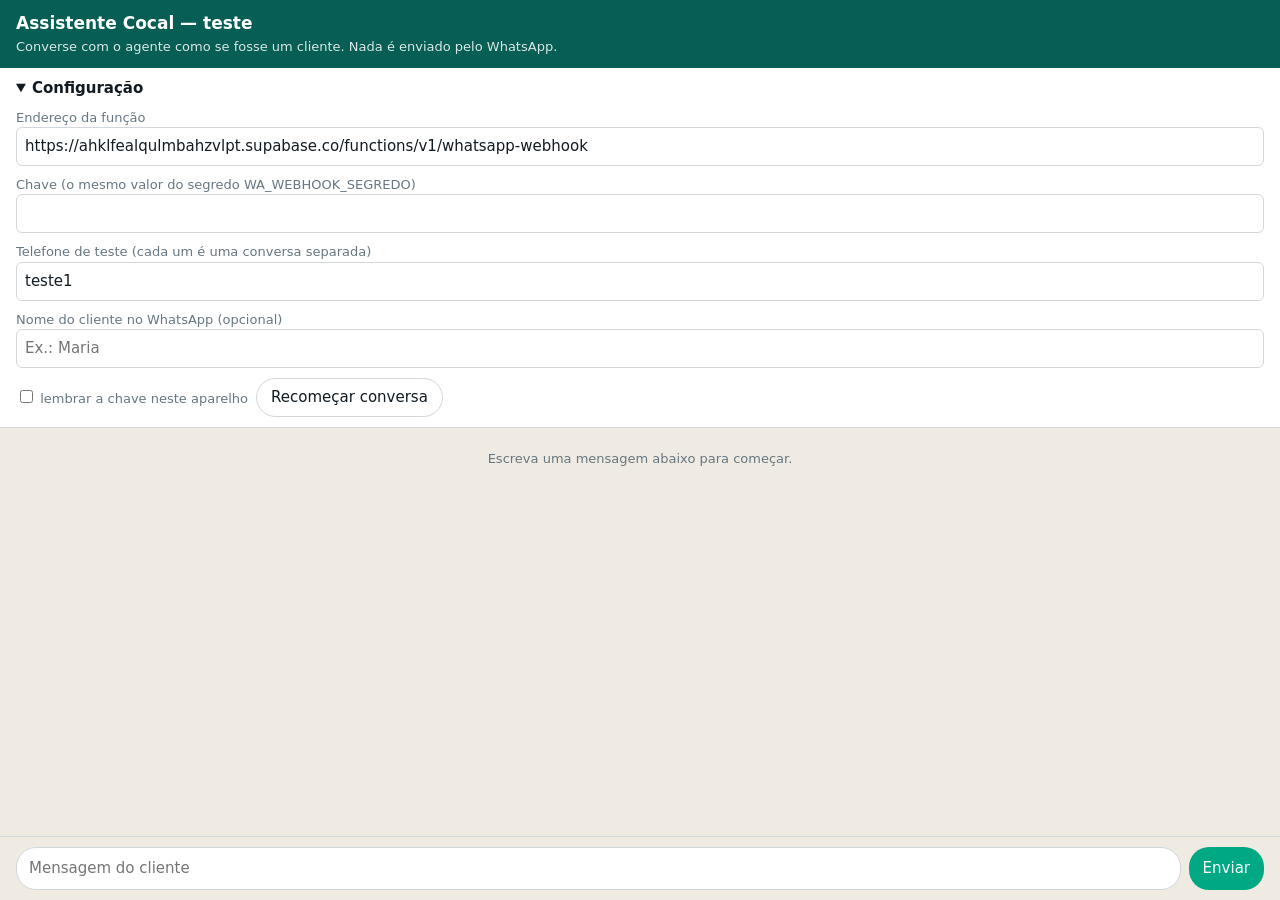
<file: whatsapp/testar.html>
<!doctype html>
<html lang="pt-BR">
<head>
<meta charset="utf-8">
<meta name="viewport" content="width=device-width, initial-scale=1">
<title>Testar assistente</title>
<style>
  :root { --fundo: #efeae2; --topo: #075e54; --cliente: #d9fdd3; --agente: #ffffff; --texto: #111b21; --suave: #667781; --borda: #d1d7db; --campo: #ffffff; }
  @media (prefers-color-scheme: dark) {
    :root { --fundo: #0b141a; --topo: #202c33; --cliente: #005c4b; --agente: #202c33; --texto: #e9edef; --suave: #8696a0; --borda: #2a3942; --campo: #2a3942; }
  }
  * { box-sizing: border-box; }
  body { margin: 0; font: 15px/1.4 system-ui, -apple-system, "Segoe UI", Roboto, sans-serif; background: var(--fundo); color: var(--texto); }
  header { background: var(--topo); color: #fff; padding: 12px 16px; }
  header h1 { margin: 0; font-size: 17px; }
  header p { margin: 2px 0 0; font-size: 13px; opacity: .85; }
  details { background: var(--campo); border-bottom: 1px solid var(--borda); padding: 10px 16px; }
  summary { cursor: pointer; font-weight: 600; }
  label { display: block; margin-top: 10px; font-size: 13px; color: var(--suave); }
  input[type=text], input[type=password], input[type=url] { width: 100%; padding: 8px; border: 1px solid var(--borda); border-radius: 6px; background: var(--campo); color: var(--texto); font: inherit; }
  .linha { display: flex; gap: 8px; align-items: center; margin-top: 10px; flex-wrap: wrap; }
  main { max-width: 760px; margin: 0 auto; padding: 12px 16px 96px; }
  .msg { max-width: 85%; margin: 6px 0; padding: 8px 10px; border-radius: 8px; white-space: pre-wrap; overflow-wrap: anywhere; box-shadow: 0 1px 1px rgba(0,0,0,.1); }
  .msg.cliente { background: var(--cliente); margin-left: auto; }
  .msg.agente { background: var(--agente); }
  .msg img { display: block; max-width: 100%; border-radius: 6px; margin-bottom: 6px; }
  .aviso { text-align: center; color: var(--suave); font-size: 13px; margin: 10px 0; }
  form.envio { position: fixed; left: 0; right: 0; bottom: 0; display: flex; gap: 8px; padding: 10px 16px; background: var(--fundo); border-top: 1px solid var(--borda); }
  form.envio input { flex: 1; padding: 10px 12px; border-radius: 20px; border: 1px solid var(--borda); background: var(--campo); color: var(--texto); font: inherit; }
  button { padding: 8px 14px; border: 0; border-radius: 20px; background: #00a884; color: #fff; font: inherit; cursor: pointer; }
  button.secundario { background: transparent; color: var(--texto); border: 1px solid var(--borda); }
  button:disabled { opacity: .5; }
  a { color: #027eb5; }
</style>
</head>
<body>
<header>
  <h1>Assistente Cocal — teste</h1>
  <p>Converse com o agente como se fosse um cliente. Nada é enviado pelo WhatsApp.</p>
</header>
<details id="config">
  <summary>Configuração</summary>
  <label for="endereco">Endereço da função</label>
  <input id="endereco" type="url" value="https://ahklfealqulmbahzvlpt.supabase.co/functions/v1/whatsapp-webhook">
  <label for="chave">Chave (o mesmo valor do segredo WA_WEBHOOK_SEGREDO)</label>
  <input id="chave" type="password" autocomplete="off">
  <label for="telefone">Telefone de teste (cada um é uma conversa separada)</label>
  <input id="telefone" type="text" value="teste1">
  <label for="nome">Nome do cliente no WhatsApp (opcional)</label>
  <input id="nome" type="text" placeholder="Ex.: Maria">
  <div class="linha">
    <label style="margin:0"><input id="lembrar" type="checkbox"> lembrar a chave neste aparelho</label>
    <button type="button" class="secundario" id="reiniciar">Recomeçar conversa</button>
  </div>
</details>
<main id="conversa"><p class="aviso" id="inicio">Escreva uma mensagem abaixo para começar.</p></main>
<form class="envio" id="envio">
  <input id="texto" autocomplete="off" placeholder="Mensagem do cliente">
  <button id="botao">Enviar</button>
</form>
<script>
const $ = (id) => document.getElementById(id);
const guardado = (k) => { try { return localStorage.getItem(k); } catch { return null; } };
const guardar = (k, v) => { try { v == null ? localStorage.removeItem(k) : localStorage.setItem(k, v); } catch {} };

if (guardado('wa_teste_chave')) { $('chave').value = guardado('wa_teste_chave'); $('lembrar').checked = true; }
else $('config').open = true;
$('lembrar').onchange = () => guardar('wa_teste_chave', $('lembrar').checked ? $('chave').value : null);
$('chave').oninput = () => { if ($('lembrar').checked) guardar('wa_teste_chave', $('chave').value); };

// Formatação do WhatsApp: *negrito*, _itálico_, links clicáveis.
function formatar(texto) {
  const esc = texto.replace(/[&<>"]/g, (c) => ({ '&': '&amp;', '<': '&lt;', '>': '&gt;', '"': '&quot;' }[c]));
  return esc
    .replace(/\[foto: (https?:\/\/[^\]\s]+)\]\n?/g, '<img src="$1" alt="foto do imóvel">')
    .replace(/(^|[^"=])(https?:\/\/[^\s<]+)/g, '$1<a href="$2" target="_blank" rel="noopener">$2</a>')
    .replace(/\*([^*\n]+)\*/g, '<b>$1</b>')
    .replace(/(^|\s)_([^_\n]+)_/g, '$1<i>$2</i>');
}

function mostrar(autor, texto) {
  const div = document.createElement('div');
  div.className = autor === 'aviso' ? 'aviso' : 'msg ' + autor;
  div.innerHTML = autor === 'aviso' ? '' : formatar(texto);
  if (autor === 'aviso') div.textContent = texto;
  $('conversa').append(div);
  div.scrollIntoView({ behavior: 'smooth', block: 'end' });
}

async function chamar(simular) {
  const url = $('endereco').value.trim() + '?chave=' + encodeURIComponent($('chave').value);
  const resp = await fetch(url, { method: 'POST', headers: { 'content-type': 'application/json' }, body: JSON.stringify({ simular }) });
  if (resp.status === 401) throw new Error('Chave incorreta. Confira em Configuração.');
  const dados = await resp.json().catch(() => ({}));
  if (!resp.ok) throw new Error(dados.erro || 'A função respondeu ' + resp.status);
  return dados;
}

$('envio').onsubmit = async (ev) => {
  ev.preventDefault();
  const texto = $('texto').value.trim();
  if (!texto) return;
  if (!$('chave').value) { $('config').open = true; $('chave').focus(); return; }
  $('texto').value = '';
  $('inicio')?.remove();
  mostrar('cliente', texto);
  $('botao').disabled = true;
  const pensando = document.createElement('p');
  pensando.className = 'aviso';
  pensando.textContent = 'digitando…';
  $('conversa').append(pensando);
  try {
    const r = await chamar({ telefone: $('telefone').value, nome: $('nome').value, texto });
    pensando.remove();
    if (r.aviso) mostrar('aviso', r.aviso);
    for (const m of r.respostas || []) mostrar('agente', m);
  } catch (e) {
    pensando.remove();
    mostrar('aviso', '⚠️ ' + e.message);
  } finally {
    $('botao').disabled = false;
    $('texto').focus();
  }
};

$('reiniciar').onclick = async () => {
  if (!$('chave').value) return;
  try {
    await chamar({ telefone: $('telefone').value, reiniciar: true });
    $('conversa').innerHTML = '';
    mostrar('aviso', 'Conversa apagada. O lead criado no CRM continua lá; apague por lá se quiser.');
  } catch (e) { mostrar('aviso', '⚠️ ' + e.message); }
};
</script>
</body>
</html>
</file>
